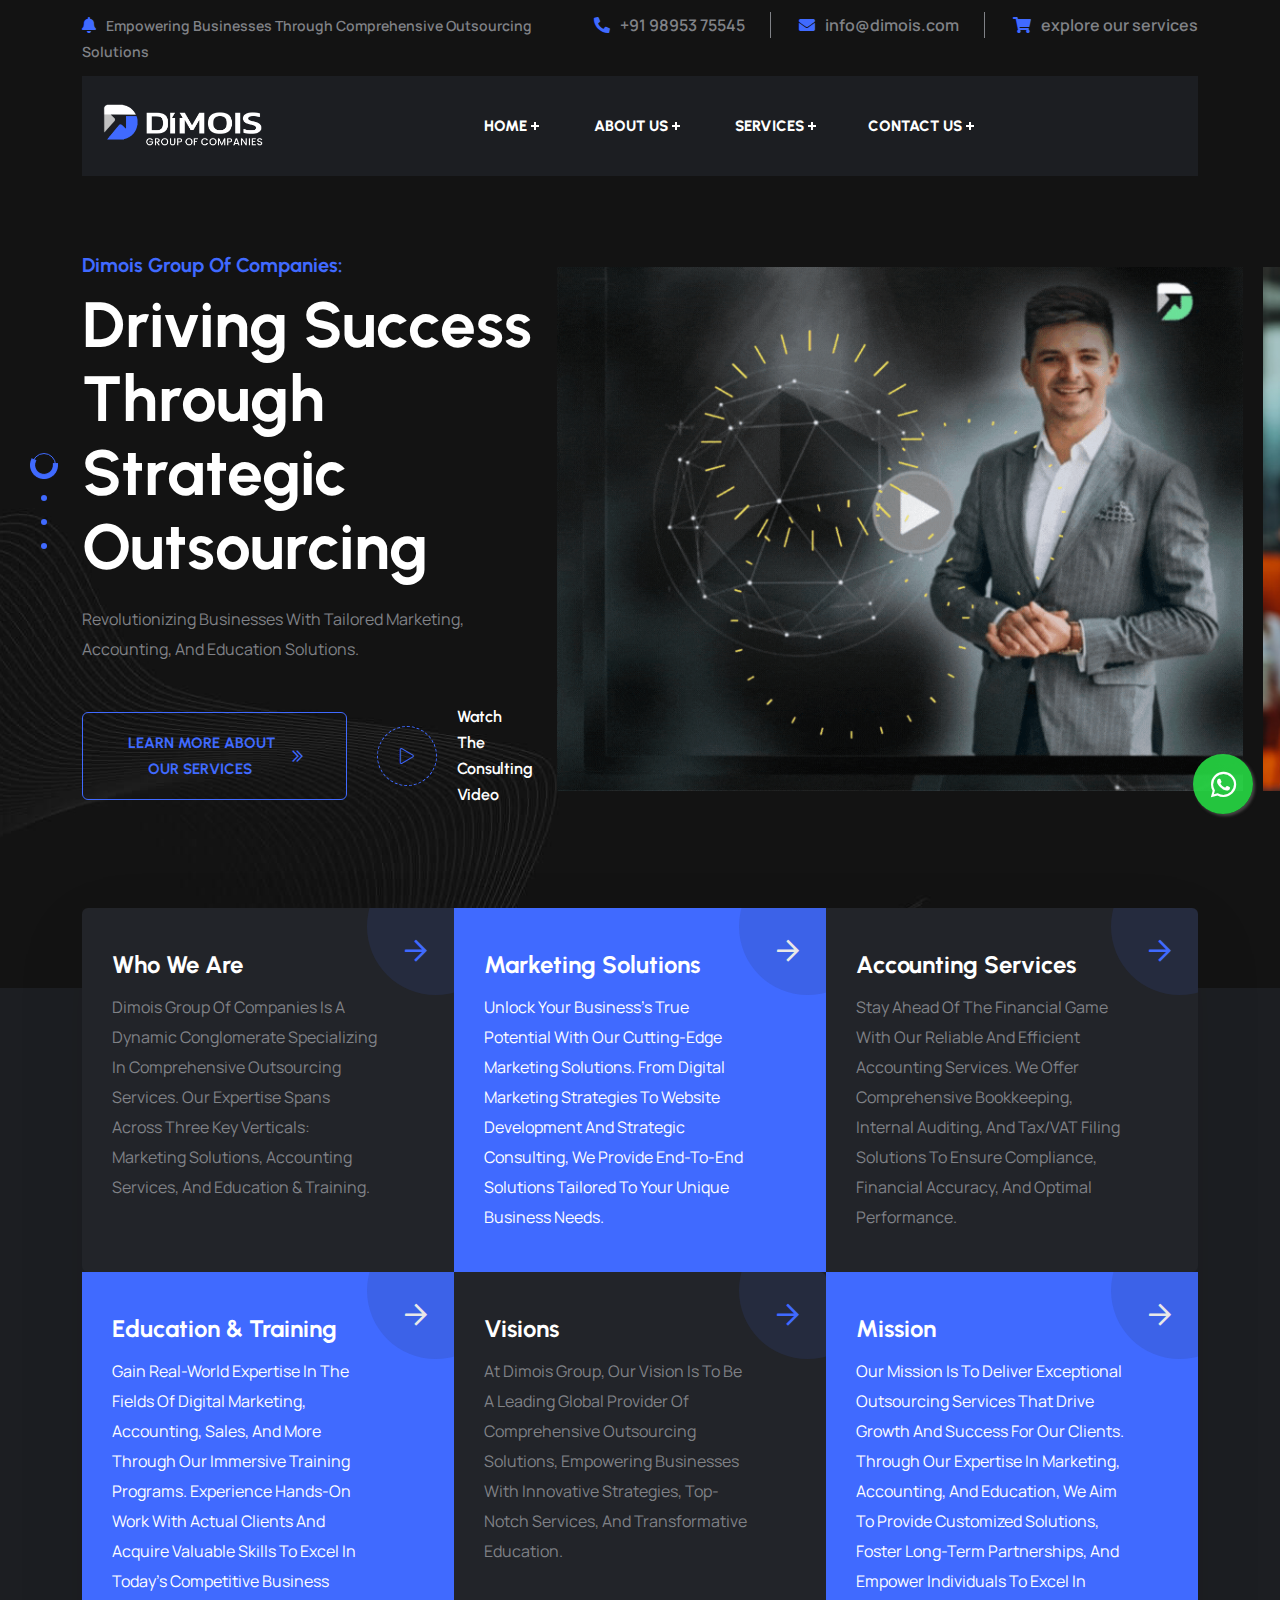
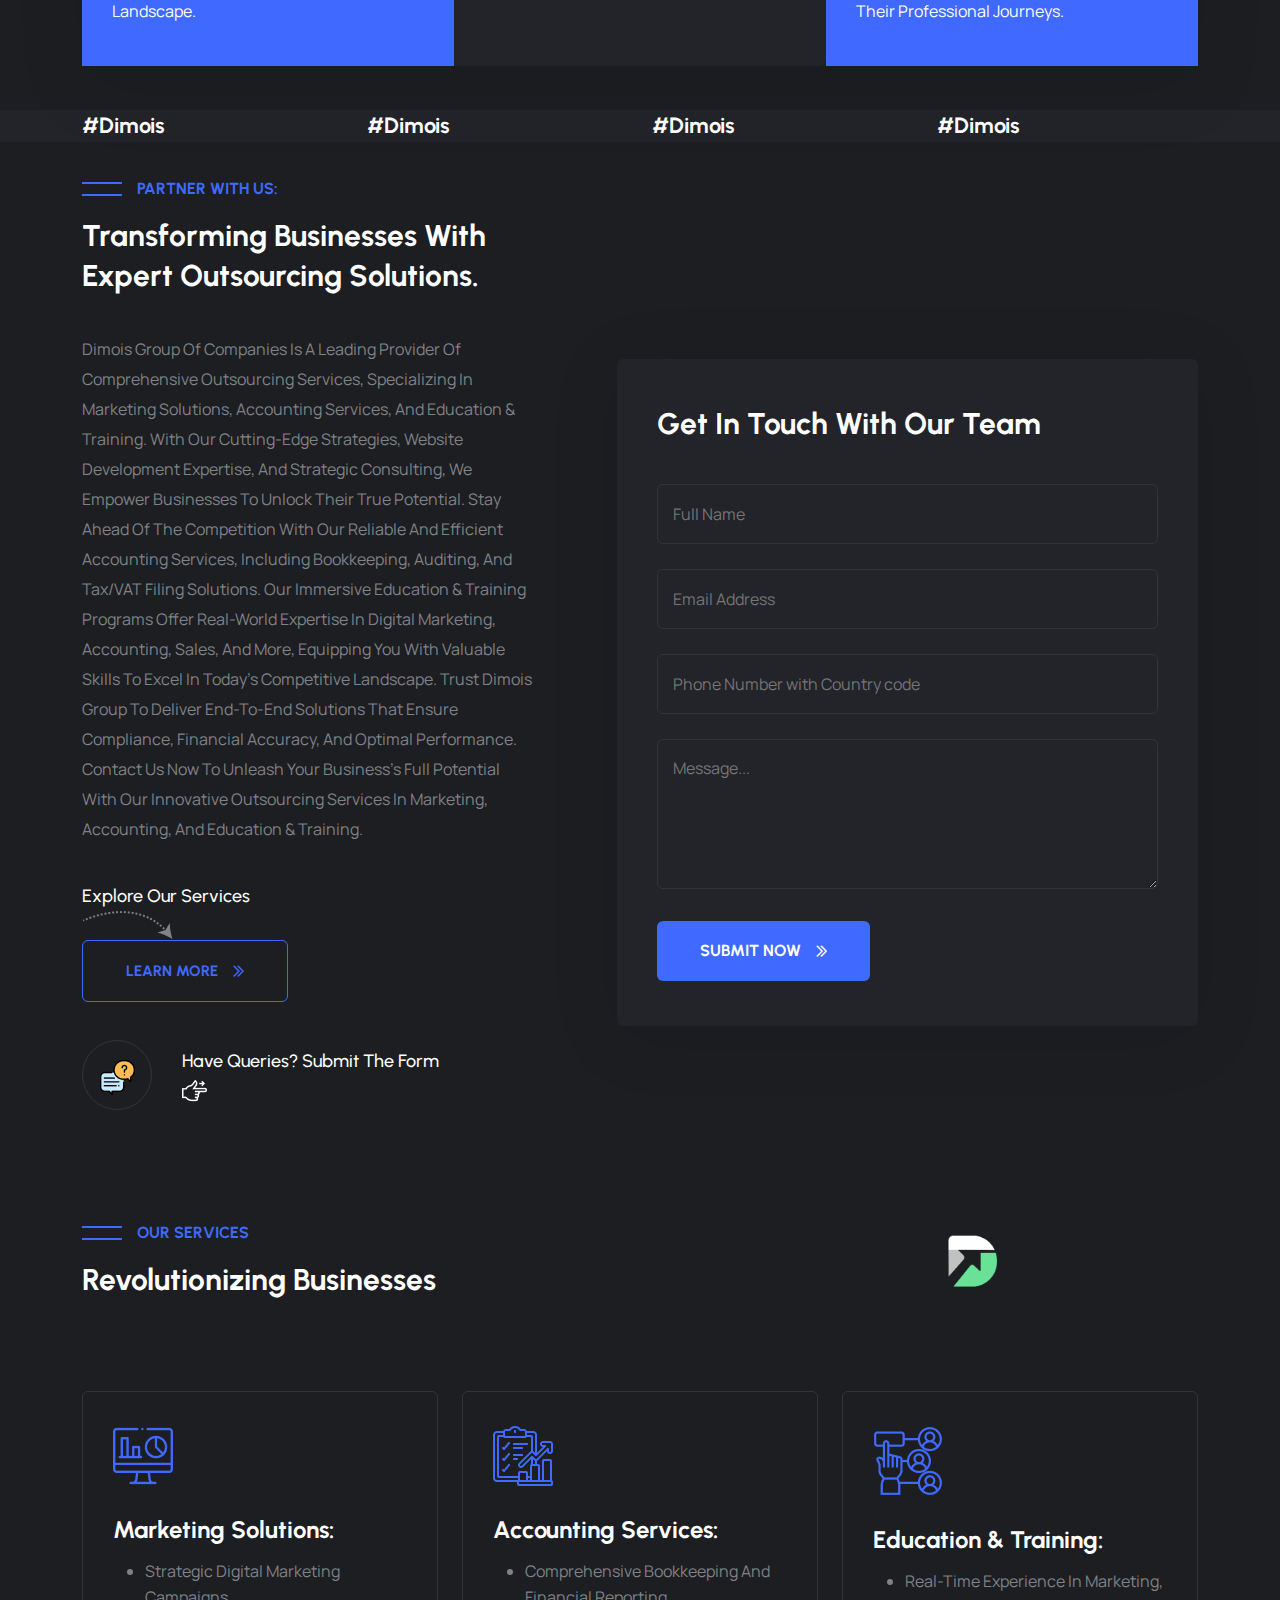
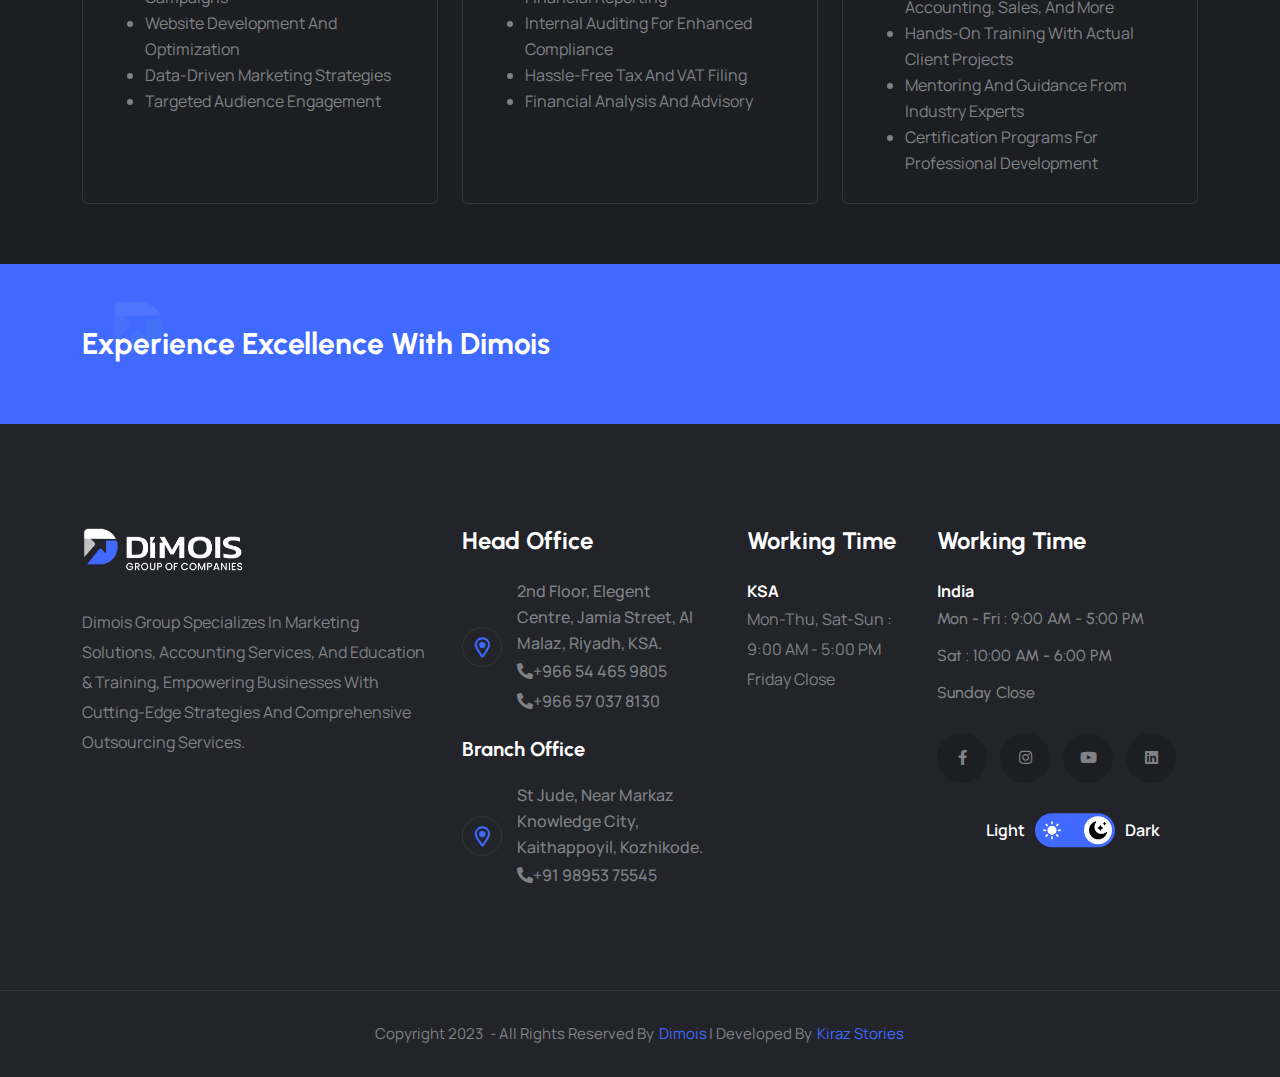
<file: index.html>
<!DOCTYPE html>
<html lang="en">


<!-- Developed by CM.Sadikh -->

<head>
    <!-- Start Meta -->
    <meta charset="UTF-8">
    <meta http-equiv="X-UA-Compatible" content="IE=edge">
    <meta name="description" content="Dimois -  help take your small business the next level">
    <meta name="keywords" content="offer Store Partner opportunities all over GCC">
    <meta name="author" content="CM.sadikh">
    <meta name="viewport" content="width=device-width, initial-scale=1">
    <!-- Title of Site -->
    <title>Dimois</title>
    <!-- Favicons -->
    <!--<link rel="icon" type="image/png" href="assets/img/favicon-3.png">-->
    <link rel="icon" type="image/png" href="assets/img/shape/d2.svg">
    <!-- Bootstrap CSS -->
    <link rel="stylesheet" href="assets/css/bootstrap.min.css">
    <!-- Font Awesome CSS -->
    <link rel="stylesheet" href="assets/css/all.css">
    <!-- Animate CSS -->
    <link rel="stylesheet" href="assets/css/animate.css">
    <!-- Swiper Bundle CSS -->
    <link rel="stylesheet" href="assets/css/swiper-bundle.min.css">
    <!-- Magnific Popup CSS -->
    <link rel="stylesheet" href="assets/css/magnific-popup.css">
    <!-- Mean Menu CSS -->
    <link rel="stylesheet" href="assets/css/meanmenu.min.css">
    <!-- Custom CSS -->
    <link rel="stylesheet" href="assets/sass/style.css">
    <style>
        /* @media (max-width: 1399px); */
        .chooseUs__area-item {
            height: 413px !important;
            padding: 34px 30px !important;
        }

        .section-padding-strength {
            padding: 5px 0px !important;
        }

        .section-padding-about {
            /* padding: 120px 0px!important; */
            padding-top: 120px !important;
            padding-right: 0px !important;
            padding-bottom: 27px !important;
            padding-left: 0px !important;
        }

        .section-margin {
            margin-top: 55px !important;
        }

        .switch__tab {
            position: relative;
            font-weight: 500;
            display: flex;
            align-items: center;
            right: 115px;
            top: 94%;
            transform: translateY(89%) translateX(164px) rotate(0deg);
            z-index: 3;
            cursor: pointer;
        }

        .wa-float {
            position: fixed;
            width: 60px;
            height: 60px;
            bottom: 149px !important;
            right: 27px !important;
            background-color: #25d366;
            color: #FFF;
            border-radius: 50px;
            text-align: center;
            font-size: 30px;
            box-shadow: 2px 2px 3px #494747;
            z-index: 100;
        }

        .my-float {
            margin-top: 16px;
        }

        .float-insta {
            position: fixed;
            width: 60px;
            height: 60px;
            bottom: 86px !important;
            right: 27px !important;
            /*background-color: #26db43cc;*/
            background-color: #26db43e3;
            color: #FFF;
            border-radius: 50px;
            text-align: center;
            font-size: 29px;
            box-shadow: 2px 2px 3px #494747;
            z-index: 100;
        }

        .my-float-insta {
            margin-top: 16px;
        }

        .btn-eight {
            background: transparent;
            color: var(--primary-color-3);
            border: 1px solid var(--primary-color-3);
            padding: 16px 42px;
        }

        .btn-eight {

            display: inline-flex;
            align-items: center;
            font-size: 15px;
            line-height: 26px;
            padding: 17px 43px;
            text-align: center;
            font-weight: 700;
            font-family: var(--heading-font);
            z-index: 3;
            position: relative;
            transition: 0.4s;
            text-transform: uppercase;
            overflow: hidden;
            border-radius: 6px;
        }
    </style>


</head>

<body>
    <!-- Preloader Start -->
    <div class="theme-loader">
        <div class="spinner">
            <div class="double-bounce1"></div>
            <div class="double-bounce2"></div>
        </div>
    </div>
    <a href="https://api.whatsapp.com/send?phone=919895375545&text=Hi Dimois" class="float-insta" target="_blank">
        <i class="fab fa-whatsapp my-float-insta"></i>
    </a>
    <!-- Preloader End -->
    <!-- Dark Light Start -->
    <!-- <div class="switch__tab">
		<span class="switch__tab-btn active light-mode-title">Light</span>
		<span class="mode__switch three" onclick="darkLight()"><span></span></span>
		<span class="switch__tab-btn dark-mode-title">Dark</span>
	</div> -->
    <!-- Dark Light End -->
    <!-- Header Area Start -->
    <div class="header__three">
        <!-- Top Bar Start -->
        <div class="topbar__three">
            <div class="container">
                <div class="row">
                    <div class="col-xl-5 col-lg-6">
                        <div class="topbar__three-left lg-t-center">
                            <a href="#"><i class="fas fa-bell icon-animation"></i>Empowering Businesses through Comprehensive Outsourcing Solutions</a>

                        </div>

                    </div>
                    <div class="col-xl-7 col-lg-6">
                        <div class="topbar__three-right t-right lg-t-center">
                            <ul>
                                <li><a href="tel:+91 98953 75545"><i class="fas fa-phone-alt"></i>+91 98953 75545</a>
                                </li>
                                <li><a href="mailto:Info@dimois.com"><i class="fas fa-envelope"></i>Info@dimois.com</a>
                                </li>
                                <li><a href="#services"><i class="fas fa-shopping-cart"></i>Explore Our Services</a></li>

                            </ul>
                        </div>
                    </div>
                </div>
            </div>
        </div>
        <!-- Top Bar End -->
        <!-- Menu Bar Area Start -->
        <div class="header__area header__sticky">
            <div class="container">
                <div class="header__area-menubar three">
                    <div class="header__area-menubar-left">
                        <div class="header__area-menubar-left-logo">
                            <a href="#"><img class="dark-n" src="assets/img/Dimois_light.svg" alt=""><img
                                    class="light-n" src="assets/img/Dimois_dark.svg" alt=""></a>
                            <!-- <a href="index.html"><img class="dark-n" src="assets/img/logo-6.png" alt=""><img class="light-n" src="assets/img/logo-7.png" alt=""></a> -->
                        </div>
                    </div>
                    <div class="header__area-menubar-center">
                        <div class="header__area-menubar-center-menu three menu-responsive">
                            <ul id="mobilemenu">
                                <li class="menu-item-has-children"><a href="#">Home</a>

                                </li>
                                <li class="menu-item-has-children"><a href="#about_us">About Us</a>
                                </li>
                                <!-- <li class="menu-item-has-children"><a href="#send_mail">Send mail</a>

                                </li> -->

                                <li class="menu-item-has-children"><a href="#services">Services</a>
                                <li class="menu-item-has-children"><a href="#contact">Contact us</a>

                                </li>
                            </ul>
                        </div>
                    </div>
                    <div class="header__area-menubar-right">
                        <div class="header__area-menubar-right-box">
                            <div class="header__area-menubar-right-box-search">
                                <div class="search">
                                    <span class="header__area-menubar-right-box-search-icon open">
                                        <!--<i-->
                                        <!--    class="fal fa-search"></i>-->
                                    </span>
                                </div>
                                <div class="header__area-menubar-right-box-search-box">
                                    <form>
                                        <input type="search" placeholder="Search Here.....">
                                        <button type="submit"><i class="fal fa-search"></i>
                                        </button>
                                    </form> <span class="header__area-menubar-right-box-search-box-icon"><i
                                            class="fal fa-times"></i></span>
                                </div>
                            </div>
                            <!-- <div class="header__area-menubar-right-box-btn">
                                <a class="btn-seven" href="#">Request quote<i
                                        class="far fa-chevron-double-right"></i>
                                    </a>
                            </div> -->
                        </div>
                        <div class="responsive-menu"></div>
                    </div>
                </div>
            </div>
        </div>
        <!-- Menu Bar Area End -->
    </div>
    <!-- Header Area End -->
    <!-- Banner Area Start -->
    <div class="banner__three" data-background="assets/img/shape/banner-bg-3.jpg">
        <div class="container">
            <div class="row align-items-center">
                <div class="col-xl-5 col-lg-6 lg-mb-30">
                    <div class="banner__three-title">
                        <!-- <span>Welcome to Dimois</span> -->
                        <!-- <h1>Dimois Group of Companies</h1> -->
                        <!-- <p>We are helping Make Dreams Possible & offer Store Partner opportunities all over GCC </p> -->
                        <span>Dimois Group of Companies:</span>
                        <h1> Driving Success through Strategic Outsourcing</h1>
                        <p>Revolutionizing Businesses with Tailored Marketing, Accounting, and Education Solutions.</p>
                        <!-- <p>We are experts in Consulting business development, branding, brand management, and more.</p> -->
                        <div class="banner__three-title-bottom">
                            <div class="banner__three-title-bottom-btn">
                                <a class="btn-eight" href="#services">Learn more about Our Services&nbsp;<i
                                        class="far fa-chevron-double-right"></i></a>
                            </div>
                            <div class="banner__three-title-bottom-video">
                                <div class="banner__three-title-bottom-video-icon">
                                    <a class="video-popup" href="#https://www.youtube.com/watch?v=jsk66uFXkFaNlU"><i
                                            class="fal fa-play"></i></a>
                                </div>
                                <h6>Watch the Consulting Video</h6>
                            </div>
                        </div>
                        <div class="swiper-pagination"></div>
                    </div>
                </div>
                <div class="col-xl-7 col-lg-6">
                    <div class="swiper banner__three__slider banner__three-image dark__imagej">
                        <div class="swiper-wrapper">
                            <div class="swiper-slide">
                                <!-- <img src="assets/img/banner/light-bulb.webp" alt=""> -->
                                <!--<img src="assets/img/banner/banner-7.jpg" alt="">-->

                                <!-- <img src="assets/img/banner/1.jpg" alt=""> -->
                                <a class="video-popup" href="#https://www.youtube.com/watch?v=jsk66uFXkFaNlU">
                                    <!-- <img src="assets/img/banner/banner-j06.webp" alt="">  -->
                                    <!-- <img src="assets/img/banner/03.gif" height="600" alt="">  -->
                                    <!-- <img src="https://s9.gifyu.com/images/PLay.gif" height="600" alt="">  -->
                                    <!-- <img src="assets/img/banner/banner-j07.webp" alt=""> -->
                                    <img src="assets/img/banner/jif07.gif" alt="">


                                </a>

                            </div>
                            <div class="swiper-slide">
                                <img src="assets/img/banner/banner-8.jpg" alt="">
                            </div>
                            <div class="swiper-slide">
                                <img src="assets/img/banner/banner-9.jpg" alt="">
                            </div>
                            <div class="swiper-slide">
                                <img src="assets/img/banner/banner-10.jpg" alt="">
                            </div>
                        </div>
                    </div>
                </div>
            </div>
        </div>
    </div>
    <!-- Banner Area End -->
    <!-- Features Area Start -->
    <div class="features">
        <div class="container">
            <div class="row">
                <div class="col-xl-12">
                    <div class="features-area">
                        <div class="features-area-item ltb-radius">
                            <span><i class="far fa-arrow-right"></i></span>
                            <h4>Who we are</h4>
                            <!-- <p>DGC is a global startup that makes it easy for people who want to start small business in the GCC.</p> -->
                            <p>Dimois Group of Companies is a dynamic conglomerate specializing in comprehensive outsourcing services. Our expertise spans across three key verticals: Marketing Solutions, Accounting Services, and Education & Training.
                            </p>
                        </div>
                        <div class="features-area-item features-area-item-hover">
                            <span><i class="far fa-arrow-right"></i></span>
                            <h4>Marketing Solutions</h4>
                            <p>Unlock your business's true potential with our cutting-edge marketing solutions. From digital marketing strategies to website development and strategic consulting, we provide end-to-end solutions tailored to your unique business needs.</p>
                        </div>
                        <div class="features-area-item rtb-radius">
                            <span><i class="far fa-arrow-right"></i></span>
                            <h4>Accounting Services</h4>
                            <p>
                                Stay ahead of the financial game with our reliable and efficient accounting services. We offer comprehensive bookkeeping, internal auditing, and tax/VAT filing solutions to ensure compliance, financial accuracy, and optimal performance.
                            </p>
                        </div>
                        <div class="features-area-item features-area-item-hover">
                            <span><i class="far fa-arrow-right"></i></span>
                            <h4>Education & Training</h4>
                            <p>Gain real-world expertise in the fields of digital marketing, accounting, sales, and more through our immersive training programs. Experience hands-on work with actual clients and acquire valuable skills to excel in today's competitive business landscape.</p>
                        </div>
                        <div class="features-area-item rtb-radius">
                            <span><i class="far fa-arrow-right"></i></span>
                            <h4>Visions</h4>
                            <p>
                                At Dimois Group, our vision is to be a leading global provider of comprehensive outsourcing solutions, empowering businesses with innovative strategies, top-notch services, and transformative education.
                            </p>
                        </div>
                        <div class="features-area-item features-area-item-hover">
                            <span><i class="far fa-arrow-right"></i></span>
                            <h4>Mission</h4>
                            <p>Our mission is to deliver exceptional outsourcing services that drive growth and success for our clients. Through our expertise in marketing, accounting, and education, we aim to provide customized solutions, foster long-term partnerships, and empower individuals to excel in their professional journeys.</p>
                        </div>
                    </div>
                </div>
            </div>
        </div>
    </div>
    <style>
        .section-padding-about {
            padding: 33px 0px !important;

        }

        .ssection-margin-comp {
            height: 72px;

        }

        .subscribe2 {
            margin-top: 44px !important;
            background: #222429;
        }

        @media screen and (min-width:320px) and (max-width:640px) {

            .mob {
                display: none;
            }
        }
    </style>
    <!-- Features Area End -->
    <div id="about_us"> </div>
    <div class="mob subscribe2 section-margin-comp">
        <div class="container">
            <div class="row align-items-center">

                <div class=" col-xl-3 col-lg-3 left-right-animate light-n">
                    <div class="subscribe-title2">
                        <h5> #Dimois </h5>
                    </div>
                </div>
                <div class=" col-xl-3 col-lg-3 left-right-animate light-n">
                    <div class="subscribe-title2">
                        <h5> #Dimois</h5>
                    </div>
                </div>
                <div class=" col-xl-3 col-lg-3 left-right-animate light-n">
                    <div class="subscribe-title2">
                        <h5> #Dimois </h5>
                    </div>
                </div>
                <div class=" col-xl-3 col-lg-3 left-right-animate light-n">
                    <div class="subscribe-title2">
                        <h5> #Dimois </h5>
                    </div>
                </div>



            </div>
        </div>
    </div>

    <!-- About Area Start -->
    <div class="about__three section-padding-about">
        <div class="container">
            <div class="row align-items-center">
                <div class="col-xl-5 col-lg-6 lg-mb-30">
                    <div class="about__three-title" id="about_usj">
                        <span class="subtitle-three"> Partner with Us:</span>
                        <h3>
                            Transforming Businesses with Expert Outsourcing Solutions.</h3>
                            <p>

                            </p>
                        <p>
                            Dimois Group of Companies is a leading provider of comprehensive outsourcing services, specializing in Marketing Solutions, Accounting Services, and Education & Training. With our cutting-edge strategies, website development expertise, and strategic consulting, we empower businesses to unlock their true potential. Stay ahead of the competition with our reliable and efficient Accounting Services, including bookkeeping, auditing, and tax/VAT filing solutions. Our immersive Education & Training programs offer real-world expertise in digital marketing, accounting, sales, and more, equipping you with valuable skills to excel in today's competitive landscape. Trust Dimois Group to deliver end-to-end solutions that ensure compliance, financial accuracy, and optimal performance. Contact us now to unleash your business's full potential with our innovative outsourcing services in Marketing, Accounting, and Education & Training.
 </p>
                        <!-- <p>with DGC as the key stakeholder,not only is it easy to start a small-scal business,
                            but the chances of success are drastically higher.
                        </p>
                        <p>As of now,DGC has launched MMR stores in Saudi Arabia,a Store Partner for grocery
                            stores/supermarkets.
                        </p> -->

                        <div class="about__three-title-faq-text">
                            <span class="text-one">Explore Our Services</span>
                            <h6><img class="dark-n left-right-animate light-n" src="assets/img/icon/arrow-1.png"
                                    alt=""><img class="light-n left-right-animate light-n"
                                    src="assets/img/icon/arrow-1-dark.png" alt=""></h6>
                            <a class="btn-eight" href="#">Learn More<i
                                    class="far fa-chevron-double-right"></i></a>
                        </div>

                        <p></p>
                        <div class="about__three-title-faq">
                            <div class="about__three-title-faq-icon">
                                <img class="icon-animation" src="assets/img/icon/question.png" alt="">
                            </div>

                            <div class="about__three-title-faq-text">
                                <span class="text-one">Have queries? Submit the form</span>
                                <h6><img class="dark-n" src="assets/img/icon/hand.png" alt=""><img class="light-n"
                                        src="assets/img/icon/hand-light.png" alt=""></h6>
                            </div>
                        </div>

                    </div>
                </div>
                <div class="col-xl-7 col-lg-6">

                    <div class="getIn__touch-three-right" id="send_mail">
                        <h3>Get in Touch with Our Team</h3>
                        <div class="getIn__touch-three-right-form">
                            <form method="post" autocomplete="off" name="google-sheet" id="jForm">
                                <div class="mt-25">
                                    <input type="text" name="Name" id="name" placeholder="Full Name"
                                        required="required">
                                </div>
                                <div class="mt-25">
                                    <input type="email" name="Email" id="email" placeholder="Email Address"
                                        required="required">
                                </div>
                                <div class="mt-25">
                                    <input type="number" name="Phone" id="phone" placeholder="Phone Number with Country code"
                                        required="required">
                                </div>
                                <div class="mt-25">
                                    <textarea name="Message" id="Message" placeholder="Message..."></textarea>
                                </div>
                                <div class="mt-25">
                                    <button class="btn-seven" type="submit">Submit Now<i
                                            class="far fa-chevron-double-right"></i></button>
                                </div>
                            </form>
                        </div>
                    </div>

                </div>
            </div>
        </div>
    </div>

    <div class="chooseUs__area section-padding-strength">
        <div class="container">
            <div class="row align-items-center mb-70">
                <div class="col-xl-6 col-lg-7 lg-mb-20">
                    <div class="chooseUs__area-title" id="services">
                        <span class="subtitle-three">Our Services</span>
                       <h3>Revolutionizing Businesses</h3>
                    </div>
                </div>
                <div class="col-xl-6 col-lg-5">
                    <div class="chooseUs__area-right">
                        <div class="chooseUs__area-right-counter">
                            <!-- <h1><span class="counter">180</span>+</h1>
                            <h6>Get International Award our company</h6> -->
                        </div>
                        <div class="chooseUs__area-right-shape">
                            <!-- <img class="left-right-animate dark-n" src="assets/img/shape/choose-us.png" alt="">
                            <img class="left-right-animate light-n" src="assets/img/shape/choose-us-dark.png" alt=""> -->
                            <img class="left-right-animate dark-n" src="assets/img/shape/d2.svg" alt="">
                            <img class="left-right-animate light-n" src="assets/img/shape/d2.svg" alt="">
                        </div>
                    </div>
                </div>
            </div>
            <div class="row">
                <!-- <div class="col-xl-6 xl-mb-30 dark__image"> -->
                <div class="col-xl-12">
                    <div class="row">
                        <div class="col-sm-4 sm-mb-30">
                            <div class="chooseUs__area-item">
                                <div class="chooseUs__area-item-icon">
                                    <img src="assets/img/icon/choose-us-1.png" alt="">
                                </div>
                                <h4>Marketing Solutions:

                                </h4>
                                <ul>
                                    <li>Strategic Digital Marketing Campaigns</li>
                                    <li>Website Development and Optimization</li>
                                    <li>Data-driven Marketing Strategies</li>
                                    <li>Targeted Audience Engagement</li>
                                </ul>
                                <!-- <p>Centralised Online Retail Channel to boost growth.</p> -->
                            </div>
                        </div>
                        <div class="col-sm-4">
                            <div class="chooseUs__area-item">
                                <div class="chooseUs__area-item-icon">
                                    <img src="assets/img/icon/choose-us-2.png" alt="">
                                </div>
                                <h4>Accounting Services:</h4>
                                <ul>
                                    <li>Comprehensive Bookkeeping and Financial Reporting</li>
                                    <li>Internal Auditing for Enhanced Compliance
                                    </li>
                                    <li>Hassle-free Tax and VAT Filing</li>
                                    <li>Financial Analysis and Advisory</li>
                                </ul>
                            </div>
                        </div>
                        <div class="col-sm-4">
                            <div class="chooseUs__area-item">
                                <div class="chooseUs__area-item-icon">
                                    <img src="assets/img/icon/services-j.png" alt="">
                                </div>
                                <h4>Education & Training:
                                </h4>
                                <ul>
                                    <li>Real-time Experience in Marketing, Accounting, Sales, and More</li>
                                    <li>Hands-on Training with Actual Client Projects

                                    </li>
                                    <li>Mentoring and Guidance from Industry Experts
                                    </li>
                                    <li>Certification Programs for Professional Development</li>
                                </ul>
                            </div>
                        </div>
                    </div>
                </div>
            
            </div>
        </div>
    </div>

    <!-- Subscribe Area Start -->
    <div class="subscribe section-margin">
        <div class="container">
            <div class="row align-items-center">
                <div class="col-xl-6 col-lg-6">
                    <div class="subscribe-title">
                        <h3>Experience Excellence with Dimois
                        </h3>
                    </div>
                </div>

            </div>
        </div>
    </div>
    <!-- Subscribe Area End -->
    <!-- Footer One Area Start -->
    <div class="footer__three" id="contact">
        <img class="footer__three-shape" src="assets/img/shape/footer-bg-2.png" alt="">
        <div class="container">
            <div class="row">
                <div class="col-xl-4 col-lg-5 col-md-7 md-mb-30">
                    <div class="footer__three-widget">
                        <div class="footer__three-widget-about">
                            <!-- <a href="index.html"><img class="dark-n" src="assets/img/logo-6.png" alt=""><img class="light-n" src="assets/img/logo-7.png" alt=""></a> -->
                            <a href="#index.html"><img class="dark-n" src="assets/img/Dimois_light.svg" alt=""><img
                                    class="light-n" src="assets/img/Dimois_dark.svg" alt=""></a>
                            <p>
                                Dimois Group specializes in Marketing Solutions, Accounting Services, and Education & Training, empowering businesses with cutting-edge strategies and comprehensive outsourcing services.
                            </p>
                        </div>
                    </div>
                </div>
                <div class="col-xl-3 col-lg-4 col-md-5 col-sm-7 xl-mb-30">
                    <div class="footer__three-widget">
                        <h4>Head Office</h4>
                        <div class="footer__three-widget-location">
                            <div class="footer__three-widget-location-item">
                                <div class="footer__three-widget-location-item-icon">
                                    <i class="far fa-map-marker-alt"></i>
                                </div>
                                <div class="footer__three-widget-location-item-info">
                                    <a href="#">2nd Floor, Elegent Centre, Jamia Street,  
                                        Al Malaz, Riyadh, KSA.</a>

                                        
                                <br>
                                    <p><a href="tel:+966 54 465 9805"><i class="fas fa-phone-alt"></i>+966 54 465 9805</a>
                                    </p>
                                    <p><a href="tel:+966 57 037 8130"><i class="fas fa-phone-alt"></i>+966 57 037 8130</a>
                                    </p>
                                    <!--<li><a href="#"><i class="far fa-chevron-double-right"></i>privacy policy</a></li>-->
                                    <!--<li><a href="#"><i class="far fa-chevron-double-right"></i>Consulting</a></li>-->
                               
                                        
                                </div>

                              

                                
                            </div>
                            <h6>Branch Office</h6>
                            <div class="footer__three-widget-location-item">
                                <div class="footer__three-widget-location-item-icon">
                                    <i class="far fa-map-marker-alt"></i>
                                </div>
                                <div class="footer__three-widget-location-item-info">
                                    <a href="#">St Jude, Near Markaz Knowledge City, Kaithappoyil, Kozhikode.</a>
                                    <br>
                                    <p><a href="tel:+91 98953 75545"><i class="fas fa-phone-alt"></i>+91 98953 75545</a>
                                    </p>
                                </div>
                            </div>
                        </div>
                    </div>
                </div>
                <div class="col-xl-2 col-lg-3 col-md-4 col-sm-5 sm-mb-30">
                    <div class="footer__three-widget">
                        <h4>Working Time </h4>
                        <b><font color="white">KSA</font></b>
                        <div class="footer__three-widget-solution">
                            <!-- +91 98953 75545 -->
                            <p>Mon-Thu, Sat-Sun : 9:00 AM - 5:00 PM</p>
                            <!-- <p>sat : 10:00 AM - 6:00 PM</p> -->
                            <p>Friday Close</p>
                        </div>
                        
                    </div>
                    
                </div>
                <div class="col-xl-3 col-lg-4 col-md-5">
                    <div class="footer__three-widget border-one tow">
                        <h4>Working Time</h4>
                        <b><font color="white">India</font></b>
                        <div class="footer__three-widget-hour">
                            <p>Mon - fri : 9:00 AM - 5:00 PM</p>
                            <p>sat : 10:00 AM - 6:00 PM</p>
                            <p>Sunday Close</p>
                            <div class="footer__three-widget-hour-social">
                                <ul>
                                    <li><a
                                            href="https://www.facebook.com/profile.html?id=100089367236804&mibextid=LQQJ4d"><i
                                                class="fab fa-facebook-f"></i></a></li>
                                    <li><a href="https://instagram.com/dimois_?igshid=MWI4MTIyMDE="><i
                                                class="fab fa-instagram"></i></a></li>
                                    <li><a href="#"><i class="fab fa-youtube"></i></a></li>
                                    <li><a href="#"><i class="fab fa-linkedin"></i></a></li>
                                    <div class="switch__tab">
                                        <span class="switch__tab-btn active light-mode-title">Light</span>
                                        <span class="mode__switch three" onclick="darkLight()"><span></span></span>
                                        <span class="switch__tab-btn dark-mode-title">Dark</span>
                                    </div>
                                </ul>
                            </div>
                        </div>
                    </div>
                </div>
            </div>
            <!-- Dark Light Start -->

            <!-- Dark Light End -->
        </div>
        <div class="copyright__three">
            <div class="container">
                <div class="row">

                    <div class="col-xl-12">
                         <p>Copyright 2023 <a href="#"></a> - All Rights Reserved By <a href="#" style="text-decoration:none">Dimois</a>| Developed By <a href="https://api.whatsapp.com/send?phone=+918714909890&amp;text=Hi Kiraz Stories-Navigated from Dimois website" style="text-decoration:none">Kiraz Stories</a></p>
                    </div>
                </div>
            </div>
        </div>
    </div>
    <!-- Footer One Area End -->
    <!-- Scroll Btn Start -->
    <div class="scroll-up scroll-three">
        <svg class="scroll-circle svg-content" width="100%" height="100%" viewBox="-1 -1 102 102">
            <path d="M50,1 a49,49 0 0,1 0,98 a49,49 0 0,1 0,-98" />
        </svg>
    </div>
    <!-- Scroll Btn End -->
    <!-- Main JS -->
    <script src="assets/js/jquery-3.6.0.min.js"></script>
    <!-- Bootstrap JS -->
    <script src="assets/js/bootstrap.min.js"></script>
    <!-- Counter Up JS -->
    <script src="assets/js/jquery.counterup.min.js"></script>
    <!-- Popper JS -->
    <script src="assets/js/popper.min.js"></script>
    <!-- Progressbar JS -->
    <script src="assets/js/progressbar.min.js"></script>
    <!-- Magnific Popup JS -->
    <script src="assets/js/jquery.magnific-popup.min.js"></script>
    <!-- Swiper Bundle JS -->
    <script src="assets/js/swiper-bundle.min.js"></script>
    <!-- Isotope JS -->
    <script src="assets/js/isotope.pkgd.min.js"></script>
    <!-- Waypoints JS -->
    <script src="assets/js/jquery.waypoints.min.js"></script>
    <!-- Mean Menu JS -->
    <script src="assets/js/jquery.meanmenu.min.js"></script>
    <!-- Custom JS -->
    <script src="assets/js/custom.js"></script>
    <script type="text/javascript">
        const scriptURL = 'https://script.google.com/macros/s/AKfycbwk9A3CYjjhkdMA5ywSXH0VU51KRY2a--d4376lodjJhL7mDSpXBL0UM4ISJSSvrnHsAQ/exec'
        const form = document.forms['google-sheet']

        form.addEventListener('submit', e => {
            e.preventDefault()
            var phone = document.forms["jForm"]["Phone"].value;
var phoneNum = phone.replace(/[^\d]/g, '');
if(phoneNum.length > 6 && phoneNum.length <= 12) {  
           
            fetch(scriptURL, { method: 'POST', body: new FormData(form) })
                .then(response => alert("You have successfully submitted."))
                document.getElementById("jForm").reset()
                .catch(error => console.error('Error!', error.message))
            }else{
                alert('Please enter a valid phone number');
            }

        })
    </script>

</body>


</html>
</file>
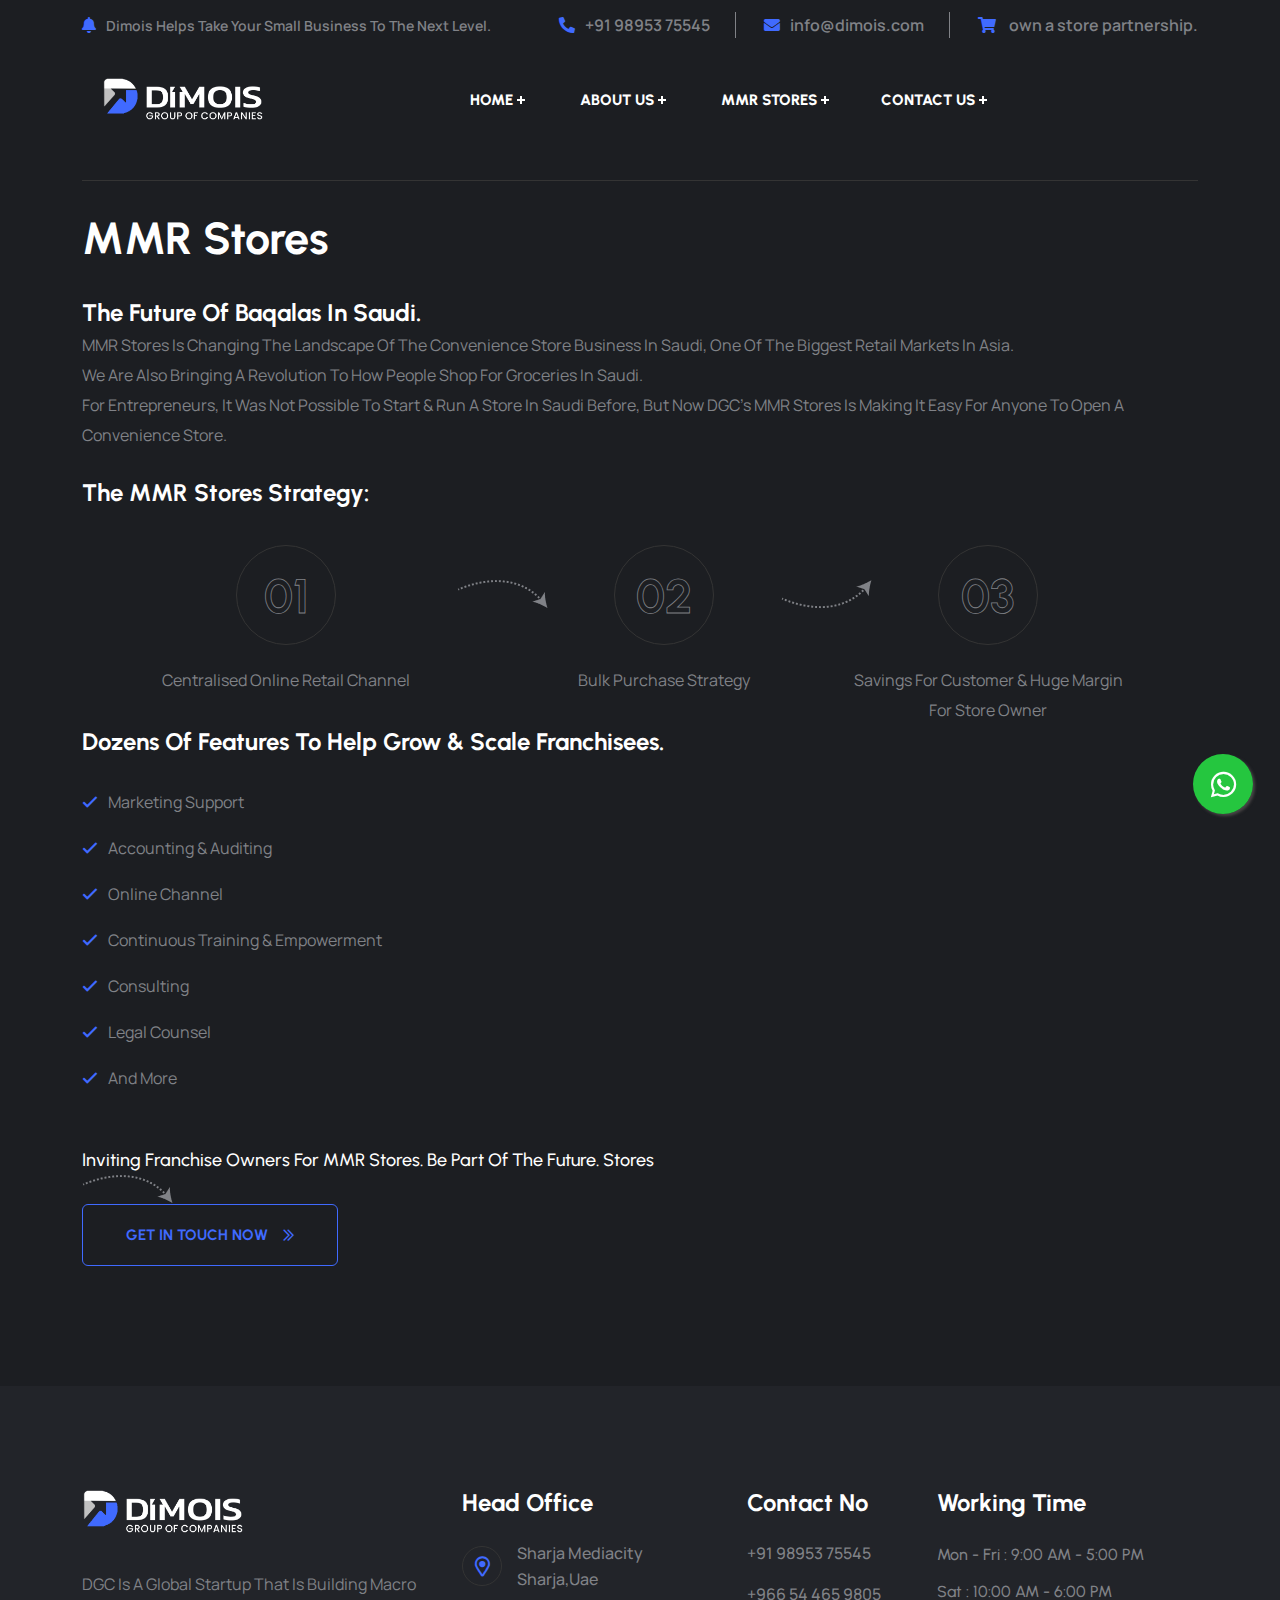
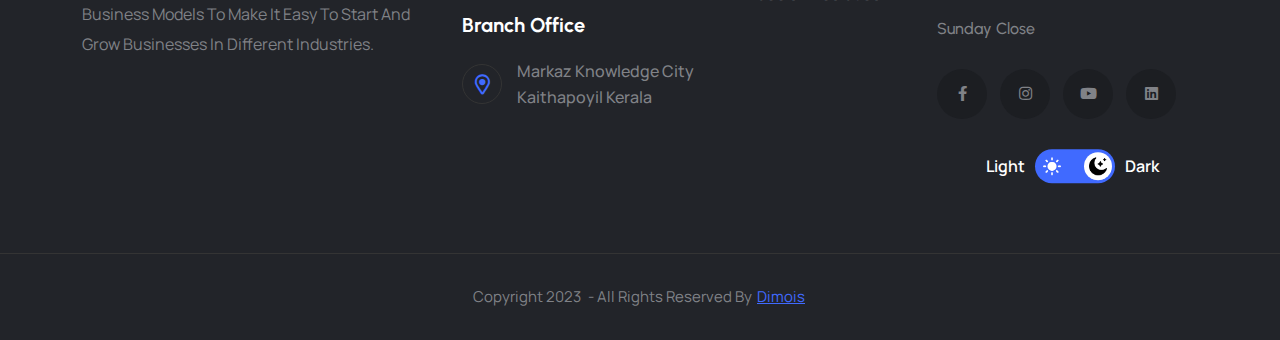
<file: mmr-stores.html>
<!DOCTYPE html>
<html lang="en">


<!-- Developed by CM.js -->

<head>
    <!-- Start Meta -->
    <meta charset="UTF-8">
    <meta http-equiv="X-UA-Compatible" content="IE=edge">
    <meta name="description" content="Dimois -  help take your small business the next level">
    <meta name="keywords" content="offer Store Partnership opportunities all over GCC">
    <meta name="author" content="CM.sadikh">
    <meta name="viewport" content="width=device-width, initial-scale=1">
    <!-- Title of Site -->
    <title>Dimois</title>
    <!-- Favicons -->
    <!--<link rel="icon" type="image/png" href="assets/img/favicon-3.png">-->
    <link rel="icon" type="image/png" href="assets/img/shape/d2.svg">
    <!-- Bootstrap CSS -->
    <link rel="stylesheet" href="assets/css/bootstrap.min.css">
    <!-- Font Awesome CSS -->
    <link rel="stylesheet" href="assets/css/all.css">
    <!-- Animate CSS -->
    <link rel="stylesheet" href="assets/css/animate.css">
    <!-- Swiper Bundle CSS -->
    <link rel="stylesheet" href="assets/css/swiper-bundle.min.css">
    <!-- Magnific Popup CSS -->
    <link rel="stylesheet" href="assets/css/magnific-popup.css">
    <!-- Mean Menu CSS -->
    <link rel="stylesheet" href="assets/css/meanmenu.min.css">
    <!-- Custom CSS -->
    <link rel="stylesheet" href="assets/sass/style.css">
    <style>
        /* @media (max-width: 1399px); */
        .chooseUs__area-item {
            height: 333px !important;
            padding: 34px 30px !important;
        }

        .section-padding-strength {
            padding: 5px 0px !important;
        }

        .section-padding-about {
            /* padding: 120px 0px!important; */
            padding-top: 120px !important;
            padding-right: 0px !important;
            padding-bottom: 27px !important;
            padding-left: 0px !important;
        }

        .section-margin {
            margin-top: 55px !important;
        }

        .switch__tab {
            position: relative;
            font-weight: 500;
            display: flex;
            align-items: center;
            right: 115px;
            top: 94%;
            transform: translateY(89%) translateX(164px) rotate(0deg);
            z-index: 3;
            cursor: pointer;
        }

        .wa-float {
            position: fixed;
            width: 60px;
            height: 60px;
            bottom: 149px !important;
            right: 27px !important;
            background-color: #25d366;
            color: #FFF;
            border-radius: 50px;
            text-align: center;
            font-size: 30px;
            box-shadow: 2px 2px 3px #494747;
            z-index: 100;
        }

        .my-float {
            margin-top: 16px;
        }

        .float-insta {
            position: fixed;
            width: 60px;
            height: 60px;
            bottom: 86px !important;
            right: 27px !important;
            /*background-color: #26db43cc;*/
            background-color: #26db43e3;
            color: #FFF;
            border-radius: 50px;
            text-align: center;
            font-size: 29px;
            box-shadow: 2px 2px 3px #494747;
            z-index: 100;
        }

        .my-float-insta {
            margin-top: 16px;
        }

        .btn-eight {
            background: transparent;
            color: var(--primary-color-3);
            border: 1px solid var(--primary-color-3);
            padding: 16px 42px;
        }

        .btn-eight {

            display: inline-flex;
            align-items: center;
            font-size: 15px;
            line-height: 26px;
            padding: 17px 43px;
            text-align: center;
            font-weight: 700;
            font-family: var(--heading-font);
            z-index: 3;
            position: relative;
            transition: 0.4s;
            text-transform: uppercase;
            overflow: hidden;
            border-radius: 6px;
        }

        .flow-chart {
            --bs-gutter-x: 1.5rem;
            --bs-gutter-y: 0;
            display: flex;
            flex-wrap: wrap;
            /* margin-top: calc(-5 * var(--bs-gutter-y)); */
            margin-right: calc(-7 * var(--bs-gutter-x));
            /* margin-left: calc(-.5 * var(--bs-gutter-x)); */
        }

        @media screen and (min-width:320px) and (max-width:640px) {

            /* for screens that are at least 320 pixels wide but less than or equal to 640 pixels wide */
            .flow-chart {

                margin-right: calc(0 * var(--bs-gutter-x));
            }

            .mmr-title {
                margin-top: 139px;
            }
        }

        @media screen and (min-width:320px) and (max-width:640px) {

            .mmr-title {
                margin-top: 139px;
            }
        }

        .section-paddingjs {
            padding: 5px 0px;
        }
    </style>


</head>

<body>
    <!-- Preloader Start -->
    <div class="theme-loader">
        <div class="spinner">
            <div class="double-bounce1"></div>
            <div class="double-bounce2"></div>
        </div>
    </div>
    <a href="https://api.whatsapp.com/send?phone=919895375545&text=Hi Dimois" class="float-insta" target="_blank">
        <i class="fab fa-whatsapp my-float-insta"></i>
    </a>
    <!-- Preloader End -->
    <!-- Dark Light Start -->

    <!-- Dark Light End -->
    <!-- Top Bar Start -->
    <div class="header__three">
        <!-- Top Bar Start -->
        <div class="topbar__three">
            <div class="container">
                <div class="row">
                    <div class="col-xl-5 col-lg-6">
                        <div class="topbar__three-left lg-t-center">
                            <a href="#"><i class="fas fa-bell icon-animation"></i>Dimois helps take your small business
                                to the next level.</a>

                        </div>

                    </div>
                    <div class="col-xl-7 col-lg-6">
                        <div class="topbar__three-right t-right lg-t-center">
                            <ul>
                                <li><a href="tel:+91 98953 75545"><i class="fas fa-phone-alt"></i>+91 98953 75545</a>
                                </li>
                                <li><a href="mailto:Info@dimois.com"><i class="fas fa-envelope"></i>Info@dimois.com</a>
                                </li>
                                <li><a href="#"><i class="fas fa-shopping-cart"></i> Own a Store Partnership.</a></li>

                            </ul>
                        </div>
                    </div>
                </div>
            </div>
        </div>
        <!-- Top Bar End -->
        <!-- Menu Bar Area Start -->
        <div class="header__area header__sticky">
            <div class="container">
                <div class="header__area-menubar three">
                    <div class="header__area-menubar-left">
                        <div class="header__area-menubar-left-logo">
                            <a href="#"><img class="dark-n" src="assets/img/Dimois_light.svg" alt=""><img
                                    class="light-n" src="assets/img/Dimois_dark.svg" alt=""></a>
                            <!-- <a href="index.html"><img class="dark-n" src="assets/img/logo-6.png" alt=""><img class="light-n" src="assets/img/logo-7.png" alt=""></a> -->
                        </div>
                    </div>
                    <div class="header__area-menubar-center">
                        <div class="header__area-menubar-center-menu three menu-responsive">
                            <ul id="mobilemenu">
                                <li class="menu-item-has-children"><a href="index.html">Home</a>

                                </li>
                                <li class="menu-item-has-children"><a href="index.html#about_us">About Us</a>
                                </li>
                                <!-- <li class="menu-item-has-children"><a href="index.html#send_mail">Send mail</a> -->

                                </li>
                             
                                <li class="menu-item-has-children"><a href="#">MMR Stores</a>
                                <li class="menu-item-has-children"><a href="index.html#contact">Contact us</a>

                                </li>
                            </ul>
                        </div>
                    </div>
                    <div class="header__area-menubar-right">
                        <div class="header__area-menubar-right-box">
                            <div class="header__area-menubar-right-box-search">
                                <div class="search">
                                    <span class="header__area-menubar-right-box-search-icon open">
                                        <!--<i-->
                                        <!--    class="fal fa-search"></i>-->
                                            </span>
                                </div>
                                <div class="header__area-menubar-right-box-search-box">
                                    <form>
                                        <input type="search" placeholder="Search Here.....">
                                        <button type="submit"><i class="fal fa-search"></i>
                                        </button>
                                    </form> <span class="header__area-menubar-right-box-search-box-icon"><i
                                            class="fal fa-times"></i></span>
                                </div>
                            </div>
                            <!-- <div class="header__area-menubar-right-box-btn">
                                <a class="btn-seven" href="#">Request quote<i
                                        class="far fa-chevron-double-right"></i></a>
                            </div> -->
                        </div>
                        <div class="responsive-menu"></div>
                    </div>
                </div>
            </div>
        </div>
        <!-- Menu Bar Area End -->
    </div>
    <!-- Top Bar End -->
    <!-- Header Area Start -->

    <!-- Header Area End -->
    <!-- Page Banner Area Start -->
    <!-- <div class="page__banner" data-background="assets/img/pages/page-banner.jpg">
		<div class="container">
			<div class="row">
				<div class="col-xl-12">
					<div class="page__banner-content">
                        <span>Single</span>
						<ul>
							<li><a href="index.html">Home</a><span>|</span></li>
							<li>Project Single</li>
						</ul>
						<h1>Project Single</h1>
					</div>
				</div>
			</div>
		</div>
	</div>     -->
    <!-- Page Banner Area End -->
    <!-- Project Details Area Start -->
    <div class="project__details section-padding">
        <div class="container">
            <div class="row">
                <div class="col-xl-12">
                    <div class="project__details-area">
                        <!-- <div class="project__details-area-image dark__image">
                            <img src="assets/img/portfolio/project-details.jpg" alt="">
                        </div> -->
                        <div class="project__details-area-meta">
                            <!-- <div class="project__details-area-meta-item">
                                <h6>Date :<span>29 December, 2022</span></h6>
                            </div>
                            <div class="project__details-area-meta-item">
                                <h6>Category :<span>Business Consulting</span></h6>
                            </div>
                            <div class="project__details-area-meta-item">
                                <h6>Customer :<span>ThemeOri</span></h6>
                            </div>
                            <div class="project__details-area-meta-item">
                                <h6>Locations :<span>Preston Rd. Inglewood,</span></h6>
                            </div> -->
                        </div>
                        <h2 class="mmr-title mb-30"></h2>
                        <h2 class="mmr-title mb-30">MMR Stores</h2>
                        <!-- <h2 class="mmr-title">MMR Stores.</h2> -->
                        <h4>The Future of Baqalas in Saudi.</h4>
                        <p>MMR Stores is changing the landscape of the convenience store business in Saudi, one of the biggest retail markets in Asia.
                        </p>
                        <p>We are also bringing a revolution to how people shop for groceries in Saudi.
                        </p>
                        <p>For entrepreneurs, it was not possible to start & run a store in Saudi before, but now DGC’s MMR Stores is making it easy for anyone to open a convenience store. 

                        </p>
                        <!-- <div class="row mt-35 mb-40 dark__image">
                            <div class="col-sm-4 sm-mb-30">
                                <img class="img__full" src="assets/img/portfolio/project-details-1.jpg" alt="">
                            </div>
                            <div class="col-sm-4 sm-mb-30">
                                <img class="img__full" src="assets/img/portfolio/project-details-2.jpg" alt="">
                            </div>
                            <div class="col-sm-4">
                                <img class="img__full" src="assets/img/portfolio/project-details-3.jpg" alt="">
                            </div>
                        </div> -->
                        <br>

                        <h4 class="mb-30">The MMR Stores Strategy:
                        </h4>
                        <!-- <p class="mb-35">Pellentesque eget dui tellus. Donec semper tincidunt egestas. Vivamus lectus ipsum, tempor quis mattis in, ornare ut tortor. Praesent condimentum eu turpis ut hendrerit. Sed sed nunc ullamcorper, hendrerit nunc a, vestibulum urna. Fusce vel blandit erat. Nulla vestibulum faucibus neque eget ornare. Nam lobortis tincidunt semper</p> -->
                        <!--j <div class="project__details-area-list">
                            <span><i class="far fa-check"></i>Centralised online retail channel</span>
                            <span><i class="far fa-check"></i>Bulk purchase strategy</span>
                            <span><i class="far fa-check"></i>Savings for customer & huge margin for Store Owner</span>
                        </div> -->
                        <div class="work__area section-paddingjs pb-0">
                            <!-- <div class="container"> -->

                            <!-- <div class="row mb-70">
                                    <div class="col-xl-12">
                                        <div class="work__area-title t-center">
                                      
                                            <h4>The MMR Stores Strategy:</h4>
                                        </div>
                                    </div>
                                </div> -->
                            <div class="row t-center flow-chart">
                                <div class="col-xl-4 col-sm-6 xl-mb-30">
                                    <div class="work__area-item">
                                        <span>01</span>
                                        <!-- <h6>Centralised online retail channel</h6> -->
                                        <p>Centralised online retail channel</p>
                                        <img class="work__area-item-arrow sm-display-n dark-n"
                                            src="assets/img/icon/arrow-1.png" alt="">
                                        <img class="work__area-item-arrow sm-display-n light-n"
                                            src="assets/img/icon/arrow-1-dark.png" alt="">
                                    </div>
                                </div>
                                <div class="col-xl-3 col-sm-6 sm-mb-30">
                                    <div class="work__area-item">
                                        <span>02</span>
                                        <!-- <h6>Bulk purchase strategy</h6> -->
                                        <p>Bulk purchase strategy</p>
                                        <img class="work__area-item-arrow xl-display-n dark-n"
                                            src="assets/img/icon/arrow-2.png" alt="">
                                        <img class="work__area-item-arrow xl-display-n light-n"
                                            src="assets/img/icon/arrow-2-dark.png" alt="">
                                    </div>
                                </div>
                                <div class="col-xl-3 col-sm-6 sm-mb-30">
                                    <div class="work__area-item">
                                        <span>03</span>
                                        <!-- <h6>Savings for customer & huge margin for Store Owner</h6> -->
                                        <p>Savings for customer & huge margin for Store Owner</p>
                                        <img class="work__area-item-arrow xl-display-n dark-n"
                                            src="assets/img/icon/arrow-1.png" alt="">
                                        <!-- <img class="work__area-item-arrow xl-display-n light-n" src="assets/img/icon/arrow-1-dark.png" alt=""> -->
                                        <img class="work__area-item-arrow display-n xl-display-b sm-display-n dark-n"
                                            src="assets/img/icon/arrow-2.png" alt="">
                                        <img class="work__area-item-arrow display-n xl-display-b sm-display-n light-n"
                                            src="assets/img/icon/arrow-2-dark.png" alt="">
                                    </div>
                                </div>
                                <!-- <div class="col-xl-3 col-sm-6">
                                        <div class="work__area-item">
                                            <span>04</span>
                                            <h6>Consultation with experts</h6>
                                            <p>Aenean pretium condimentum ornare. Curabitur</p>
                                        </div>
                                    </div> -->
                            </div>
                            <!-- </div> -->
                        </div>
                        <h4 class="mb-30">Dozens of features to help Grow & Scale Franchisees.
                        </h4>
                        <div class="project__details-area-list">
                            <span><i class="far fa-check"></i>Marketing support</span>
                            <span><i class="far fa-check"></i>Accounting & Auditing</span>
                            <span><i class="far fa-check"></i>Online channel</span>
                            <span><i class="far fa-check"></i>Continuous training & empowerment</span>
                            <span><i class="far fa-check"></i>Consulting</span>
                            <span><i class="far fa-check"></i>Legal counsel</span>
                            <span><i class="far fa-check"></i>And more</span>
                        </div>
                        <div class="about__three-title-faq-text">
                            <span class="text-one left-right-animate light-n">Inviting franchise owners for MMR Stores. Be part of the future.
                                Stores</span>
                            <h6><img class="dark-n left-right-animate light-n" src="assets/img/icon/arrow-1.png"
                                    alt=""><img class="light-n left-right-animate light-n"
                                    src="assets/img/icon/arrow-1-dark.png" alt=""></h6>

                        </div>
                        <a class="btn-eight" href="index.html#send_mail">Get in Touch Now
                            <i class="far fa-chevron-double-right"></i></a>
                        <!-- <div class="project__details-pagination">
                            <div class="project__details-pagination-item">
                                <a href="#">
                                    <div class="project__details-pagination-item-left dark__image">
                                        <img src="assets/img/portfolio/prev.jpg" alt="">
                                        <div class="project__details-pagination-item-content">
                                            <h6>strategy research</h6>
                                            <span>Case Study</span>
                                        </div>
                                    </div>
                                    <div class="project__details-pagination-item-right">
                                        <i class="far fa-arrow-right"></i>
                                    </div>
                                </a>
                            </div>
                            <div class="project__details-pagination-item center">
                                <div class="project__details-pagination-item-icon">
                                    <img src="assets/img/icon/menu.png" alt="">
                                </div>
                            </div>
                            <div class="project__details-pagination-item">
                                <a href="#">
                                    <div class="project__details-pagination-item-right">
                                        <i class="far fa-arrow-left"></i>
                                    </div>
                                    <div class="project__details-pagination-item-left dark__image">
										<div class="project__details-pagination-item-content t-right">
											<h6>Human Research</h6>
                                            <span>Case Study</span>
                                        </div>
										<img src="assets/img/portfolio/next.jpg" alt="">
                                    </div>
                                </a>
                            </div>
                        </div>   -->
                    </div>
                </div>
            </div>
        </div>
    </div>
    <!-- Project Details Area End -->
    <!-- Footer Area Start -->
    <div class="footer__three" id="contact">
        <img class="footer__three-shape" src="assets/img/shape/footer-bg-2.png" alt="">
        <div class="container">
            <div class="row">
                <div class="col-xl-4 col-lg-5 col-md-7 md-mb-30">
                    <div class="footer__three-widget">
                        <div class="footer__three-widget-about">
                            <!-- <a href="index.html"><img class="dark-n" src="assets/img/logo-6.png" alt=""><img class="light-n" src="assets/img/logo-7.png" alt=""></a> -->
                            <a href="#index.html"><img class="dark-n" src="assets/img/Dimois_light.svg" alt=""><img
                                    class="light-n" src="assets/img/Dimois_dark.svg" alt=""></a>
                            <p>DGC Is A Global Startup That Is Building Macro Business Models To Make It Easy To Start And Grow Businesses In Different Industries.
                            </p>
                        </div>
                    </div>
                </div>
                <div class="col-xl-3 col-lg-4 col-md-5 col-sm-7 xl-mb-30">
                    <div class="footer__three-widget">
                        <h4>Head Office</h4>
                        <div class="footer__three-widget-location">
                            <div class="footer__three-widget-location-item">
                                <div class="footer__three-widget-location-item-icon">
                                    <i class="far fa-map-marker-alt"></i>
                                </div>
                                <div class="footer__three-widget-location-item-info">
                                    <a href="#">Sharja mediacity
                                        Sharja,uae</a>
                                </div>
                            </div>
                            <h6>Branch Office</h6>
                            <div class="footer__three-widget-location-item">
                                <div class="footer__three-widget-location-item-icon">
                                    <i class="far fa-map-marker-alt"></i>
                                </div>
                                <div class="footer__three-widget-location-item-info">
                                    <a href="#">Markaz knowledge city 
                                        Kaithapoyil
                                        Kerala</a>
                                </div>
                            </div>
                        </div>
                    </div>
                </div>
                <div class="col-xl-2 col-lg-3 col-md-4 col-sm-5 sm-mb-30">
                    <div class="footer__three-widget">
                        <h4>Contact No</h4>
                        <div class="footer__three-widget-solution">
                            <ul>
                                <li><a href="tel:+91 98953 75545"><i class="fas fa-phone-alt"></i>+91 98953 75545</a>
                                </li>
                                <li><a href="tel:+91 98953 75545"><i class="fas fa-phone-alt"></i>+966 54 465 9805</a>
                                </li>
                                <!--<li><a href="#"><i class="far fa-chevron-double-right"></i>privacy policy</a></li>-->
                                <!--<li><a href="#"><i class="far fa-chevron-double-right"></i>Consulting</a></li>-->
                            </ul>
                        </div>
                    </div>
                </div>
                <div class="col-xl-3 col-lg-4 col-md-5">
                    <div class="footer__three-widget border-one tow">
                        <h4>Working Time</h4>
                        <div class="footer__three-widget-hour">
                            <p>Mon - fri : 9:00 AM - 5:00 PM</p>
                            <p>sat : 10:00 AM - 6:00 PM</p>
                            <p>Sunday Close</p>
                            <div class="footer__three-widget-hour-social">
                                <ul>
                                    <li><a
                                            href="https://www.facebook.com/profile.html?id=100089367236804&mibextid=LQQJ4d"><i
                                                class="fab fa-facebook-f"></i></a></li>
                                    <li><a href="https://instagram.com/dimois_?igshid=MWI4MTIyMDE="><i
                                                class="fab fa-instagram"></i></a></li>
                                    <li><a href="#"><i class="fab fa-youtube"></i></a></li>
                                    <li><a href="#"><i class="fab fa-linkedin"></i></a></li>
                                    <div class="switch__tab">
                                        <span class="switch__tab-btn active light-mode-title">Light</span>
                                        <span class="mode__switch three" onclick="darkLight()"><span></span></span>
                                        <span class="switch__tab-btn dark-mode-title">Dark</span>
                                    </div>
                                </ul>
                            </div>
                        </div>
                    </div>
                </div>
            </div>
            <!-- Dark Light Start -->

            <!-- Dark Light End -->
        </div>
        <div class="copyright__three">
            <div class="container">
                <div class="row">

                    <div class="col-xl-12">
                        <p>Copyright 2023 <a href="#"></a> - All Rights Reserved By <a href="#">Dimois</a></p>
                    </div>
                </div>
            </div>
        </div>
    </div>
    <!-- Footer Area End -->
    <!-- Scroll Btn Start -->
    <div class="scroll-up">
        <svg class="scroll-circle svg-content" width="100%" height="100%" viewBox="-1 -1 102 102">
            <path d="M50,1 a49,49 0 0,1 0,98 a49,49 0 0,1 0,-98" />
        </svg>
    </div>
    <!-- Scroll Btn End -->
    <!-- Main JS -->
    <script src="assets/js/jquery-3.6.0.min.js"></script>
    <!-- Bootstrap JS -->
    <script src="assets/js/bootstrap.min.js"></script>
    <!-- Counter Up JS -->
    <script src="assets/js/jquery.counterup.min.js"></script>
    <!-- Popper JS -->
    <script src="assets/js/popper.min.js"></script>
    <!-- Progressbar JS -->
    <script src="assets/js/progressbar.min.js"></script>
    <!-- Magnific Popup JS -->
    <script src="assets/js/jquery.magnific-popup.min.js"></script>
    <!-- Swiper Bundle JS -->
    <script src="assets/js/swiper-bundle.min.js"></script>
    <!-- Isotope JS -->
    <script src="assets/js/isotope.pkgd.min.js"></script>
    <!-- Waypoints JS -->
    <script src="assets/js/jquery.waypoints.min.js"></script>
    <!-- Mean Menu JS -->
    <script src="assets/js/jquery.meanmenu.min.js"></script>
    <!-- Custom JS -->
    <script src="assets/js/custom.js"></script>
</body>


<!-- Mirrored from html.themeori.com/conbix/project-single.html by HTTrack Website Copier/3.x [XR&CO'2014], Fri, 27 Jan 2023 08:51:59 GMT -->

</html>
</file>
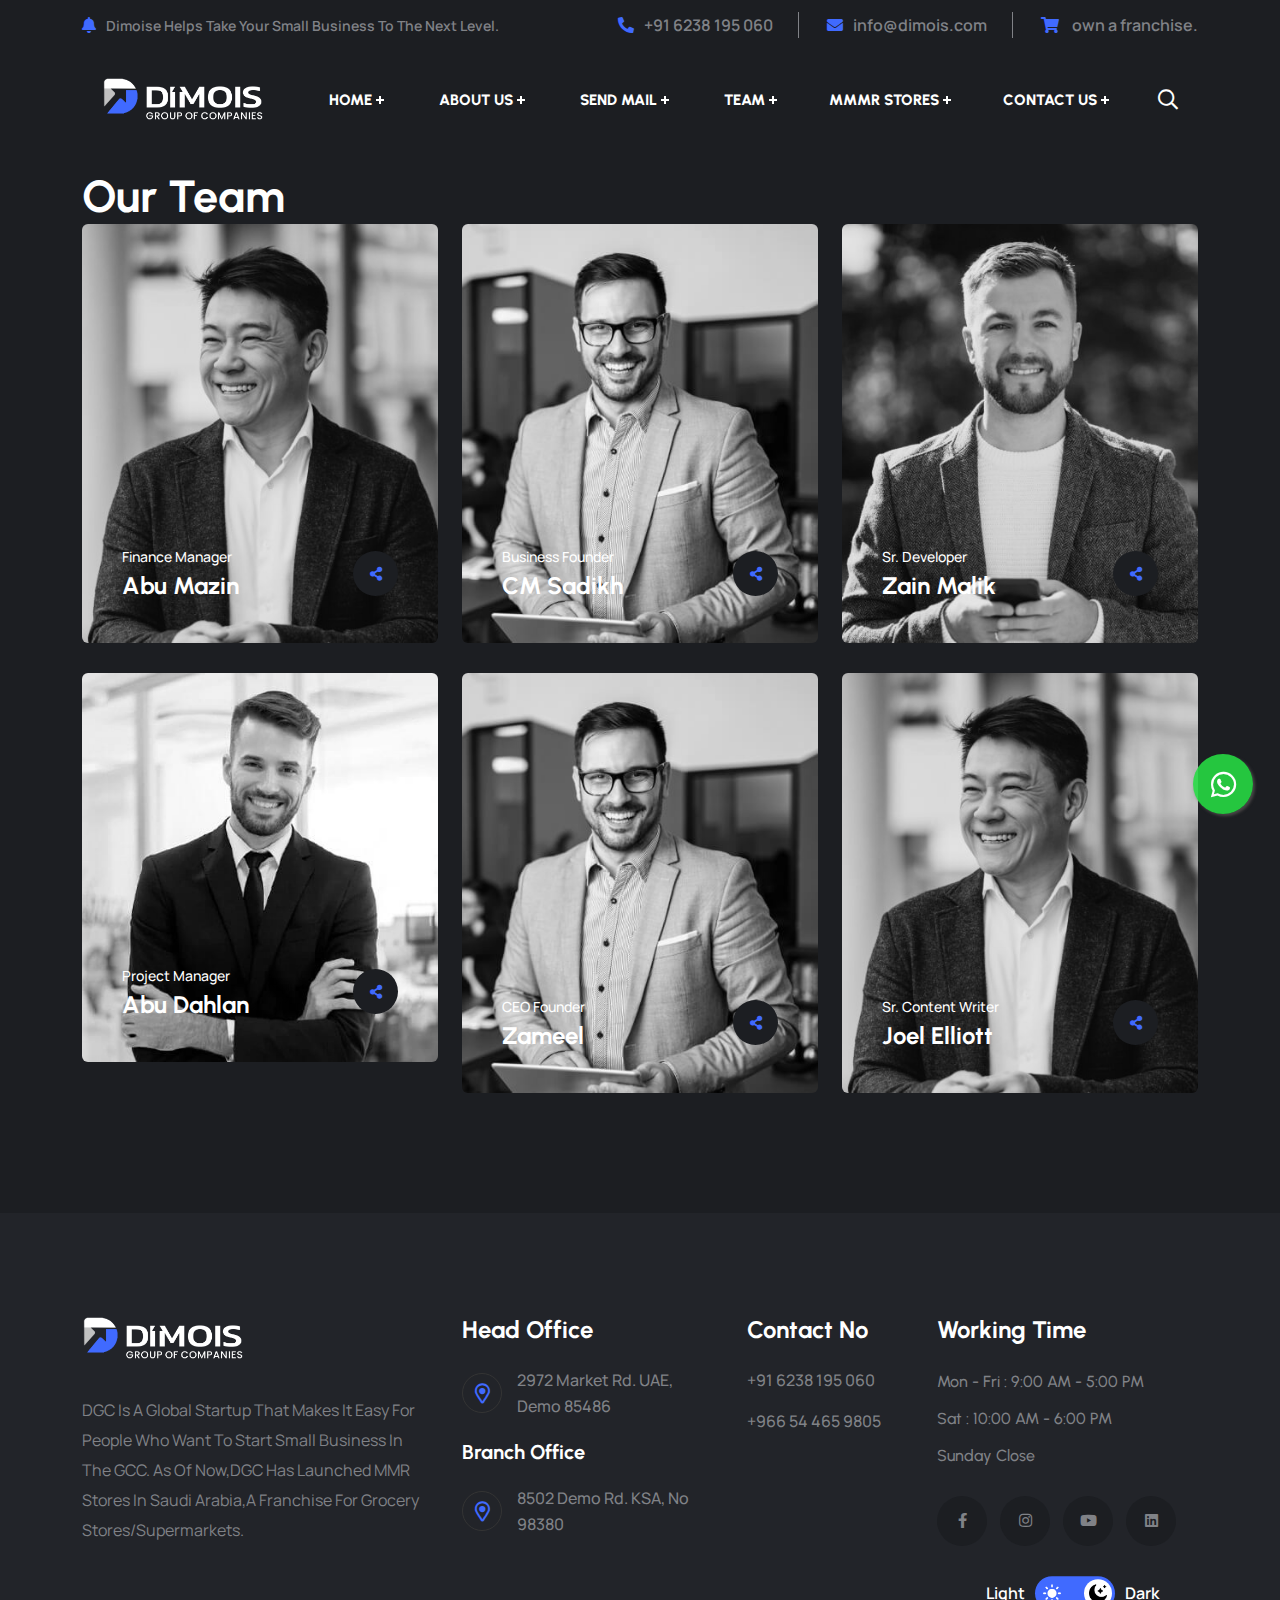
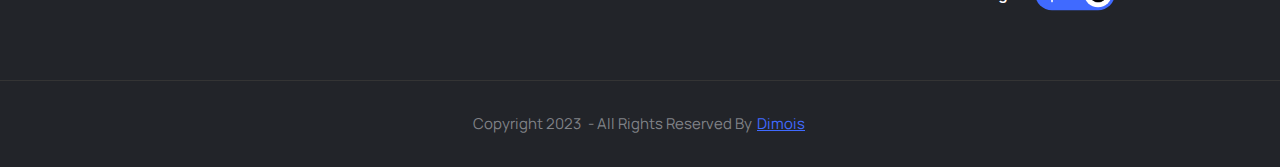
<file: team.html>
<!DOCTYPE html>
<html lang="en">


<!-- Mirrored from html.themeori.com/conbix/team-three.html by HTTrack Website Copier/3.x [XR&CO'2014], Fri, 27 Jan 2023 08:51:52 GMT -->
<head>
	<!-- Start Meta -->
	<meta charset="UTF-8">
	<meta http-equiv="X-UA-Compatible" content="IE=edge">
	<meta name="description" content="Dimois -  help take your small business the next level">
	<meta name="keywords" content="offer franchise opportunities all over GCC">
	<meta name="author" content="CM.sadikh">
	<meta name="viewport" content="width=device-width, initial-scale=1">
	<!-- Title of Site -->
	<title>Dimois</title>
	<!-- Favicons -->
	<!--<link rel="icon" type="image/png" href="assets/img/favicon-3.png">-->
	<link rel="icon" type="image/png" href="assets/img/shape/d2.svg">
	<!-- Bootstrap CSS -->
	<link rel="stylesheet" href="assets/css/bootstrap.min.css">
	<!-- Font Awesome CSS -->
	<link rel="stylesheet" href="assets/css/all.css">
	<!-- Animate CSS -->
	<link rel="stylesheet" href="assets/css/animate.css">
	<!-- Swiper Bundle CSS -->
	<link rel="stylesheet" href="assets/css/swiper-bundle.min.css">
	<!-- Magnific Popup CSS -->
	<link rel="stylesheet" href="assets/css/magnific-popup.css">
	<!-- Mean Menu CSS -->
	<link rel="stylesheet" href="assets/css/meanmenu.min.css">
	<!-- Custom CSS -->
	<link rel="stylesheet" href="assets/sass/style.css"> 
    <style>
        /* @media (max-width: 1399px); */
.chooseUs__area-item {
    height: 333px!important;
    padding: 34px 30px!important;
}
.section-padding-strength {
    padding: 5px 0px !important;
}
.section-padding-about {
        /* padding: 120px 0px!important; */
        padding-top: 120px!important;
        padding-right: 0px!important;
        padding-bottom: 27px!important;
        padding-left: 0px!important;
    }
    .section-margin{
        margin-top: 55px!important;
    }
    .switch__tab {
    position: relative;
    font-weight: 500;
    display: flex;
    align-items: center;
    right: 115px;
    top: 94%;
    transform: translateY(89%) translateX(164px) rotate(0deg);
    z-index: 3;
    cursor: pointer;
}
      
.wa-float {
    position: fixed;
    width: 60px;
    height: 60px;
    bottom: 149px!important;
    right: 27px!important;
    background-color: #25d366;
    color: #FFF;
    border-radius: 50px;
    text-align: center;
    font-size: 30px;
    box-shadow: 2px 2px 3px #494747;
    z-index: 100;
}

.my-float{
   margin-top:16px;
}

.float-insta {
    position: fixed;
    width: 60px;
    height: 60px;
    bottom: 86px!important;
    right: 27px!important;
    /*background-color: #26db43cc;*/
    background-color:#26db43e3;
    color: #FFF;
    border-radius: 50px;
    text-align: center;
    font-size: 29px;
    box-shadow: 2px 2px 3px #494747;
    z-index: 100;
}

.my-float-insta{
   margin-top:16px;
}
.btn-eight {
    background: transparent;
    color: var(--primary-color-3);
    border: 1px solid var(--primary-color-3);
    padding: 16px 42px;
}
.btn-eight{

    display: inline-flex;
    align-items: center;
    font-size: 15px;
    line-height: 26px;
    padding: 17px 43px;
    text-align: center;
    font-weight: 700;
    font-family: var(--heading-font);
    z-index: 3;
    position: relative;
    transition: 0.4s;
    text-transform: uppercase;
    overflow: hidden;
    border-radius: 6px;
}
.flow-chart{
    --bs-gutter-x: 1.5rem;
    --bs-gutter-y: 0;
    display: flex;
    flex-wrap: wrap;
    /* margin-top: calc(-5 * var(--bs-gutter-y)); */
    margin-right: calc(-7 * var(--bs-gutter-x));
    /* margin-left: calc(-.5 * var(--bs-gutter-x)); */
}
.section-marginjs {
    /* padding: 26px 0px; */
    margin-top: 49px;
}

            </style>
    
    
</head>

<body>
	<!-- Preloader Start -->
	<div class="theme-loader">
		<div class="spinner">
			<div class="double-bounce1"></div>
			<div class="double-bounce2"></div>
		</div>
	</div>
        <a href="https://api.whatsapp.com/send?phone=916238195060&text=Hi Dimois" class="float-insta" target="_blank">
        <i class="fab fa-whatsapp my-float-insta"></i>
        </a>
	<!-- Preloader End -->
	<!-- Dark Light Start -->
	
	<!-- Dark Light End -->
	<!-- Top Bar Start -->
	<div class="header__three">
        <!-- Top Bar Start -->
        <div class="topbar__three">
            <div class="container">
                <div class="row">
                    <div class="col-xl-5 col-lg-6">
                        <div class="topbar__three-left lg-t-center">
                            <a href="#"><i class="fas fa-bell icon-animation"></i>Dimoise helps take your small business to the next level.</a>
                                                                                   
                        </div>
                       
                    </div>
                    <div class="col-xl-7 col-lg-6">
                        <div class="topbar__three-right t-right lg-t-center">
                            <ul>
                                <li><a href="tel:+91 6238 195 060"><i class="fas fa-phone-alt"></i>+91 6238 195 060</a></li>
                                <li><a href="mailto:Info@dimois.com"><i class="fas fa-envelope"></i>Info@dimois.com</a></li>
                                <li><a href="#"><i class="fas fa-shopping-cart"></i> Own a franchise.</a></li>
                                
                            </ul>
                        </div>
                    </div>
                </div>
            </div>
        </div>
        <!-- Top Bar End -->
        <!-- Menu Bar Area Start -->
        <div class="header__area header__sticky">
            <div class="container">
                <div class="header__area-menubar three">
                    <div class="header__area-menubar-left">
                        <div class="header__area-menubar-left-logo">
                            <a href="#"><img class="dark-n" src="assets/img/Dimois_light.svg" alt=""><img class="light-n" src="assets/img/Dimois_dark.svg" alt=""></a>
							<!-- <a href="index.html"><img class="dark-n" src="assets/img/logo-6.png" alt=""><img class="light-n" src="assets/img/logo-7.png" alt=""></a> -->
                        </div>
                    </div>
                    <div class="header__area-menubar-center">
                        <div class="header__area-menubar-center-menu three menu-responsive">						
                            <ul id="mobilemenu">
                                <li class="menu-item-has-children"><a href="index.html">Home</a>
                                  
                                </li>
                                <li class="menu-item-has-children"><a href="index.html#about_us">About Us</a>
                        </li>
                                <li class="menu-item-has-children"><a href="index.html#send_mail">Send mail</a>
                                 
                                </li>
                                <!-- <li class="menu-item-has-children"><a href="#">Blog</a>
                                    <ul class="sub-menu">
                                        <li class="menu-item-has-children"><a href="#">Blog Grid</a>
                                            <ul class="sub-menu">
                                                <li><a href="blog-grid-two.html">2 Columns</a></li>
                                                <li><a href="blog-grid-three.html">3 Columns</a></li>
                                            </ul>
                                        </li>
                                        <li class="menu-item-has-children"><a href="#">Blog Standard</a>
                                            <ul class="sub-menu">
                                                <li><a href="standard-left-sidebar.html">Left SideBar</a></li>
                                                <li><a href="standard-full-width.html">Full Width</a></li>
                                                <li><a href="standard-right-sidebar.html">Right SideBar</a></li>
                                            </ul>
                                        </li>
                                        <li class="menu-item-has-children"><a href="#">Blog Single</a>
                                            <ul class="sub-menu">
                                                <li><a href="single-left-sidebar.html">Left SideBar</a></li>
                                                <li><a href="single-full-width.html">Full Width</a></li>
                                                <li><a href="single-right-sidebar.html">Right SideBar</a></li>
                                            </ul>
                                        </li>
                                    </ul>
                                </li> -->
								<li class="menu-item-has-children"><a href="team.html">Team</a>
                                <li class="menu-item-has-children"><a href="#">MMMR Stores</a>
                                <li class="menu-item-has-children"><a href="index.html#contact">Contact us</a>
                                 
                                </li>
                            </ul>
                        </div>
                    </div>
                    <div class="header__area-menubar-right">
                        <div class="header__area-menubar-right-box">
                            <div class="header__area-menubar-right-box-search">
                                <div class="search">	
                                    <span class="header__area-menubar-right-box-search-icon open"><i class="fal fa-search"></i></span>
                                </div>
                                <div class="header__area-menubar-right-box-search-box">
                                    <form>
                                        <input type="search" placeholder="Search Here.....">
                                        <button type="submit"><i class="fal fa-search"></i>
                                        </button>
                                    </form> <span class="header__area-menubar-right-box-search-box-icon"><i class="fal fa-times"></i></span>
                                </div>
                            </div>
                            <div class="header__area-menubar-right-box-btn">
                                <a class="btn-seven" href="#">Request quote<i class="far fa-chevron-double-right"></i></a>
                            </div>
                        </div>
                        <div class="responsive-menu"></div>
                    </div>
                </div>
            </div>
        </div>    
        <!-- Menu Bar Area End -->
    </div>
	<!-- Top Bar End -->
	<!-- Header Area Start -->
	   
	<!-- Header Area End -->	
	<!-- Page Banner Area Start -->
     
	<!-- Page Banner Area End -->
	<!-- Team Page Area Start -->
	
	
    <div class="team__three section-padding">
        <div class="container">
			
            <div class="row">
				<br>
				<br>
				<h2 class="section-marginjs">Our Team</h2>
				
                <div class="col-xl-4 col-lg-4 col-md-6 mb-30">
					<div class="team__three-item">
						<div class="team__three-item-image">
							<img src="assets/img/team/team-15.jpg" alt="">                           
                            <div class="team__three-item-image-info">
                                <div class="team__three-item-image-info-name">
                                    <span class="text-eight">Finance Manager</span>
                                    <h4><a href="#">Abu Mazin</a></h4>
                                </div>
                                <div class="team__three-item-image-info-icon">
                                    <div class="team__three-item-image-info-social">
                                        <ul>
                                            <li><a href="#"><i class="fab fa-facebook-f"></i></a></li>
                                            <li><a href="#"><i class="fab fa-twitter"></i></a></li>
                                            <li><a href="#"><i class="fab fa-behance"></i></a></li>
                                            <li><a href="#"><i class="fab fa-linkedin-in"></i></a></li>
                                        </ul>
                                    </div>
                                    <span><i class="fas fa-share-alt"></i></span>
                                </div> 
                            </div>
						</div>
					</div>
				</div>
                <div class="col-xl-4 col-lg-4 col-md-6 md-mb-30">
					<div class="team__three-item">
						<div class="team__three-item-image">
							<img src="assets/img/team/team-19.jpg" alt="">                           
                            <div class="team__three-item-image-info">
                                <div class="team__three-item-image-info-name">
                                    <span class="text-eight">Business Founder</span>
                                    <h4><a href="#">CM Sadikh</a></h4>
                                </div>
                                <div class="team__three-item-image-info-icon">
                                    <div class="team__three-item-image-info-social">
                                        <ul>
                                            <li><a href="#"><i class="fab fa-facebook-f"></i></a></li>
                                            <li><a href="#"><i class="fab fa-twitter"></i></a></li>
                                            <li><a href="#"><i class="fab fa-behance"></i></a></li>
                                            <li><a href="#"><i class="fab fa-linkedin-in"></i></a></li>
                                        </ul>
                                    </div>
                                    <span><i class="fas fa-share-alt"></i></span>
                                </div> 
                            </div>
						</div>
					</div>
				</div>
                <div class="col-xl-4 col-lg-4 col-md-6 lg-mb-30">
					<div class="team__three-item">
						<div class="team__three-item-image">
							<img src="assets/img/team/team-17.jpg" alt="">                           
                            <div class="team__three-item-image-info">
                                <div class="team__three-item-image-info-name">
                                    <span class="text-eight">Sr. developer</span>
                                    <h4><a href="#">Zain Malik</a></h4>
                                </div>
                                <div class="team__three-item-image-info-icon">
                                    <div class="team__three-item-image-info-social">
                                        <ul>
                                            <li><a href="#"><i class="fab fa-facebook-f"></i></a></li>
                                            <li><a href="#"><i class="fab fa-twitter"></i></a></li>
                                            <li><a href="#"><i class="fab fa-behance"></i></a></li>
                                            <li><a href="#"><i class="fab fa-linkedin-in"></i></a></li>
                                        </ul>
                                    </div>
                                    <span><i class="fas fa-share-alt"></i></span>
                                </div> 
                            </div>
						</div>
					</div>
				</div>
                <div class="col-xl-4 col-lg-4 col-md-6 md-mb-30">
					<div class="team__three-item">
						<div class="team__three-item-image">
							<img src="assets/img/team/team-11.jpg" alt="">                           
                            <div class="team__three-item-image-info">
                                <div class="team__three-item-image-info-name">
                                    <span class="text-eight">Project Manager</span>
                                    <h4><a href="#">Abu Dahlan</a></h4>
                                </div>
                                <div class="team__three-item-image-info-icon">
                                    <div class="team__three-item-image-info-social">
                                        <ul>
                                            <li><a href="#"><i class="fab fa-facebook-f"></i></a></li>
                                            <li><a href="#"><i class="fab fa-twitter"></i></a></li>
                                            <li><a href="#"><i class="fab fa-behance"></i></a></li>
                                            <li><a href="#"><i class="fab fa-linkedin-in"></i></a></li>
                                        </ul>
                                    </div>
                                    <span><i class="fas fa-share-alt"></i></span>
                                </div> 
                            </div>
						</div>
					</div>
				</div>
                <div class="col-xl-4 col-lg-4 col-md-6 md-mb-30">
					<div class="team__three-item">
						<div class="team__three-item-image">
							<img src="assets/img/team/team-19.jpg" alt="">                           
                            <div class="team__three-item-image-info">
                                <div class="team__three-item-image-info-name">
                                    <span class="text-eight">CEO Founder</span>
                                    <h4><a href="#">Zameel</a></h4>
                                </div>
                                <div class="team__three-item-image-info-icon">
                                    <div class="team__three-item-image-info-social">
                                        <ul>
                                            <li><a href="#"><i class="fab fa-facebook-f"></i></a></li>
                                            <li><a href="#"><i class="fab fa-twitter"></i></a></li>
                                            <li><a href="#"><i class="fab fa-behance"></i></a></li>
                                            <li><a href="#"><i class="fab fa-linkedin-in"></i></a></li>
                                        </ul>
                                    </div>
                                    <span><i class="fas fa-share-alt"></i></span>
                                </div> 
                            </div>
						</div>
					</div>
				</div>
                <div class="col-xl-4 col-lg-4 col-md-6">
					<div class="team__three-item">
						<div class="team__three-item-image">
							<img src="assets/img/team/team-15.jpg" alt="">                           
                            <div class="team__three-item-image-info">
                                <div class="team__three-item-image-info-name">
                                    <span class="text-eight">Sr. Content Writer</span>
                                    <h4><a href="#">Joel Elliott</a></h4>
                                </div>
                                <div class="team__three-item-image-info-icon">
                                    <div class="team__three-item-image-info-social">
                                        <ul>
                                            <li><a href="#"><i class="fab fa-facebook-f"></i></a></li>
                                            <li><a href="#"><i class="fab fa-twitter"></i></a></li>
                                            <li><a href="#"><i class="fab fa-behance"></i></a></li>
                                            <li><a href="#"><i class="fab fa-linkedin-in"></i></a></li>
                                        </ul>
                                    </div>
                                    <span><i class="fas fa-share-alt"></i></span>
                                </div> 
                            </div>
						</div>
					</div>
				</div>
            </div>
        </div>
    </div>
	<!-- Team Page Area End -->
	<!-- Faq Area Start -->
    <!-- <div class="faq__two section-padding pt-0">
        <div class="container">
            <div class="row align-items-center">
                <div class="col-xxl-7 col-lg-6 lg-mb-30">
                    <div class="faq__two-left">
                        <div class="faq__two-left-image">
                            <img src="assets/img/pages/faq-1.jpg" alt="">
                            <img class="faq__two-left-image-one" src="assets/img/pages/faq-2.jpg" alt="">
                            <div class="faq__two-left-image-question left-right-animate">
                                <img src="assets/img/icon/questions.png" alt="">
                                <h6>Have any questions?</h6>
                            </div>
                        </div>
                    </div>
                </div>
                <div class="col-xxl-5 col-lg-6">
                    <div class="faq__two-right">
                        <div class="faq__two-right-title">
                            <span class="subtitle-one">Faq Questions</span>
                            <h2>Have any questions And answers</h2>
                        </div>
                        <div class="faq__collapse mt-35">
                            <div class="faq__collapse-item">
                                <div class="faq__collapse-item-card">
                                    <div class="faq__collapse-item-card-header">
                                        <h6><span class="far fa-question-circle"></span>How do you prioritize your work?</h6>
                                        <i class="far fa-plus"></i>
                                    </div>
                                    <div class="faq__collapse-item-card-header-content display-none">
                                        <p>Pellentesque eget dui tellus. Donec semper tincidunt egestas. Vivamus lectus ipsum, tempor quis mattis in, ornare ut tortor.</p>
                                    </div>
                                </div>
                            </div>
                            <div class="faq__collapse-item">
                                <div class="faq__collapse-item-card">
                                    <div class="faq__collapse-item-card-header">
                                        <h6><span class="far fa-question-circle"></span>Open a Business Bank Account?</h6>
                                        <i class="far fa-minus"></i>
                                    </div>
                                    <div class="faq__collapse-item-card-header-content active">
                                        <p>Pellentesque eget dui tellus. Donec semper tincidunt egestas. Vivamus lectus ipsum, tempor quis mattis in, ornare ut tortor.</p>
                                    </div>
                                </div>
                            </div>
                            <div class="faq__collapse-item">
                                <div class="faq__collapse-item-card">
                                    <div class="faq__collapse-item-card-header">
                                        <h6><span class="far fa-question-circle"></span>What is required of a consultant?</h6>
                                        <i class="far fa-plus"></i>
                                    </div>
                                    <div class="faq__collapse-item-card-header-content display-none">
                                        <p>Pellentesque eget dui tellus. Donec semper tincidunt egestas. Vivamus lectus ipsum, tempor quis mattis in, ornare ut tortor.</p>
                                    </div>
                                </div>
                            </div>
                            <div class="faq__collapse-item">
                                <div class="faq__collapse-item-card">
                                    <div class="faq__collapse-item-card-header">
                                        <h6><span class="far fa-question-circle"></span>How do consultants solve problems?</h6>
                                        <i class="far fa-plus"></i>
                                    </div>
                                    <div class="faq__collapse-item-card-header-content display-none">
                                        <p>Pellentesque eget dui tellus. Donec semper tincidunt egestas. Vivamus lectus ipsum, tempor quis mattis in, ornare ut tortor.</p>
                                    </div>
                                </div>
                            </div>
                        </div>                                                    
                    </div>
                </div>
            </div>
        </div>        
    </div> -->
	<!-- Faq Area End -->
	<!-- Footer Area Start -->
	<div class="footer__three" id="contact">
		<img class="footer__three-shape" src="assets/img/shape/footer-bg-2.png" alt="">
		<div class="container">
			<div class="row">
				<div class="col-xl-4 col-lg-5 col-md-7 md-mb-30">
					<div class="footer__three-widget">
						<div class="footer__three-widget-about">
							<!-- <a href="index.html"><img class="dark-n" src="assets/img/logo-6.png" alt=""><img class="light-n" src="assets/img/logo-7.png" alt=""></a> -->
                            <a href="#index.html"><img class="dark-n" src="assets/img/Dimois_light.svg" alt=""><img class="light-n" src="assets/img/Dimois_dark.svg" alt=""></a>
                            <p>DGC is a global startup that makes it easy for people who want to start small business in the GCC.
                                As Of Now,DGC Has Launched MMR Stores In Saudi Arabia,A Franchise For Grocery Stores/Supermarkets.    
                            </p>							
						</div>
					</div>
				</div>
				<div class="col-xl-3 col-lg-4 col-md-5 col-sm-7 xl-mb-30">
					<div class="footer__three-widget">
						<h4>Head Office</h4>
						<div class="footer__three-widget-location">
							<div class="footer__three-widget-location-item">
								<div class="footer__three-widget-location-item-icon">
									<i class="far fa-map-marker-alt"></i>
								</div>
								<div class="footer__three-widget-location-item-info">
									<a href="#">2972 Market Rd. UAE, demo 85486</a>
								</div>
							</div>
							<h6>Branch Office</h6>
							<div class="footer__three-widget-location-item">
								<div class="footer__three-widget-location-item-icon">
									<i class="far fa-map-marker-alt"></i>
								</div>
								<div class="footer__three-widget-location-item-info">
									<a href="#">8502 demo Rd. KSA, no 98380</a>
								</div>
							</div>
						</div>
					</div>
				</div>
				<div class="col-xl-2 col-lg-3 col-md-4 col-sm-5 sm-mb-30">
					<div class="footer__three-widget">
						<h4>Contact No</h4>
						<div class="footer__three-widget-solution">
							<ul>
								 <li><a href="tel:+91 6238 195 060"><i class="fas fa-phone-alt"></i>+91 6238 195 060</a></li>
								 <li><a href="tel:+91 6238 195 060"><i class="fas fa-phone-alt"></i>+966 54 465 9805</a></li>
								<!--<li><a href="#"><i class="far fa-chevron-double-right"></i>privacy policy</a></li>-->
								<!--<li><a href="#"><i class="far fa-chevron-double-right"></i>Consulting</a></li>-->
							</ul>
						</div>
					</div>
				</div>
				<div class="col-xl-3 col-lg-4 col-md-5">
					<div class="footer__three-widget border-one tow">
						<h4>Working Time</h4>
						<div class="footer__three-widget-hour">
                            <p>Mon - fri : 9:00 AM - 5:00 PM</p>
                            <p>sat : 10:00 AM - 6:00 PM</p>
                            <p>Sunday Close</p>
                            <div class="footer__three-widget-hour-social">
								<ul>
									<li><a href="https://www.facebook.com/profile.php?id=100089367236804&mibextid=LQQJ4d"><i class="fab fa-facebook-f"></i></a></li>
									<li><a href="https://instagram.com/dimois_?igshid=MWI4MTIyMDE="><i class="fab fa-instagram"></i></a></li>
									 <li><a href="#"><i class="fab fa-youtube"></i></a></li>
									<li><a href="#"><i class="fab fa-linkedin"></i></a></li> 
                                    <div class="switch__tab">
                                        <span class="switch__tab-btn active light-mode-title">Light</span>
                                        <span class="mode__switch three" onclick="darkLight()"><span></span></span>
                                        <span class="switch__tab-btn dark-mode-title">Dark</span>
                                    </div>
								</ul>
							</div>
						</div>
					</div>
				</div>
			</div>
                 	<!-- Dark Light Start -->
	
	<!-- Dark Light End -->
		</div>
		<div class="copyright__three">
			<div class="container">
				<div class="row">
    
					<div class="col-xl-12">
						<p>Copyright 2023  <a href="#"></a> - All Rights Reserved By <a href="#">Dimois</a></p>
					</div>
				</div>
			</div>
		</div>
	</div>

	<!-- Footer Area End -->
	<!-- Scroll Btn Start -->
	<div class="scroll-up">
		<svg class="scroll-circle svg-content" width="100%" height="100%" viewBox="-1 -1 102 102"><path d="M50,1 a49,49 0 0,1 0,98 a49,49 0 0,1 0,-98" /> </svg>
	</div>
	<!-- Scroll Btn End -->
	<!-- Main JS -->
	<script src="assets/js/jquery-3.6.0.min.js"></script>
	<!-- Bootstrap JS -->
	<script src="assets/js/bootstrap.min.js"></script>
	<!-- Counter Up JS -->
	<script src="assets/js/jquery.counterup.min.js"></script>
	<!-- Popper JS -->
	<script src="assets/js/popper.min.js"></script>
	<!-- Progressbar JS -->
	<script src="assets/js/progressbar.min.js"></script>
	<!-- Magnific Popup JS -->
	<script src="assets/js/jquery.magnific-popup.min.js"></script>
	<!-- Swiper Bundle JS -->
	<script src="assets/js/swiper-bundle.min.js"></script>
    <!-- Isotope JS -->
	<script src="assets/js/isotope.pkgd.min.js"></script>
	<!-- Waypoints JS -->
	<script src="assets/js/jquery.waypoints.min.js"></script>
	<!-- Mean Menu JS -->
	<script src="assets/js/jquery.meanmenu.min.js"></script>
	<!-- Custom JS -->
	<script src="assets/js/custom.js"></script>
</body>


<!-- Mirrored from html.themeori.com/conbix/team-three.html by HTTrack Website Copier/3.x [XR&CO'2014], Fri, 27 Jan 2023 08:51:52 GMT -->
</html>
</file>
<file: assets/sass/style.css>
/*------------------------------------------------------------------------

Template Name:  Conbix - Business Consulting HTML5 Template
Author:  ThemeOri
Author URI: http://themeori.com
Version: 1.0.0
Description: This Template is created for web template

--------------------------------------------------------------------------
TABLE OF CONTENTS
--------------------------------------------------------------------------

* Google Fonts
* Common CSS
* Form CSS
* Hedging  CSS
* Conbix Button And Title Styles CSS
* Conbix Text Style CSS
* Scroll Top CSS
* Preloader CSS
* Animation CSS
* Conbix Color CSS
* Dark CSS
* Dark Light Switch CSS
* Space And Container CSS
* Top Bar CSS
* Top Bar Three CSS
* Menu Bar Sticky CSS
* Menu Bar CSS
* Menu Sidebar CSS
* Header Two CSS
* Header Three CSS
* Menu Responsive CSS
* Banner One CSS
* Banner Two CSS
* Banner Three CSS
* About One CSS
* About Two CSS
* About Three CSS
* About Company CSS
* Company Two CSS
* About Solution CSS
* Company History CSS
* Features CSS
* Consulting CSS
* Work CSS
* Services CSS
* Services Two CSS
* Services Three CSS
* Services Page CSS
* Services Details CSS
* Cta CSS
* Cta Two CSS
* Get In Touch CSS
* Get In Touch Three CSS
* Help CSS
* Pricing CSS
* Pricing Two CSS
* Team CSS
* Team Two CSS
* Team Three CSS
* Team Details CSS
* Testimonial CSS
* Testimonial Two CSS
* Choose Us CSS
* FAQ CSS
* FAQ Two CSS
* Project CSS
* Portfolio One CSS
* Portfolio Two CSS
* Portfolio Three CSS
* Conbix Filter CSS
* Project Filter CSS
* Project Details CSS
* Solution CSS
* Solution Two CSS
* Experience CSS
* Subscribe One CSS
* Subscribe Two CSS
* Blog One CSS
* Blog Two CSS
* Blog Three CSS
* News Details CSS
* News Standard CSS
* Conbix Contact CSS
* Contact Page CSS
* Contact Two CSS
* Contact Three CSS
* Contact Four CSS
* Request Quote CSS
* Footer Top CSS
* Footer One CSS
* Footer Two CSS
* Footer Three CSS
* All Footer CSS
* Copyright One CSS
* Copyright Two CSS
* Copyright Three CSS
* All Side Bar CSS
* Post CSS
* Theme Pagination CSS
* Page Banner CSS
* Error CSS
* Contact CSS

/*==========================================================================
Google Fonts
==========================================================================*/
@import url("https://fonts.googleapis.com/css2?family=Urbanist:wght@400;500;600;700;800&amp;display=swap");
@import url("https://fonts.googleapis.com/css2?family=Manrope:wght@400;500;600&amp;display=swap");
/*==========================================================================
Common CSS
==========================================================================*/
body {
  font-family: var(--body-font);
  color: var(--body-color);
  font-size: 16px;
  line-height: 26px;
  font-weight: 400;
  text-transform: capitalize;
}

img {
  max-width: 100%;
  height: auto;
  transition: 0.4s;
}

a {
  outline: none;
  color: inherit;
  text-decoration: none;
}

a,
button,
i {
  text-decoration: none;
  color: inherit;
}

a:focus,
a:hover {
  text-decoration: none;
  color: inherit;
}

.section-padding {
  padding: 120px 0px;
}

@media (max-width: 575px) {
  .section-padding {
    padding: 85px 0px;
  }
}
.display-none {
  display: none;
}

.display-block {
  display: block;
}

.filter img {
  filter: grayscale(100%);
}

.img__full {
  width: 100%;
}

/*==========================================================================
Form CSS
==========================================================================*/
button,
input[type=button],
input[type=reset],
input[type=submit] {
  border: 1px solid var(--border-color-2);
  border-color: transparent;
  border-radius: 6px;
  background: var(--primary-color-1);
  color: var(--text-white);
  padding: 17px 40px;
}

button:hover,
input[type=button]:hover,
input[type=reset]:hover,
input[type=submit]:hover {
  border-color: transparent;
}

button:active,
button:focus,
input[type=button]:active,
input[type=button]:focus,
input[type=reset]:active,
input[type=reset]:focus,
input[type=submit]:active,
input[type=submit]:focus {
  border-color: transparent;
}

input[type=text],
input[type=email],
input[type=url],
input[type=password],
input[type=search],
input[type=number],
input[type=tel],
input[type=range],
input[type=date],
input[type=month],
input[type=week],
input[type=time],
input[type=datetime],
input[type=datetime-local],
input[type=color],
textarea {
  color: var(--body-color);
  border-radius: 6px;
  width: 100%;
  height: 60px;
  border: 1px solid var(--border-color-2);
  padding: 0 15px;
  background: var(--bg-white);
}

input[type=text]:focus,
input[type=email]:focus,
input[type=url]:focus,
input[type=password]:focus,
input[type=search]:focus,
input[type=number]:focus,
input[type=tel]:focus,
input[type=range]:focus,
input[type=date]:focus,
input[type=month]:focus,
input[type=week]:focus,
input[type=time]:focus,
input[type=datetime]:focus,
input[type=datetime-local]:focus,
input[type=color]:focus,
textarea:focus {
  color: var(--text-heading-color);
  outline: none;
  box-shadow: none;
  border-color: var(--primary-color-1);
}

select {
  border: 1px solid var(--border-color-2);
}

textarea {
  width: 100%;
  height: 150px;
  padding-top: 15px;
}

button,
button:hover,
button:focus {
  box-shadow: none;
  border: none;
  outline: none;
}

/*==========================================================================
Hedging CSS
==========================================================================*/
h1 {
  font-size: 70px;
  line-height: 80px;
  padding: 0;
  margin: 0;
  color: var(--text-heading-color);
  font-family: var(--heading-font);
  font-weight: 700;
}

h2 {
  font-size: 48px;
  line-height: 60px;
  padding: 0;
  margin: 0;
  color: var(--text-heading-color);
  font-family: var(--heading-font);
  font-weight: 700;
}

h3 {
  font-size: 30px;
  line-height: 40px;
  padding: 0;
  margin: 0;
  color: var(--text-heading-color);
  font-family: var(--heading-font);
  font-weight: 700;
}

h4 {
  font-size: 24px;
  line-height: 34px;
  padding: 0;
  margin: 0;
  color: var(--text-heading-color);
  font-family: var(--heading-font);
  font-weight: 700;
}

h5 {
  font-size: 22px;
  line-height: 32px;
  padding: 0;
  margin: 0;
  color: var(--text-heading-color);
  font-family: var(--heading-font);
  font-weight: 700;
}

h6 {
  font-size: 20px;
  line-height: 30px;
  padding: 0;
  margin: 0;
  color: var(--text-heading-color);
  font-family: var(--heading-font);
  font-weight: 700;
}

p {
  font-size: 16px;
  line-height: 30px;
  padding: 0;
  margin: 0;
}

.t-left {
  text-align: left;
}

.t-center {
  text-align: center;
}

.t-right {
  text-align: right;
}

@media (max-width: 1399px) {
  h2 {
    font-size: 45px;
    line-height: 55px;
  }
}
@media (max-width: 767px) {
  h2 {
    font-size: 38px;
    line-height: 50px;
  }
}
@media (max-width: 420px) {
  h2 {
    font-size: 31px;
    line-height: 41px;
  }
  h3 {
    font-size: 28px;
    line-height: 38px;
  }
}
@media (max-width: 359px) {
  h2 {
    font-size: 27px;
    line-height: 37px;
  }
  h3 {
    font-size: 24px;
    line-height: 34px;
  }
  h4 {
    font-size: 21px;
    line-height: 31px;
  }
  h5 {
    font-size: 20px;
    line-height: 30px;
  }
  h6 {
    font-size: 18px;
    line-height: 28px;
  }
}
/*==========================================================================
Conbix Button And Title Styles CSS
==========================================================================*/
.subtitle-one,
.subtitle-two,
.subtitle-three {
  position: relative;
  text-transform: uppercase;
  font-family: var(--heading-font);
  color: var(--primary-color-1);
  font-weight: 700;
  font-size: 16px;
  line-height: 26px;
  padding-left: 55px;
  display: inline-block;
  margin-bottom: 14px;
}
.subtitle-one::before,
.subtitle-two::before,
.subtitle-three::before {
  position: absolute;
  content: "";
  top: 6px;
  left: 0;
  width: 40px;
  height: 2px;
  background: var(--primary-color-1);
}
.subtitle-one::after,
.subtitle-two::after,
.subtitle-three::after {
  position: absolute;
  content: "";
  bottom: 6px;
  left: 0;
  width: 40px;
  height: 2px;
  background: var(--primary-color-1);
}

.subtitle-two {
  color: var(--primary-color-2);
}
.subtitle-two::before {
  background: var(--primary-color-2);
}
.subtitle-two::after {
  background: var(--primary-color-2);
}

.subtitle-three {
  color: var(--primary-color-3);
}
.subtitle-three::before {
  background: var(--primary-color-3);
}
.subtitle-three::after {
  background: var(--primary-color-3);
}

.btn-one,
.btn-two,
.btn-three,
.btn-four,
.btn-five,
.btn-six,
.btn-seven,
.btn-eight,
.btn-nine {
  background: var(--primary-color-1);
  color: var(--text-white);
  display: inline-flex;
  align-items: center;
  font-size: 16px;
  line-height: 26px;
  padding: 17px 43px;
  text-align: center;
  font-weight: 700;
  font-family: var(--heading-font);
  z-index: 3;
  position: relative;
  transition: 0.4s;
  text-transform: uppercase;
  overflow: hidden;
  border-radius: 6px;
}
.btn-one i,
.btn-two i,
.btn-three i,
.btn-four i,
.btn-five i,
.btn-six i,
.btn-seven i,
.btn-eight i,
.btn-nine i {
  position: relative;
  top: 0px;
  margin-left: 15px;
  font-size: 13px;
}
.btn-one::before,
.btn-two::before,
.btn-three::before,
.btn-four::before,
.btn-five::before,
.btn-six::before,
.btn-seven::before,
.btn-eight::before,
.btn-nine::before {
  content: "";
  position: absolute;
  height: 400px;
  width: 430px;
  top: 50%;
  left: 50%;
  background: var(--btn-heading-color);
  border-radius: 50%;
  transform: translateY(-50%) translateX(-50%) scale(0);
  transition: all 0.5s ease-out 0s;
  z-index: -1;
}
.btn-one:hover,
.btn-two:hover,
.btn-three:hover,
.btn-four:hover,
.btn-five:hover,
.btn-six:hover,
.btn-seven:hover,
.btn-eight:hover,
.btn-nine:hover {
  color: var(--text-white);
}
.btn-one:hover::before,
.btn-two:hover::before,
.btn-three:hover::before,
.btn-four:hover::before,
.btn-five:hover::before,
.btn-six:hover::before,
.btn-seven:hover::before,
.btn-eight:hover::before,
.btn-nine:hover::before {
  transform: translateY(-50%) translateX(-50%) scale(1);
}
.btn-one:focus,
.btn-two:focus,
.btn-three:focus,
.btn-four:focus,
.btn-five:focus,
.btn-six:focus,
.btn-seven:focus,
.btn-eight:focus,
.btn-nine:focus {
  color: var(--text-white);
}

.btn-two {
  background: var(--btn-white);
  color: var(--btn-heading-color);
  border: 1px solid var(--color-4);
  padding: 16px 42px;
}
.btn-two::before {
  background: var(--primary-color-1);
}
.btn-two:focus {
  color: var(--primary-color-1);
}
.btn-two:hover {
  border-color: var(--primary-color-1);
}
.btn-three {
  background: transparent;
  color: var(--text-white);
  border: 1px solid var(--border-white);
  padding: 16px 42px;
}
.btn-three:hover {
  color: var(--text-white);
  border-color: var(--primary-color-1);
}
.btn-three::before {
  background: var(--primary-color-1);
}
.btn-three:focus {
  color: var(--text-white);
}
.btn-four {
  background: var(--btn-heading-color);
}
.btn-four::before {
  background: var(--btn-white);
}
.btn-four:hover {
  color: var(--btn-heading-color);
}
.btn-five {
  background: var(--primary-color-2);
  color: var(--text-white);
  border-radius: 30px;
}
.btn-five::before {
  background: var(--btn-white);
}
.btn-five:hover {
  color: var(--btn-heading-color);
}
.btn-five:focus {
  color: var(--btn-heading-color);
}
.btn-six {
  background: transparent;
  border: 1px solid var(--primary-color-2);
  color: var(--primary-color-2);
  border-radius: 30px;
}
.btn-six:hover {
  border-color: var(--text-white);
}
.btn-six::before {
  background: var(--btn-white);
}
.btn-six:focus {
  color: var(--primary-color-2);
}
.btn-seven {
  background: var(--primary-color-3);
}
.btn-seven::before {
  background: var(--btn-heading-color);
}
.btn-eight {
  background: transparent;
  color: var(--primary-color-3);
  border: 1px solid var(--primary-color-3);
  padding: 16px 42px;
}
.btn-eight:hover {
  border-color: var(--btn-heading-color);
}
.btn-eight::before {
  background: var(--btn-heading-color);
}
.btn-eight:focus {
  color: var(--primary-color-3);
}
.btn-nine {
  background: var(--btn-white);
  color: var(--text-white);
}
.btn-nine:hover {
  color: var(--text-white);
}
.btn-nine::before {
  background: var(--btn-heading-color);
}
.btn-nine:focus {
  color: var(--primary-color-3);
}

.simple-btn-1,
.simple-btn-2,
.simple-btn-3 {
  color: var(--primary-color-1);
  display: inline-block;
  font-size: 16px;
  line-height: 26px;
  font-weight: 700;
  font-family: var(--heading-font);
  transition: 0.4s;
  text-transform: uppercase;
}
.simple-btn-1 i,
.simple-btn-2 i,
.simple-btn-3 i {
  position: relative;
  top: 0;
  margin-left: 15px;
  font-size: 13px;
}
.simple-btn-1:hover,
.simple-btn-2:hover,
.simple-btn-3:hover {
  color: var(--btn-heading-color);
}
.simple-btn-1:focus,
.simple-btn-2:focus,
.simple-btn-3:focus {
  color: var(--btn-heading-color);
}

.simple-btn-2 {
  color: var(--text-heading-color);
}
.simple-btn-2:hover {
  color: var(--primary-color-1);
}
.simple-btn-3 {
  color: var(--text-white);
}
.simple-btn-3:hover {
  color: var(--primary-color-1);
}

/*==========================================================================
Conbix Text Style CSS
==========================================================================*/
.text-one {
  font-family: var(--heading-font);
  font-weight: 700;
  font-size: 18px;
  line-height: 28px;
  text-transform: capitalize;
  color: var(--text-heading-color);
}
.text-two {
  font-family: var(--heading-font);
  font-weight: 600;
  font-size: 16px;
  line-height: 26px;
  text-transform: capitalize;
  color: var(--text-heading-color);
}
.text-three {
  font-family: var(--heading-font);
  font-weight: 600;
  font-size: 14px;
  line-height: 24px;
  text-transform: capitalize;
  color: var(--text-heading-color);
}
.text-four {
  font-family: var(--heading-font);
  font-weight: 500;
  font-size: 16px;
  line-height: 26px;
  text-transform: capitalize;
  color: var(--text-heading-color);
}
.text-five {
  font-family: var(--heading-font);
  font-weight: 500;
  font-size: 14px;
  line-height: 24px;
  text-transform: capitalize;
  color: var(--text-heading-color);
}
.text-six {
  font-size: 17px;
  line-height: 30px;
  text-transform: capitalize;
  color: var(--text-heading-color);
}
.text-seven {
  font-size: 15px;
  line-height: 26px;
  text-transform: capitalize;
  color: var(--text-heading-color);
}
.text-eight {
  font-size: 14px;
  line-height: 24px;
  text-transform: capitalize;
  color: var(--text-heading-color);
}
.text-nine {
  font-size: 12px;
  line-height: 22px;
  text-transform: capitalize;
  color: var(--text-heading-color);
}

@-webkit-keyframes rotate {
  100% {
    transform: rotate(90deg);
  }
}

@keyframes rotate {
  100% {
    transform: rotate(90deg);
  }
}
/*==========================================================================
Scroll Top CSS
==========================================================================*/
.scroll-up {
  cursor: pointer;
  display: block;
  border-radius: 50px;
  box-shadow: inset 0 0 0 2px var(--color-8);
  z-index: 10000;
  opacity: 0;
  visibility: hidden;
  transform: translateY(15px);
  position: fixed;
  right: 20px;
  bottom: 20px;
  height: 50px;
  width: 50px;
  transition: all 200ms linear;
}
.scroll-up::after {
  position: absolute;
  font-family: "Font Awesome 5 Pro";
  content: "\f176";
  text-align: center;
  line-height: 50px;
  font-size: 24px;
  color: var(--primary-color-1);
  left: 0;
  top: 0;
  font-size: 20px;
  height: 50px;
  width: 50px;
  cursor: pointer;
  display: block;
  z-index: 1;
  transition: all 200ms linear;
}
.scroll-up.active-scroll {
  opacity: 1;
  visibility: visible;
  transform: translateY(0);
}
.scroll-up svg path {
  fill: none;
}
.scroll-up svg.scroll-circle path {
  stroke: var(--primary-color-1);
  stroke-width: 4;
  box-sizing: border-box;
  transition: all 200ms linear;
}

.scroll-two::after {
  color: var(--primary-color-2);
}
.scroll-two svg.scroll-circle path {
  stroke: var(--primary-color-2);
}

.scroll-three::after {
  color: var(--primary-color-3);
}
.scroll-three svg.scroll-circle path {
  stroke: var(--primary-color-3);
}

/*==========================================================================
Preloader CSS
==========================================================================*/
.spinner {
  width: 80px;
  height: 80px;
  position: relative;
  margin: 100px auto;
}

.double-bounce1,
.double-bounce2 {
  width: 100%;
  height: 100%;
  border-radius: 50%;
  background-color: var(--text-white);
  opacity: 0.6;
  position: absolute;
  top: 0;
  left: 0;
  -webkit-animation: sk-bounce 2s infinite ease-in-out;
          animation: sk-bounce 2s infinite ease-in-out;
}

.double-bounce2 {
  -webkit-animation-delay: -1s;
          animation-delay: -1s;
}

@-webkit-keyframes sk-bounce {
  0%, 100% {
    transform: scale(0);
    -webkit-transform: scale(0);
  }
  50% {
    transform: scale(1);
    -webkit-transform: scale(1);
  }
}

@keyframes sk-bounce {
  0%, 100% {
    transform: scale(0);
    -webkit-transform: scale(0);
  }
  50% {
    transform: scale(1);
    -webkit-transform: scale(1);
  }
}
.theme-loader {
  position: fixed;
  width: 100%;
  height: 100%;
  background: var(--bg-heading-color);
  z-index: 9999999999;
}

.theme-loader .spinner {
  left: 50%;
  top: 50%;
  margin-left: -40px;
  margin-top: -40px;
}

/*==========================================================================
Animation CSS
==========================================================================*/
.video {
  position: relative;
  text-align: center;
  display: inline-block;
  z-index: 4;
}
.video a {
  position: relative;
  color: var(--primary-color-2);
  font-size: 20px;
  z-index: 1;
  background: var(--bg-white);
  width: 90px;
  height: 90px;
  line-height: 90px;
  border-radius: 50%;
  display: block;
}

.video-pulse::after, .video-pulse::before {
  position: absolute;
  content: "";
  width: 100%;
  height: 100%;
  border: 1px solid var(--border-white);
  opacity: 0.3;
  left: 0;
  top: 0;
  border-radius: 50%;
  -webkit-animation-duration: 2.5s;
          animation-duration: 2.5s;
  -webkit-animation-timing-function: linear;
          animation-timing-function: linear;
  -webkit-animation-name: video-animation;
          animation-name: video-animation;
  -webkit-animation-iteration-count: infinite;
          animation-iteration-count: infinite;
}

.video-pulse::before {
  -webkit-animation-delay: 1s;
          animation-delay: 1s;
}

@-webkit-keyframes video-animation {
  0% {
    transform: scale(1);
  }
  50% {
    transform: scale(1.5);
  }
  100% {
    opacity: 0;
    transform: scale(2);
  }
}

@keyframes video-animation {
  0% {
    transform: scale(1);
  }
  50% {
    transform: scale(1.5);
  }
  100% {
    opacity: 0;
    transform: scale(2);
  }
}
.content__roll {
  -webkit-animation: roll 10s infinite linear;
          animation: roll 10s infinite linear;
}

@-webkit-keyframes roll {
  from {
    transform: rotate(0deg);
  }
  to {
    transform: rotate(-359deg);
  }
}

@keyframes roll {
  from {
    transform: rotate(0deg);
  }
  to {
    transform: rotate(-359deg);
  }
}
.roll {
  -webkit-animation: rotation 2s infinite linear;
          animation: rotation 2s infinite linear;
}

@-webkit-keyframes rotation {
  from {
    transform: rotate(0deg);
  }
  to {
    transform: rotate(359deg);
  }
}

@keyframes rotation {
  from {
    transform: rotate(0deg);
  }
  to {
    transform: rotate(359deg);
  }
}
.left-right-animate {
  -webkit-animation-name: left-right;
          animation-name: left-right;
  -webkit-animation-duration: 3s;
          animation-duration: 3s;
  -webkit-animation-iteration-count: infinite;
          animation-iteration-count: infinite;
  -webkit-animation-timing-function: linear;
          animation-timing-function: linear;
}

@-webkit-keyframes left-right {
  0% {
    transform: translateX(20px);
  }
  50% {
    transform: translateX(5px);
  }
  100% {
    transform: translateX(20px);
  }
}

@keyframes left-right {
  0% {
    transform: translateX(20px);
  }
  50% {
    transform: translateX(5px);
  }
  100% {
    transform: translateX(20px);
  }
}
.left-right-animate2 {
  -webkit-animation-name: left-right2;
          animation-name: left-right2;
  -webkit-animation-duration: 4s;
          animation-duration: 4s;
  -webkit-animation-iteration-count: infinite;
          animation-iteration-count: infinite;
  -webkit-animation-timing-function: linear;
          animation-timing-function: linear;
}

@-webkit-keyframes left-right2 {
  0% {
    transform: translateX(10px);
  }
  50% {
    transform: translateX(110px);
  }
  100% {
    transform: translateX(10px);
  }
}

@keyframes left-right2 {
  0% {
    transform: translateX(10px);
  }
  50% {
    transform: translateX(110px);
  }
  100% {
    transform: translateX(10px);
  }
}
.icon-animation {
  -webkit-animation: icon-animation 1.5s ease-in-out infinite;
          animation: icon-animation 1.5s ease-in-out infinite;
}

@-webkit-keyframes icon-animation {
  from {
    transform: rotate3d(0, 0, 1, 0deg);
  }
  20%, 32%, 44%, 56%, 68% {
    transform: rotate3d(0, 0, 1, 0deg);
  }
  23%, 35%, 47%, 59%, 71% {
    transform: rotate3d(0, 0, 1, 15deg);
  }
  26%, 38%, 50%, 62%, 74% {
    transform: rotate3d(0, 0, 1, 0deg);
  }
  29%, 41%, 53%, 65%, 77% {
    transform: rotate3d(0, 0, 1, -15deg);
  }
  80% {
    transform: rotate3d(0, 0, 1, 0deg);
  }
}

@keyframes icon-animation {
  from {
    transform: rotate3d(0, 0, 1, 0deg);
  }
  20%, 32%, 44%, 56%, 68% {
    transform: rotate3d(0, 0, 1, 0deg);
  }
  23%, 35%, 47%, 59%, 71% {
    transform: rotate3d(0, 0, 1, 15deg);
  }
  26%, 38%, 50%, 62%, 74% {
    transform: rotate3d(0, 0, 1, 0deg);
  }
  29%, 41%, 53%, 65%, 77% {
    transform: rotate3d(0, 0, 1, -15deg);
  }
  80% {
    transform: rotate3d(0, 0, 1, 0deg);
  }
}
@-webkit-keyframes animation {
  100% {
    left: 125%;
  }
}
@keyframes animation {
  100% {
    left: 125%;
  }
}
@-webkit-keyframes rotateY {
  100% {
    transform: rotateY(360deg);
  }
}
@keyframes rotateY {
  100% {
    transform: rotateY(360deg);
  }
}
.swiper-button-prev::after {
  display: none;
}

.swiper-button-next::after {
  display: none;
}

/*==========================================================================
Conbix Color CSS
==========================================================================*/
:root {
  --body-font: "Manrope", sans-serif;
  --heading-font: "Urbanist", sans-serif;
  --text-white: #FFFFFF;
  --bg-white: #FFFFFF;
  --btn-white: #FFFFFF;
  --border-white: #FFFFFF;
  --black: #000000;
  --primary-color-1: #406AFF;
  --primary-color-2: #406AFF;
  --primary-color-3: #406AFF;
  --bg-heading-color: #131313;
  --text-heading-color: #131313;
  --btn-heading-color: #131313;
  --body-color: #343434;
  --dark-one: #1C1E22;
  --dark-two: #222429;
  --color-1: #1D2122;
  --color-2: #676767;
  --color-3: #999999;
  --color-4: #CCCCCC;
  --color-5: #F1F8FB;
  --color-6: #F4F4F4;
  --color-7: #FEDBD6;
  --color-8: #E8E8E8;
  --color-9: #F2F6F9;
  --color-10: #ECECEC;
  --color-11: #2B2B2B;
  --color-12: #FEE3BF;
  --color-13: #CFCFCF;
  --color-14: #FDC67E;
  --color-15: #ACBDF8;
  --color-16: #E1E1E1;
  --color-17: #feedea;
  --color-18: #151718;
  --color-19: #3B3838;
  --color-20: #808287;
  --color-21: rgba(34, 36, 41, 0.5);
  --border-color-1: #E7E7E7;
  --border-color-2: #E9E9E8;
  --border-color-3: rgba(19, 19, 19, 0.1);
  --border-color-4: rgba(19, 19, 19, 0.06);
  --box-shadow-1: 0px 25px 70px rgba(0, 0, 0, 0.08);
  --box-shadow-2: 0px 10px 70px rgba(0, 0, 0, 0.1);
}

/*==========================================================================
Dark CSS
==========================================================================*/
.light-n {
  display: none;
}

.light {
  display: none;
}

.dark-mode {
  color: var(--color-20);
  background: var(--dark-one);
  --text-heading-color: #FFFFFF;
  --color-2: #808287;
  --color-6: #222429;
  --color-7: #343434;
  --color-10: #343434;
  --color-12: #343434;
  --color-13: #808287;
  --color-15: #343434;
  --color-16: #343434;
  --border-color-1: #343434;
  --border-color-2: #343434;
  --border-color-3: #343434;
  --border-color-4: #343434;
  --bg-white: #1C1E22;
}
.dark-mode .dark__image img {
  filter: grayscale(100%);
}
.dark-mode .light-n {
  display: inline-block;
}
.dark-mode .dark-n {
  display: none;
}
.dark-mode .banner__three {
  background-image: url("../img/shape/dark-bg.jpg") !important;
}
.dark-mode .header__two::before {
  background: url("../img/shape/before-dark.png");
  background-position: center;
  background-repeat: no-repeat;
}
.dark-mode .header__two::after {
  background: url("../img/shape/after-dark.png");
  background-position: center;
  background-repeat: no-repeat;
}
.dark-mode .header__area-menubar-right-sidebar-popup-icon::before {
  opacity: 0.2;
}
.dark-mode .header__area-menubar-center-menu ul li.menu-item-has-children > a::before {
  background: var(--text-white);
}
.dark-mode .header__area-menubar-center-menu ul li.menu-item-has-children > a::after {
  background: var(--text-white);
}
.dark-mode .header__area-menubar-center-menu ul li.menu-item-has-children:hover > a::after {
  background: var(--primary-color-1);
}
.dark-mode .header__area-menubar-center-menu.two ul li.menu-item-has-children:hover > a::after {
  background: var(--primary-color-2);
}
.dark-mode .header__area-menubar-center-menu.three ul li.menu-item-has-children:hover > a::after {
  background: var(--primary-color-3);
}
.dark-mode .header__sticky-sticky-menu {
  box-shadow: 0 0 50px var(--color-12);
}
.dark-mode .header__area-menubar.two .header__area-menubar-left-logo .two {
  display: none;
}
.dark-mode .contact__four-info {
  background: var(--dark-two);
}
.dark-mode .contact__four-info::after {
  opacity: 0;
}
.dark-mode .contact__four-info:hover {
  background: var(--bg-heading-color);
}
.dark-mode .contact__four-info:hover::after {
  opacity: 0.6;
}
.dark-mode .contact__four-form,
.dark-mode .contact__page-form {
  background: var(--dark-two);
}
.dark-mode .contact__four-form input,
.dark-mode .contact__four-form textarea,
.dark-mode .contact__page-form input,
.dark-mode .contact__page-form textarea {
  background: var(--dark-two);
}
.dark-mode .contact__two-box {
  box-shadow: 0 0 80px var(--color-18);
}
.dark-mode .features-area-item.features-area-item-hover {
  background: var(--primary-color-3);
}
.dark-mode .banner__one-image::before,
.dark-mode .portfolio__three::before,
.dark-mode .page__banner::before,
.dark-mode .services__two-item::after {
  content: "";
  position: absolute;
  top: 0;
  left: 0;
  width: 100%;
  height: 100%;
  z-index: -1;
  background: var(--text-white);
  mix-blend-mode: color;
}
.dark-mode .services__three-item-content::after {
  background: var(--dark-two);
}
.dark-mode .pricing__area-item {
  box-shadow: none;
  background: var(--dark-two);
}
.dark-mode .pricing__area-item::after {
  content: none;
}
.dark-mode .pricing__area-item-title .text-two {
  color: var(--color-20);
}
.dark-mode .copyright__three p,
.dark-mode .experience__area-right-skill-item-count.text-two {
  color: var(--color-20);
}
.dark-mode .getIn__touch-three-right {
  background: var(--dark-two);
}
.dark-mode .getIn__touch-three-right input,
.dark-mode .getIn__touch-three-right textarea {
  border-color: var(--body-color);
}
.dark-mode .getIn__touch-three-right input:focus,
.dark-mode .getIn__touch-three-right textarea:focus {
  border-color: var(--primary-color-3);
}
.dark-mode .getIn__touch-left {
  box-shadow: 0 0 60px var(--color-11);
}
.dark-mode .team__three-item-image-info-icon::after {
  background-image: url("../img/icon/union-dark.png");
}
.dark-mode .testimonial__area-item-client-image img,
.dark-mode .news__standard-left-item-image img,
.dark-mode .testimonial__two-item-bottom > img,
.dark-mode .all__sidebar-help-image > img,
.dark-mode .team__three-item-image > img,
.dark-mode .team__two-item-image > img,
.dark-mode .faq__two-left-image > img,
.dark-mode .blog__two-item-image img,
.dark-mode .project__area-item > img,
.dark-mode .project__one-item > img,
.dark-mode .post__item-image img {
  filter: grayscale(100%);
}
.dark-mode .header__area-menubar-center-menu ul li .sub-menu,
.dark-mode .testimonial__two-item-bottom::before,
.dark-mode .news__standard-left-item-content,
.dark-mode .solutions__two-item-icon,
.dark-mode .blog__three-item-content,
.dark-mode .team__area-item-content,
.dark-mode .blog__two-item-content,
.dark-mode .features-area-item,
.dark-mode .testimonial__two-item {
  background: var(--dark-two);
}
.dark-mode input[type=text], .dark-mode input[type=email], .dark-mode input[type=url], .dark-mode input[type=password], .dark-mode input[type=search], .dark-mode input[type=number], .dark-mode input[type=tel], .dark-mode input[type=range], .dark-mode input[type=date], .dark-mode input[type=month], .dark-mode input[type=week], .dark-mode input[type=time], .dark-mode input[type=datetime], .dark-mode input[type=datetime-local], .dark-mode input[type=color], .dark-mode textarea {
  color: var(--text-white);
}
.dark-mode .mode__switch::before {
  left: calc(100% - 31px);
}
.dark-mode .mode__switch span::before {
  background-image: url("../img/icon/sun-white.png");
}
.dark-mode .mode__switch span::after {
  background-image: url("../img/icon/moon-dark.png");
}

/*==========================================================================
Dark Light Switch CSS
==========================================================================*/
.switch__tab {
  position: fixed;
  font-weight: 500;
  display: flex;
  align-items: center;
  right: 0;
  top: 52%;
  transform: translateY(-50%) translateX(50px) rotate(90deg);
  z-index: 3;
  cursor: pointer;
}

.light-mode-title,
.dark-mode-title {
  font-size: 16px;
  font-weight: 600;
  color: var(--text-heading-color);
  display: flex;
  align-items: center;
}

.mode__switch {
  height: 34px;
  width: 80px;
  display: inline-block;
  position: relative;
  margin: 0 10px;
  background: var(--primary-color-1);
  transform: translateY(0px);
  border-radius: 35px;
  cursor: pointer;
  transition: all 0.3s ease-out 0s;
}
.mode__switch::before {
  content: "";
  position: absolute;
  left: 3px;
  top: 3px;
  background: var(--text-white);
  width: 28px;
  height: 28px;
  z-index: -1;
  border-radius: 50%;
  transition: all 0.3s ease-out 0s;
}
.mode__switch.two {
  background: var(--primary-color-2);
}
.mode__switch.three {
  background: var(--primary-color-3);
}

.mode__switch span {
  position: relative;
  z-index: 1;
  width: 80px;
  height: 34px;
  display: block;
}
.mode__switch span::before {
  content: "";
  position: absolute;
  top: 8px;
  right: 54px;
  background-image: url("../img/icon/sun.png");
  background-repeat: no-repeat;
  width: 18px;
  height: 18px;
  background-size: cover;
}
.mode__switch span::after {
  content: "";
  position: absolute;
  top: 8px;
  left: 54px;
  background-image: url("../img/icon/moon.png");
  background-repeat: no-repeat;
  width: 18px;
  height: 18px;
  background-size: cover;
}

/*==========================================================================
Space And Container CSS
==========================================================================*/
.custom__container {
  max-width: 1520px;
  margin: 0 auto;
  padding: 0 12px;
}

.auto__container {
  max-width: 1720px;
  margin: 0 auto;
  padding: 0 12px;
}

.mt-0 {
  margin-top: 0px;
}

.mb-0 {
  margin-bottom: 0px;
}

.ml-0 {
  margin-left: 0px;
}

.mr-0 {
  margin-right: 0px;
}

.pt-0 {
  padding-top: 0px;
}

.pb-0 {
  padding-bottom: 0px;
}

.pl-0 {
  padding-left: 0px;
}

.pr-0 {
  padding-right: 0px;
}

.mt-5 {
  margin-top: 5px;
}

.mb-5 {
  margin-bottom: 5px;
}

.ml-5 {
  margin-left: 5px;
}

.mr-5 {
  margin-right: 5px;
}

.pt-5 {
  padding-top: 5px;
}

.pb-5 {
  padding-bottom: 5px;
}

.pl-5 {
  padding-left: 5px;
}

.pr-5 {
  padding-right: 5px;
}

.mt-10 {
  margin-top: 10px;
}

.mb-10 {
  margin-bottom: 10px;
}

.ml-10 {
  margin-left: 10px;
}

.mr-10 {
  margin-right: 10px;
}

.pt-10 {
  padding-top: 10px;
}

.pb-10 {
  padding-bottom: 10px;
}

.pl-10 {
  padding-left: 10px;
}

.pr-10 {
  padding-right: 10px;
}

.mt-15 {
  margin-top: 15px;
}

.mb-15 {
  margin-bottom: 15px;
}

.ml-15 {
  margin-left: 15px;
}

.mr-15 {
  margin-right: 15px;
}

.pt-15 {
  padding-top: 15px;
}

.pb-15 {
  padding-bottom: 15px;
}

.pl-15 {
  padding-left: 15px;
}

.pr-15 {
  padding-right: 15px;
}

.mt-20 {
  margin-top: 20px;
}

.mb-20 {
  margin-bottom: 20px;
}

.ml-20 {
  margin-left: 20px;
}

.mr-20 {
  margin-right: 20px;
}

.pt-20 {
  padding-top: 20px;
}

.pb-20 {
  padding-bottom: 20px;
}

.pl-20 {
  padding-left: 20px;
}

.pr-20 {
  padding-right: 20px;
}

.mt-25 {
  margin-top: 25px;
}

.mb-25 {
  margin-bottom: 25px;
}

.ml-25 {
  margin-left: 25px;
}

.mr-25 {
  margin-right: 25px;
}

.pt-25 {
  padding-top: 25px;
}

.pb-25 {
  padding-bottom: 25px;
}

.pl-25 {
  padding-left: 25px;
}

.pr-25 {
  padding-right: 25px;
}

.mt-30 {
  margin-top: 30px;
}

.mb-30 {
  margin-bottom: 30px;
}

.ml-30 {
  margin-left: 30px;
}

.mr-30 {
  margin-right: 30px;
}

.pt-30 {
  padding-top: 30px;
}

.pb-30 {
  padding-bottom: 30px;
}

.pl-30 {
  padding-left: 30px;
}

.pr-30 {
  padding-right: 30px;
}

.mt-35 {
  margin-top: 35px;
}

.mb-35 {
  margin-bottom: 35px;
}

.ml-35 {
  margin-left: 35px;
}

.mr-35 {
  margin-right: 35px;
}

.pt-35 {
  padding-top: 35px;
}

.pb-35 {
  padding-bottom: 35px;
}

.pl-35 {
  padding-left: 35px;
}

.pr-35 {
  padding-right: 35px;
}

.mt-40 {
  margin-top: 40px;
}

.mb-40 {
  margin-bottom: 40px;
}

.ml-40 {
  margin-left: 40px;
}

.mr-40 {
  margin-right: 40px;
}

.pt-40 {
  padding-top: 40px;
}

.pb-40 {
  padding-bottom: 40px;
}

.pl-40 {
  padding-left: 40px;
}

.pr-40 {
  padding-right: 40px;
}

.mt-45 {
  margin-top: 45px;
}

.mb-45 {
  margin-bottom: 45px;
}

.ml-45 {
  margin-left: 45px;
}

.mr-45 {
  margin-right: 45px;
}

.pt-45 {
  padding-top: 45px;
}

.pb-45 {
  padding-bottom: 45px;
}

.pl-45 {
  padding-left: 45px;
}

.pr-45 {
  padding-right: 45px;
}

.mt-50 {
  margin-top: 50px;
}

.mb-50 {
  margin-bottom: 50px;
}

.ml-50 {
  margin-left: 50px;
}

.mr-50 {
  margin-right: 50px;
}

.pt-50 {
  padding-top: 50px;
}

.pb-50 {
  padding-bottom: 50px;
}

.pl-50 {
  padding-left: 50px;
}

.pr-50 {
  padding-right: 50px;
}

.mt-55 {
  margin-top: 55px;
}

.mb-55 {
  margin-bottom: 55px;
}

.ml-55 {
  margin-left: 55px;
}

.mr-55 {
  margin-right: 55px;
}

.pt-55 {
  padding-top: 55px;
}

.pb-55 {
  padding-bottom: 55px;
}

.pl-55 {
  padding-left: 55px;
}

.pr-55 {
  padding-right: 55px;
}

.mt-60 {
  margin-top: 60px;
}

.mb-60 {
  margin-bottom: 60px;
}

.ml-60 {
  margin-left: 60px;
}

.mr-60 {
  margin-right: 60px;
}

.pt-60 {
  padding-top: 60px;
}

.pb-60 {
  padding-bottom: 60px;
}

.pl-60 {
  padding-left: 60px;
}

.pr-60 {
  padding-right: 60px;
}

.mt-65 {
  margin-top: 65px;
}

.mb-65 {
  margin-bottom: 65px;
}

.ml-65 {
  margin-left: 65px;
}

.mr-65 {
  margin-right: 65px;
}

.pt-65 {
  padding-top: 65px;
}

.pb-65 {
  padding-bottom: 65px;
}

.pl-65 {
  padding-left: 65px;
}

.pr-65 {
  padding-right: 65px;
}

.mt-70 {
  margin-top: 70px;
}

.mb-70 {
  margin-bottom: 70px;
}

.ml-70 {
  margin-left: 70px;
}

.mr-70 {
  margin-right: 70px;
}

.pt-70 {
  padding-top: 70px;
}

.pb-70 {
  padding-bottom: 70px;
}

.pl-70 {
  padding-left: 70px;
}

.pr-70 {
  padding-right: 70px;
}

.mt-75 {
  margin-top: 75px;
}

.mb-75 {
  margin-bottom: 75px;
}

.ml-75 {
  margin-left: 75px;
}

.mr-75 {
  margin-right: 75px;
}

.pt-75 {
  padding-top: 75px;
}

.pb-75 {
  padding-bottom: 75px;
}

.pl-75 {
  padding-left: 75px;
}

.pr-75 {
  padding-right: 75px;
}

.mt-80 {
  margin-top: 80px;
}

.mb-80 {
  margin-bottom: 80px;
}

.ml-80 {
  margin-left: 80px;
}

.mr-80 {
  margin-right: 80px;
}

.pt-80 {
  padding-top: 80px;
}

.pb-80 {
  padding-bottom: 80px;
}

.pl-80 {
  padding-left: 80px;
}

.pr-80 {
  padding-right: 80px;
}

.mt-85 {
  margin-top: 85px;
}

.mb-85 {
  margin-bottom: 85px;
}

.ml-85 {
  margin-left: 85px;
}

.mr-85 {
  margin-right: 85px;
}

.pt-85 {
  padding-top: 85px;
}

.pb-85 {
  padding-bottom: 85px;
}

.pl-85 {
  padding-left: 85px;
}

.pr-85 {
  padding-right: 85px;
}

.mt-90 {
  margin-top: 90px;
}

.mb-90 {
  margin-bottom: 90px;
}

.ml-90 {
  margin-left: 90px;
}

.mr-90 {
  margin-right: 90px;
}

.pt-90 {
  padding-top: 90px;
}

.pb-90 {
  padding-bottom: 90px;
}

.pl-90 {
  padding-left: 90px;
}

.pr-90 {
  padding-right: 90px;
}

.mt-95 {
  margin-top: 95px;
}

.mb-95 {
  margin-bottom: 95px;
}

.ml-95 {
  margin-left: 95px;
}

.mr-95 {
  margin-right: 95px;
}

.pt-95 {
  padding-top: 95px;
}

.pb-95 {
  padding-bottom: 95px;
}

.pl-95 {
  padding-left: 95px;
}

.pr-95 {
  padding-right: 95px;
}

.mt-100 {
  margin-top: 100px;
}

.mb-100 {
  margin-bottom: 100px;
}

.ml-100 {
  margin-left: 100px;
}

.mr-100 {
  margin-right: 100px;
}

.pt-100 {
  padding-top: 100px;
}

.pb-100 {
  padding-bottom: 100px;
}

.pl-100 {
  padding-left: 100px;
}

.pr-100 {
  padding-right: 100px;
}

.mt-105 {
  margin-top: 105px;
}

.mb-105 {
  margin-bottom: 105px;
}

.ml-105 {
  margin-left: 105px;
}

.mr-105 {
  margin-right: 105px;
}

.pt-105 {
  padding-top: 105px;
}

.pb-105 {
  padding-bottom: 105px;
}

.pl-105 {
  padding-left: 105px;
}

.pr-105 {
  padding-right: 105px;
}

.mt-110 {
  margin-top: 110px;
}

.mb-110 {
  margin-bottom: 110px;
}

.ml-110 {
  margin-left: 110px;
}

.mr-110 {
  margin-right: 110px;
}

.pt-110 {
  padding-top: 110px;
}

.pb-110 {
  padding-bottom: 110px;
}

.pl-110 {
  padding-left: 110px;
}

.pr-110 {
  padding-right: 110px;
}

.mt-115 {
  margin-top: 115px;
}

.mb-115 {
  margin-bottom: 115px;
}

.ml-115 {
  margin-left: 115px;
}

.mr-115 {
  margin-right: 115px;
}

.pt-115 {
  padding-top: 115px;
}

.pb-115 {
  padding-bottom: 115px;
}

.pl-115 {
  padding-left: 115px;
}

.pr-115 {
  padding-right: 115px;
}

.mt-120 {
  margin-top: 120px;
}

.mb-120 {
  margin-bottom: 120px;
}

.ml-120 {
  margin-left: 120px;
}

.mr-120 {
  margin-right: 120px;
}

.pt-120 {
  padding-top: 120px;
}

.pb-120 {
  padding-bottom: 120px;
}

.pl-120 {
  padding-left: 120px;
}

.pr-120 {
  padding-right: 120px;
}

.display-n {
  display: none !important;
}

@media (max-width: 1199px) {
  .xl-pb-0 {
    padding-bottom: 0px;
  }
  .xl-pl-0 {
    padding-left: 0px;
  }
  .xl-pr-0 {
    padding-right: 0px;
  }
  .xl-mb-0 {
    margin-bottom: 0px;
  }
  .xl-ml-0 {
    margin-left: 0px;
  }
  .xl-mr-0 {
    margin-right: 0px;
  }
  .xl-pb-5 {
    padding-bottom: 5px;
  }
  .xl-pl-5 {
    padding-left: 5px;
  }
  .xl-pr-5 {
    padding-right: 5px;
  }
  .xl-mb-5 {
    margin-bottom: 5px;
  }
  .xl-ml-5 {
    margin-left: 5px;
  }
  .xl-mr-5 {
    margin-right: 5px;
  }
  .xl-pb-10 {
    padding-bottom: 10px;
  }
  .xl-pl-10 {
    padding-left: 10px;
  }
  .xl-pr-10 {
    padding-right: 10px;
  }
  .xl-mb-10 {
    margin-bottom: 10px;
  }
  .xl-ml-10 {
    margin-left: 10px;
  }
  .xl-mr-10 {
    margin-right: 10px;
  }
  .xl-pb-15 {
    padding-bottom: 15px;
  }
  .xl-pl-15 {
    padding-left: 15px;
  }
  .xl-pr-15 {
    padding-right: 15px;
  }
  .xl-mb-15 {
    margin-bottom: 15px;
  }
  .xl-ml-15 {
    margin-left: 15px;
  }
  .xl-mr-15 {
    margin-right: 15px;
  }
  .xl-pb-20 {
    padding-bottom: 20px;
  }
  .xl-pl-20 {
    padding-left: 20px;
  }
  .xl-pr-20 {
    padding-right: 20px;
  }
  .xl-mb-20 {
    margin-bottom: 20px;
  }
  .xl-ml-20 {
    margin-left: 20px;
  }
  .xl-mr-20 {
    margin-right: 20px;
  }
  .xl-pb-25 {
    padding-bottom: 25px;
  }
  .xl-pl-25 {
    padding-left: 25px;
  }
  .xl-pr-25 {
    padding-right: 25px;
  }
  .xl-mb-25 {
    margin-bottom: 25px;
  }
  .xl-ml-25 {
    margin-left: 25px;
  }
  .xl-mr-25 {
    margin-right: 25px;
  }
  .xl-pb-30 {
    padding-bottom: 30px;
  }
  .xl-pl-30 {
    padding-left: 30px;
  }
  .xl-pr-30 {
    padding-right: 30px;
  }
  .xl-mb-30 {
    margin-bottom: 30px;
  }
  .xl-ml-30 {
    margin-left: 30px;
  }
  .xl-mr-30 {
    margin-right: 30px;
  }
  .xl-pb-35 {
    padding-bottom: 35px;
  }
  .xl-pl-35 {
    padding-left: 35px;
  }
  .xl-pr-35 {
    padding-right: 35px;
  }
  .xl-mb-35 {
    margin-bottom: 35px;
  }
  .xl-ml-35 {
    margin-left: 35px;
  }
  .xl-mr-35 {
    margin-right: 35px;
  }
  .xl-pb-40 {
    padding-bottom: 40px;
  }
  .xl-pl-40 {
    padding-left: 40px;
  }
  .xl-pr-40 {
    padding-right: 40px;
  }
  .xl-mb-40 {
    margin-bottom: 40px;
  }
  .xl-ml-40 {
    margin-left: 40px;
  }
  .xl-mr-40 {
    margin-right: 40px;
  }
  .xl-pb-45 {
    padding-bottom: 45px;
  }
  .xl-pl-45 {
    padding-left: 45px;
  }
  .xl-pr-45 {
    padding-right: 45px;
  }
  .xl-mb-45 {
    margin-bottom: 45px;
  }
  .xl-ml-45 {
    margin-left: 45px;
  }
  .xl-mr-45 {
    margin-right: 45px;
  }
  .xl-pb-50 {
    padding-bottom: 50px;
  }
  .xl-pl-50 {
    padding-left: 50px;
  }
  .xl-pr-50 {
    padding-right: 50px;
  }
  .xl-mb-50 {
    margin-bottom: 50px;
  }
  .xl-ml-50 {
    margin-left: 50px;
  }
  .xl-mr-50 {
    margin-right: 50px;
  }
  .xl-pb-55 {
    padding-bottom: 55px;
  }
  .xl-pl-55 {
    padding-left: 55px;
  }
  .xl-pr-55 {
    padding-right: 55px;
  }
  .xl-mb-55 {
    margin-bottom: 55px;
  }
  .xl-ml-55 {
    margin-left: 55px;
  }
  .xl-mr-55 {
    margin-right: 55px;
  }
  .xl-pb-60 {
    padding-bottom: 60px;
  }
  .xl-pl-60 {
    padding-left: 60px;
  }
  .xl-pr-60 {
    padding-right: 60px;
  }
  .xl-mb-60 {
    margin-bottom: 60px;
  }
  .xl-ml-60 {
    margin-left: 60px;
  }
  .xl-mr-60 {
    margin-right: 60px;
  }
  .xl-pb-65 {
    padding-bottom: 65px;
  }
  .xl-pl-65 {
    padding-left: 65px;
  }
  .xl-pr-65 {
    padding-right: 65px;
  }
  .xl-mb-65 {
    margin-bottom: 65px;
  }
  .xl-ml-65 {
    margin-left: 65px;
  }
  .xl-mr-65 {
    margin-right: 65px;
  }
  .xl-pb-70 {
    padding-bottom: 70px;
  }
  .xl-pl-70 {
    padding-left: 70px;
  }
  .xl-pr-70 {
    padding-right: 70px;
  }
  .xl-mb-70 {
    margin-bottom: 70px;
  }
  .xl-ml-70 {
    margin-left: 70px;
  }
  .xl-mr-70 {
    margin-right: 70px;
  }
  .xl-pb-75 {
    padding-bottom: 75px;
  }
  .xl-pl-75 {
    padding-left: 75px;
  }
  .xl-pr-75 {
    padding-right: 75px;
  }
  .xl-mb-75 {
    margin-bottom: 75px;
  }
  .xl-ml-75 {
    margin-left: 75px;
  }
  .xl-mr-75 {
    margin-right: 75px;
  }
  .xl-pb-80 {
    padding-bottom: 80px;
  }
  .xl-pl-80 {
    padding-left: 80px;
  }
  .xl-pr-80 {
    padding-right: 80px;
  }
  .xl-mb-80 {
    margin-bottom: 80px;
  }
  .xl-ml-80 {
    margin-left: 80px;
  }
  .xl-mr-80 {
    margin-right: 80px;
  }
  .xl-pb-85 {
    padding-bottom: 85px;
  }
  .xl-pl-85 {
    padding-left: 85px;
  }
  .xl-pr-85 {
    padding-right: 85px;
  }
  .xl-mb-85 {
    margin-bottom: 85px;
  }
  .xl-ml-85 {
    margin-left: 85px;
  }
  .xl-mr-85 {
    margin-right: 85px;
  }
  .xl-pb-90 {
    padding-bottom: 90px;
  }
  .xl-pl-90 {
    padding-left: 90px;
  }
  .xl-pr-90 {
    padding-right: 90px;
  }
  .xl-mb-90 {
    margin-bottom: 90px;
  }
  .xl-ml-90 {
    margin-left: 90px;
  }
  .xl-mr-90 {
    margin-right: 90px;
  }
  .xl-pb-95 {
    padding-bottom: 95px;
  }
  .xl-pl-95 {
    padding-left: 95px;
  }
  .xl-pr-95 {
    padding-right: 95px;
  }
  .xl-mb-95 {
    margin-bottom: 95px;
  }
  .xl-ml-95 {
    margin-left: 95px;
  }
  .xl-mr-95 {
    margin-right: 95px;
  }
  .xl-t-left {
    text-align: left;
  }
  .xl-t-center {
    text-align: center;
  }
  .xl-t-right {
    text-align: right;
  }
  .xl-display-n {
    display: none !important;
  }
  .xl-display-b {
    display: block !important;
  }
}
@media (max-width: 991px) {
  .lg-mb-0 {
    margin-bottom: 0px;
  }
  .lg-mt-0 {
    margin-top: 0px;
  }
  .lg-ml-0 {
    margin-left: 0px;
  }
  .lg-pt-0 {
    padding-top: 0px;
  }
  .lg-pb-0 {
    padding-bottom: 0px;
  }
  .lg-pl-0 {
    padding-left: 0px;
  }
  .lg-pr-0 {
    padding-right: 0px;
  }
  .lg-mb-5 {
    margin-bottom: 5px;
  }
  .lg-mt-5 {
    margin-top: 5px;
  }
  .lg-ml-5 {
    margin-left: 5px;
  }
  .lg-pt-5 {
    padding-top: 5px;
  }
  .lg-pb-5 {
    padding-bottom: 5px;
  }
  .lg-pl-5 {
    padding-left: 5px;
  }
  .lg-pr-5 {
    padding-right: 5px;
  }
  .lg-mb-10 {
    margin-bottom: 10px;
  }
  .lg-mt-10 {
    margin-top: 10px;
  }
  .lg-ml-10 {
    margin-left: 10px;
  }
  .lg-pt-10 {
    padding-top: 10px;
  }
  .lg-pb-10 {
    padding-bottom: 10px;
  }
  .lg-pl-10 {
    padding-left: 10px;
  }
  .lg-pr-10 {
    padding-right: 10px;
  }
  .lg-mb-15 {
    margin-bottom: 15px;
  }
  .lg-mt-15 {
    margin-top: 15px;
  }
  .lg-ml-15 {
    margin-left: 15px;
  }
  .lg-pt-15 {
    padding-top: 15px;
  }
  .lg-pb-15 {
    padding-bottom: 15px;
  }
  .lg-pl-15 {
    padding-left: 15px;
  }
  .lg-pr-15 {
    padding-right: 15px;
  }
  .lg-mb-20 {
    margin-bottom: 20px;
  }
  .lg-mt-20 {
    margin-top: 20px;
  }
  .lg-ml-20 {
    margin-left: 20px;
  }
  .lg-pt-20 {
    padding-top: 20px;
  }
  .lg-pb-20 {
    padding-bottom: 20px;
  }
  .lg-pl-20 {
    padding-left: 20px;
  }
  .lg-pr-20 {
    padding-right: 20px;
  }
  .lg-mb-25 {
    margin-bottom: 25px;
  }
  .lg-mt-25 {
    margin-top: 25px;
  }
  .lg-ml-25 {
    margin-left: 25px;
  }
  .lg-pt-25 {
    padding-top: 25px;
  }
  .lg-pb-25 {
    padding-bottom: 25px;
  }
  .lg-pl-25 {
    padding-left: 25px;
  }
  .lg-pr-25 {
    padding-right: 25px;
  }
  .lg-mb-30 {
    margin-bottom: 30px;
  }
  .lg-mt-30 {
    margin-top: 30px;
  }
  .lg-ml-30 {
    margin-left: 30px;
  }
  .lg-pt-30 {
    padding-top: 30px;
  }
  .lg-pb-30 {
    padding-bottom: 30px;
  }
  .lg-pl-30 {
    padding-left: 30px;
  }
  .lg-pr-30 {
    padding-right: 30px;
  }
  .lg-mb-35 {
    margin-bottom: 35px;
  }
  .lg-mt-35 {
    margin-top: 35px;
  }
  .lg-ml-35 {
    margin-left: 35px;
  }
  .lg-pt-35 {
    padding-top: 35px;
  }
  .lg-pb-35 {
    padding-bottom: 35px;
  }
  .lg-pl-35 {
    padding-left: 35px;
  }
  .lg-pr-35 {
    padding-right: 35px;
  }
  .lg-mb-40 {
    margin-bottom: 40px;
  }
  .lg-mt-40 {
    margin-top: 40px;
  }
  .lg-ml-40 {
    margin-left: 40px;
  }
  .lg-pt-40 {
    padding-top: 40px;
  }
  .lg-pb-40 {
    padding-bottom: 40px;
  }
  .lg-pl-40 {
    padding-left: 40px;
  }
  .lg-pr-40 {
    padding-right: 40px;
  }
  .lg-mb-45 {
    margin-bottom: 45px;
  }
  .lg-mt-45 {
    margin-top: 45px;
  }
  .lg-ml-45 {
    margin-left: 45px;
  }
  .lg-pt-45 {
    padding-top: 45px;
  }
  .lg-pb-45 {
    padding-bottom: 45px;
  }
  .lg-pl-45 {
    padding-left: 45px;
  }
  .lg-pr-45 {
    padding-right: 45px;
  }
  .lg-mb-50 {
    margin-bottom: 50px;
  }
  .lg-mt-50 {
    margin-top: 50px;
  }
  .lg-ml-50 {
    margin-left: 50px;
  }
  .lg-pt-50 {
    padding-top: 50px;
  }
  .lg-pb-50 {
    padding-bottom: 50px;
  }
  .lg-pl-50 {
    padding-left: 50px;
  }
  .lg-pr-50 {
    padding-right: 50px;
  }
  .lg-mb-55 {
    margin-bottom: 55px;
  }
  .lg-mt-55 {
    margin-top: 55px;
  }
  .lg-ml-55 {
    margin-left: 55px;
  }
  .lg-pt-55 {
    padding-top: 55px;
  }
  .lg-pb-55 {
    padding-bottom: 55px;
  }
  .lg-pl-55 {
    padding-left: 55px;
  }
  .lg-pr-55 {
    padding-right: 55px;
  }
  .lg-mb-60 {
    margin-bottom: 60px;
  }
  .lg-mt-60 {
    margin-top: 60px;
  }
  .lg-ml-60 {
    margin-left: 60px;
  }
  .lg-pt-60 {
    padding-top: 60px;
  }
  .lg-pb-60 {
    padding-bottom: 60px;
  }
  .lg-pl-60 {
    padding-left: 60px;
  }
  .lg-pr-60 {
    padding-right: 60px;
  }
  .lg-mb-65 {
    margin-bottom: 65px;
  }
  .lg-mt-65 {
    margin-top: 65px;
  }
  .lg-ml-65 {
    margin-left: 65px;
  }
  .lg-pt-65 {
    padding-top: 65px;
  }
  .lg-pb-65 {
    padding-bottom: 65px;
  }
  .lg-pl-65 {
    padding-left: 65px;
  }
  .lg-pr-65 {
    padding-right: 65px;
  }
  .lg-mb-70 {
    margin-bottom: 70px;
  }
  .lg-mt-70 {
    margin-top: 70px;
  }
  .lg-ml-70 {
    margin-left: 70px;
  }
  .lg-pt-70 {
    padding-top: 70px;
  }
  .lg-pb-70 {
    padding-bottom: 70px;
  }
  .lg-pl-70 {
    padding-left: 70px;
  }
  .lg-pr-70 {
    padding-right: 70px;
  }
  .lg-t-left {
    text-align: left;
  }
  .lg-t-center {
    text-align: center;
  }
  .lg-t-right {
    text-align: right;
  }
  .lg-display-n {
    display: none !important;
  }
  .lg-display-b {
    display: block !important;
  }
}
@media (max-width: 767px) {
  .md-mb-0 {
    margin-bottom: 0px;
  }
  .md-mt-0 {
    margin-top: 0px;
  }
  .md-pt-0 {
    padding-top: 0px;
  }
  .md-pb-0 {
    padding-bottom: 0px;
  }
  .md-pl-0 {
    padding-left: 0px;
  }
  .md-pr-0 {
    padding-right: 0px;
  }
  .md-mb-5 {
    margin-bottom: 5px;
  }
  .md-mt-5 {
    margin-top: 5px;
  }
  .md-pt-5 {
    padding-top: 5px;
  }
  .md-pb-5 {
    padding-bottom: 5px;
  }
  .md-pl-5 {
    padding-left: 5px;
  }
  .md-pr-5 {
    padding-right: 5px;
  }
  .md-mb-10 {
    margin-bottom: 10px;
  }
  .md-mt-10 {
    margin-top: 10px;
  }
  .md-pt-10 {
    padding-top: 10px;
  }
  .md-pb-10 {
    padding-bottom: 10px;
  }
  .md-pl-10 {
    padding-left: 10px;
  }
  .md-pr-10 {
    padding-right: 10px;
  }
  .md-mb-15 {
    margin-bottom: 15px;
  }
  .md-mt-15 {
    margin-top: 15px;
  }
  .md-pt-15 {
    padding-top: 15px;
  }
  .md-pb-15 {
    padding-bottom: 15px;
  }
  .md-pl-15 {
    padding-left: 15px;
  }
  .md-pr-15 {
    padding-right: 15px;
  }
  .md-mb-20 {
    margin-bottom: 20px;
  }
  .md-mt-20 {
    margin-top: 20px;
  }
  .md-pt-20 {
    padding-top: 20px;
  }
  .md-pb-20 {
    padding-bottom: 20px;
  }
  .md-pl-20 {
    padding-left: 20px;
  }
  .md-pr-20 {
    padding-right: 20px;
  }
  .md-mb-25 {
    margin-bottom: 25px;
  }
  .md-mt-25 {
    margin-top: 25px;
  }
  .md-pt-25 {
    padding-top: 25px;
  }
  .md-pb-25 {
    padding-bottom: 25px;
  }
  .md-pl-25 {
    padding-left: 25px;
  }
  .md-pr-25 {
    padding-right: 25px;
  }
  .md-mb-30 {
    margin-bottom: 30px;
  }
  .md-mt-30 {
    margin-top: 30px;
  }
  .md-pt-30 {
    padding-top: 30px;
  }
  .md-pb-30 {
    padding-bottom: 30px;
  }
  .md-pl-30 {
    padding-left: 30px;
  }
  .md-pr-30 {
    padding-right: 30px;
  }
  .md-mb-35 {
    margin-bottom: 35px;
  }
  .md-mt-35 {
    margin-top: 35px;
  }
  .md-pt-35 {
    padding-top: 35px;
  }
  .md-pb-35 {
    padding-bottom: 35px;
  }
  .md-pl-35 {
    padding-left: 35px;
  }
  .md-pr-35 {
    padding-right: 35px;
  }
  .md-mb-40 {
    margin-bottom: 40px;
  }
  .md-mt-40 {
    margin-top: 40px;
  }
  .md-pt-40 {
    padding-top: 40px;
  }
  .md-pb-40 {
    padding-bottom: 40px;
  }
  .md-pl-40 {
    padding-left: 40px;
  }
  .md-pr-40 {
    padding-right: 40px;
  }
  .md-mb-45 {
    margin-bottom: 45px;
  }
  .md-mt-45 {
    margin-top: 45px;
  }
  .md-pt-45 {
    padding-top: 45px;
  }
  .md-pb-45 {
    padding-bottom: 45px;
  }
  .md-pl-45 {
    padding-left: 45px;
  }
  .md-pr-45 {
    padding-right: 45px;
  }
  .md-t-left {
    text-align: left;
  }
  .md-t-center {
    text-align: center;
  }
  .md-t-right {
    text-align: right;
  }
  .md-display-n {
    display: none !important;
  }
  .md-display-b {
    display: block !important;
  }
}
@media (max-width: 575px) {
  .sm-mb-0 {
    margin-bottom: 0px;
  }
  .sm-mt-0 {
    margin-top: 0px;
  }
  .sm-ml-0 {
    margin-left: 0px;
  }
  .sm-pt-0 {
    padding-top: 0px;
  }
  .sm-pb-0 {
    padding-bottom: 0px;
  }
  .sm-pl-0 {
    padding-left: 0px;
  }
  .sm-pr-0 {
    padding-right: 0px;
  }
  .sm-mb-5 {
    margin-bottom: 5px;
  }
  .sm-mt-5 {
    margin-top: 5px;
  }
  .sm-ml-5 {
    margin-left: 5px;
  }
  .sm-pt-5 {
    padding-top: 5px;
  }
  .sm-pb-5 {
    padding-bottom: 5px;
  }
  .sm-pl-5 {
    padding-left: 5px;
  }
  .sm-pr-5 {
    padding-right: 5px;
  }
  .sm-mb-10 {
    margin-bottom: 10px;
  }
  .sm-mt-10 {
    margin-top: 10px;
  }
  .sm-ml-10 {
    margin-left: 10px;
  }
  .sm-pt-10 {
    padding-top: 10px;
  }
  .sm-pb-10 {
    padding-bottom: 10px;
  }
  .sm-pl-10 {
    padding-left: 10px;
  }
  .sm-pr-10 {
    padding-right: 10px;
  }
  .sm-mb-15 {
    margin-bottom: 15px;
  }
  .sm-mt-15 {
    margin-top: 15px;
  }
  .sm-ml-15 {
    margin-left: 15px;
  }
  .sm-pt-15 {
    padding-top: 15px;
  }
  .sm-pb-15 {
    padding-bottom: 15px;
  }
  .sm-pl-15 {
    padding-left: 15px;
  }
  .sm-pr-15 {
    padding-right: 15px;
  }
  .sm-mb-20 {
    margin-bottom: 20px;
  }
  .sm-mt-20 {
    margin-top: 20px;
  }
  .sm-ml-20 {
    margin-left: 20px;
  }
  .sm-pt-20 {
    padding-top: 20px;
  }
  .sm-pb-20 {
    padding-bottom: 20px;
  }
  .sm-pl-20 {
    padding-left: 20px;
  }
  .sm-pr-20 {
    padding-right: 20px;
  }
  .sm-mb-25 {
    margin-bottom: 25px;
  }
  .sm-mt-25 {
    margin-top: 25px;
  }
  .sm-ml-25 {
    margin-left: 25px;
  }
  .sm-pt-25 {
    padding-top: 25px;
  }
  .sm-pb-25 {
    padding-bottom: 25px;
  }
  .sm-pl-25 {
    padding-left: 25px;
  }
  .sm-pr-25 {
    padding-right: 25px;
  }
  .sm-mb-30 {
    margin-bottom: 30px;
  }
  .sm-mt-30 {
    margin-top: 30px;
  }
  .sm-ml-30 {
    margin-left: 30px;
  }
  .sm-pt-30 {
    padding-top: 30px;
  }
  .sm-pb-30 {
    padding-bottom: 30px;
  }
  .sm-pl-30 {
    padding-left: 30px;
  }
  .sm-pr-30 {
    padding-right: 30px;
  }
  .sm-mb-35 {
    margin-bottom: 35px;
  }
  .sm-mt-35 {
    margin-top: 35px;
  }
  .sm-ml-35 {
    margin-left: 35px;
  }
  .sm-pt-35 {
    padding-top: 35px;
  }
  .sm-pb-35 {
    padding-bottom: 35px;
  }
  .sm-pl-35 {
    padding-left: 35px;
  }
  .sm-pr-35 {
    padding-right: 35px;
  }
  .sm-mb-40 {
    margin-bottom: 40px;
  }
  .sm-mt-40 {
    margin-top: 40px;
  }
  .sm-ml-40 {
    margin-left: 40px;
  }
  .sm-pt-40 {
    padding-top: 40px;
  }
  .sm-pb-40 {
    padding-bottom: 40px;
  }
  .sm-pl-40 {
    padding-left: 40px;
  }
  .sm-pr-40 {
    padding-right: 40px;
  }
  .sm-mb-45 {
    margin-bottom: 45px;
  }
  .sm-mt-45 {
    margin-top: 45px;
  }
  .sm-ml-45 {
    margin-left: 45px;
  }
  .sm-pt-45 {
    padding-top: 45px;
  }
  .sm-pb-45 {
    padding-bottom: 45px;
  }
  .sm-pl-45 {
    padding-left: 45px;
  }
  .sm-pr-45 {
    padding-right: 45px;
  }
  .sm-mb-50 {
    margin-bottom: 50px;
  }
  .sm-mt-50 {
    margin-top: 50px;
  }
  .sm-ml-50 {
    margin-left: 50px;
  }
  .sm-pt-50 {
    padding-top: 50px;
  }
  .sm-pb-50 {
    padding-bottom: 50px;
  }
  .sm-pl-50 {
    padding-left: 50px;
  }
  .sm-pr-50 {
    padding-right: 50px;
  }
  .sm-mb-55 {
    margin-bottom: 55px;
  }
  .sm-mt-55 {
    margin-top: 55px;
  }
  .sm-ml-55 {
    margin-left: 55px;
  }
  .sm-pt-55 {
    padding-top: 55px;
  }
  .sm-pb-55 {
    padding-bottom: 55px;
  }
  .sm-pl-55 {
    padding-left: 55px;
  }
  .sm-pr-55 {
    padding-right: 55px;
  }
  .sm-t-left {
    text-align: left;
  }
  .sm-t-center {
    text-align: center;
  }
  .sm-t-right {
    text-align: right;
  }
  .sm-display-n {
    display: none !important;
  }
  .sm-display-b {
    display: block !important;
  }
}
/*==========================================================================
Top Bar CSS
==========================================================================*/
.top__bar {
  background: var(--bg-heading-color);
  padding: 7px 30px;
  position: relative;
  z-index: 1;
  overflow: hidden;
}
.top__bar::before {
  content: "";
  position: absolute;
  background: var(--primary-color-1);
  top: 0;
  left: 0;
  bottom: 0;
  width: 30%;
  -webkit-clip-path: polygon(0 0, 100% 0%, 97% 100%, 0 100%);
          clip-path: polygon(0 0, 100% 0%, 97% 100%, 0 100%);
  z-index: -1;
}
.top__bar::after {
  content: "";
  position: absolute;
  background: var(--text-white);
  top: -5px;
  left: 30%;
  bottom: -4px;
  width: 3px;
  z-index: -1;
  transform: rotate(23deg);
}
.top__bar-left a {
  color: var(--text-white);
  font-weight: 600;
}
.top__bar-left a i {
  margin-right: 10px;
}
.top__bar-right {
  display: flex;
  align-items: center;
  justify-content: end;
}
.top__bar-right > a {
  color: var(--text-white);
  font-weight: 600;
  transition: 0.4s;
  text-transform: lowercase;
}
.top__bar-right > a:hover {
  color: var(--primary-color-1);
}
.top__bar-right > a i {
  color: var(--primary-color-1);
  margin-right: 10px;
}
.top__bar-right-social {
  border-left: 1px solid var(--color-2);
  padding-left: 30px;
  margin-left: 30px;
}
.top__bar-right-social ul {
  padding: 0;
  margin: 0;
}
.top__bar-right-social ul li {
  list-style: none;
  display: inline-block;
  margin-right: 15px;
}
.top__bar-right-social ul li:last-child {
  margin: 0;
}
.top__bar-right-social ul li a i {
  color: var(--text-white);
  transition: 0.4s;
}
.top__bar-right-social ul li a i:hover {
  color: var(--primary-color-1);
}

/*==========================================================================
Top Bar Three CSS
==========================================================================*/
.topbar__three {
  padding: 12px 0;
}
.topbar__three-left a {
  font-weight: 600;
  font-size: 14px;
  transition: 0.4s;
  line-height: 24px;
}
.topbar__three-left a:hover {
  color: var(--primary-color-3);
}
.topbar__three-left a i {
  margin-right: 10px;
  color: var(--primary-color-3);
  font-size: 16px;
  line-height: 26px;
}
.topbar__three-right ul {
  padding: 0;
  margin: 0;
}
.topbar__three-right ul li {
  list-style: none;
  display: inline-block;
  margin-right: 25px;
  padding-right: 25px;
  border-right: 1px solid var(--color-13);
}
.topbar__three-right ul li:last-child {
  margin: 0;
  padding: 0;
  border: 0;
}
.topbar__three-right ul li a {
  font-weight: 600;
  font-size: 16px;
  line-height: 26px;
  transition: 0.4s;
  text-transform: lowercase;
}
.topbar__three-right ul li a:hover {
  color: var(--primary-color-3);
}
.topbar__three-right ul li a i {
  color: var(--primary-color-3);
  margin-right: 10px;
}

@media (max-width: 1600px) {
  .top__bar::after {
    transform: rotate(20deg);
  }
}
@media (max-width: 1480px) {
  .top__bar::before {
    width: 33%;
  }
  .top__bar::after {
    transform: rotate(20deg);
    left: 33%;
  }
}
@media (max-width: 1320px) {
  .top__bar::before {
    width: 36%;
  }
  .top__bar::after {
    left: 36%;
  }
}
@media (max-width: 1190px) {
  .top__bar::before {
    width: 40%;
  }
  .top__bar::after {
    left: 40%;
    transform: rotate(18deg);
  }
}
@media (max-width: 991px) {
  .top__bar {
    padding: 7px 13px;
  }
  .top__bar::before {
    display: none;
  }
  .top__bar::after {
    display: none;
  }
  .top__bar-left a {
    transition: 0.4s;
  }
  .top__bar-left a i {
    color: var(--primary-color-1);
  }
  .top__bar-left a:hover {
    color: var(--primary-color-1);
  }
}
@media (max-width: 767px) {
  .top__bar-left {
    text-align: center;
    margin-bottom: 5px;
  }
  .top__bar-right {
    justify-content: center;
  }
  .top__bar-right-social {
    padding-left: 11px;
    margin-left: 12px;
  }
}
@media (max-width: 575px) {
  .top__bar {
    padding: 5px 0;
  }
  .topbar__three-right ul li {
    margin-right: 0;
    padding-right: 5px;
    border: 0;
  }
}
@media (max-width: 359px) {
  .top__bar-left {
    text-align: center;
    margin-bottom: 5px;
  }
  .top__bar-right {
    justify-content: center;
  }
  .top__bar-right-social {
    border: 0;
    padding-left: 5px;
    margin-left: 5px;
  }
}
/*==========================================================================
Menu Bar Sticky CSS
==========================================================================*/
.header__sticky-sticky-menu {
  position: fixed;
  left: 0;
  top: 0;
  right: 0;
  z-index: 999;
  width: 100%;
  box-shadow: var(--box-shadow-1);
  -webkit-animation: header_sticky 1.1s;
          animation: header_sticky 1.1s;
  background: var(--bg-white);
  display: block;
}
@-webkit-keyframes header_sticky {
  0% {
    top: -250px;
  }
  100% {
    top: 0;
  }
}
@keyframes header_sticky {
  0% {
    top: -250px;
  }
  100% {
    top: 0;
  }
}

.header__sticky.header__sticky-sticky-menu .header__area {
  background: var(--bg-heading-color);
}

/*==========================================================================
Menu Bar CSS
==========================================================================*/
.header__area {
  padding: 0 30px;
}
.header__area-menubar {
  display: flex;
  justify-content: space-between;
  align-items: center;
}
.header__area-menubar-left-logo a {
  display: inline-block;
}
.header__area-menubar-left-logo a img {
  max-width: 165px;
  position: relative;
  z-index: 9999;
}
.header__area-menubar-center.two {
  margin-left: 40px;
}
.header__area-menubar-center-menu ul {
  padding: 0;
  margin: 0;
}
.header__area-menubar-center-menu ul li {
  display: inline-block;
  position: relative;
  list-style: none;
}
.header__area-menubar-center-menu ul li:hover > a {
  color: var(--primary-color-1);
}
.header__area-menubar-center-menu ul li:hover > .sub-menu {
  transform: scale(1, 1);
  opacity: 1;
  visibility: visible;
}
.header__area-menubar-center-menu ul li .sub-menu {
  position: absolute;
  background: var(--bg-white);
  min-width: 240px;
  transition: all 0.3s ease-out 0s;
  top: 100%;
  opacity: 0;
  box-shadow: var(--box-shadow-1);
  visibility: hidden;
  z-index: 99;
  text-align: left;
  transform: scale(1, 0);
  transform-origin: 0 0;
}
.header__area-menubar-center-menu ul li .sub-menu li {
  display: block;
  margin: 0;
  border-bottom: 1px solid var(--border-color-2);
  position: relative;
}
.header__area-menubar-center-menu ul li .sub-menu li::after {
  position: absolute;
  content: "";
  background: var(--primary-color-1);
  width: 2px;
  transition: all 0.5s ease-out 0s;
  height: 0;
  left: 0;
  top: 50%;
  transform: translateY(-50%);
}
.header__area-menubar-center-menu ul li .sub-menu li a {
  color: var(--text-heading-color);
  padding: 12px 20px;
  transition: all 0.4s ease-out 0s;
  font-size: 16px;
  text-transform: capitalize;
  font-weight: 600;
}
.header__area-menubar-center-menu ul li .sub-menu li .sub-menu {
  left: 100%;
  top: -2px;
}
.header__area-menubar-center-menu ul li .sub-menu li:hover > a {
  color: var(--primary-color-1);
  padding-left: 25px;
}
.header__area-menubar-center-menu ul li .sub-menu li:hover::after {
  height: 100%;
}
.header__area-menubar-center-menu ul li .sub-menu li:last-child {
  border: none;
}
.header__area-menubar-center-menu ul li .sub-menu .menu-item-has-children a::before {
  right: 28px;
  background: var(--bg-heading-color);
}
.header__area-menubar-center-menu ul li .sub-menu .menu-item-has-children a::after {
  right: 25px;
  background: var(--bg-heading-color);
}
.header__area-menubar-center-menu ul li ul .sub-menu li .sub-menu {
  color: var(--text-heading-color);
  cursor: pointer;
}
.header__area-menubar-center-menu ul li a {
  color: var(--text-heading-color);
  display: block;
  font-weight: 800;
  font-size: 15px;
  line-height: 24px;
  transition: all 0.4s ease-out 0s;
  text-transform: uppercase;
  padding: 43px 32px;
  font-family: var(--heading-font);
}
.header__area-menubar-center-menu ul li.menu-item-has-children > a {
  position: relative;
}
.header__area-menubar-center-menu ul li.menu-item-has-children > a::before {
  content: "";
  position: absolute;
  top: 50%;
  transform: translateY(-50%);
  right: 23px;
  width: 2px;
  height: 8px;
  background: var(--bg-heading-color);
  transition: all 0.3s ease;
}
.header__area-menubar-center-menu ul li.menu-item-has-children > a::after {
  content: "";
  position: absolute;
  top: 50%;
  transform: translateY(-50%);
  right: 20px;
  width: 8px;
  height: 2px;
  background: var(--bg-heading-color);
}
.header__area-menubar-center-menu ul li.menu-item-has-children:hover > a::before {
  transform: translateY(-50%) rotate(90deg);
  opacity: 0;
}
.header__area-menubar-center-menu ul li.menu-item-has-children:hover > a::after {
  background: var(--primary-color-1);
}
.header__area-menubar-center-menu.two ul li .sub-menu li::after {
  background: var(--primary-color-2);
}
.header__area-menubar-center-menu.two ul li .sub-menu li:hover > a {
  color: var(--primary-color-2);
}
.header__area-menubar-center-menu.two ul li:hover > a {
  color: var(--primary-color-2);
}
.header__area-menubar-center-menu.two ul li a {
  padding: 31px 32px;
}
.header__area-menubar-center-menu.two ul li.menu-item-has-children:hover > a::after {
  background: var(--primary-color-2);
}
.header__area-menubar-center-menu.three ul li .sub-menu li::after {
  background: var(--primary-color-3);
}
.header__area-menubar-center-menu.three ul li .sub-menu li:hover > a {
  color: var(--primary-color-3);
}
.header__area-menubar-center-menu.three ul li:hover > a {
  color: var(--primary-color-3);
}
.header__area-menubar-center-menu.three ul li a {
  padding: 38px 32px;
}
.header__area-menubar-center-menu.three ul li.menu-item-has-children:hover > a::after {
  background: var(--primary-color-3);
}
.header__area-menubar-right {
  display: flex;
  align-items: center;
  justify-content: space-between;
}
.header__area-menubar-right-box {
  display: flex;
  align-items: center;
}
.header__area-menubar-right-box-search-icon i {
  cursor: pointer;
  position: relative;
  z-index: 9;
  display: block;
  color: var(--text-heading-color);
  font-size: 20px;
  font-weight: 400;
}
.header__area-menubar-right-box-search-icon.two i {
  color: var(--text-white);
}
.header__area-menubar-right-box-search-box {
  position: fixed;
  bottom: 0;
  width: 100%;
  left: 0;
  right: 0;
  height: 0;
  background: var(--bg-heading-color);
  z-index: 9999;
  transition: all 0.5s ease-out;
  overflow: hidden;
}
.header__area-menubar-right-box-search-box form {
  position: absolute;
  top: 50%;
  left: 50%;
  transform: translate(-50%, -50%) scale(0);
  width: 55%;
  transition: all 0.5s ease-out;
}
.header__area-menubar-right-box-search-box input {
  background: var(--bg-white);
  color: var(--text-heading-color);
  border: 0;
}
.header__area-menubar-right-box-search-box button {
  position: absolute;
  right: 0;
  top: 0;
  background-color: transparent;
  font-size: 22px;
  color: var(--primary-color-1);
  padding: 0;
  width: 60px;
  height: 60px;
  line-height: 60px;
  text-align: center;
}
.header__area-menubar-right-box-search-box.active {
  height: 100%;
  top: 0;
}
.header__area-menubar-right-box-search-box.active.header__area-menubar-right-box-search-box form {
  transform: translate(-50%, -50%) scale(1);
}
.header__area-menubar-right-box-search-box-icon {
  position: absolute;
  right: 50px;
  top: 50px;
  font-size: 22px;
  color: var(--text-white);
  cursor: pointer;
  transform: rotate(0deg);
}
.header__area-menubar-right-box-search-box-icon:hover {
  -webkit-animation: rotate 0.4s ease 0s;
          animation: rotate 0.4s ease 0s;
}
.header__area-menubar-right-box-search-box-icon i {
  cursor: pointer;
  position: relative;
  z-index: 9;
}
.header__area-menubar-right-box-search-box-icon i::before {
  display: block;
}
.header__area-menubar-right-box-sidebar-popup-contact {
  margin: 40px 0;
  padding: 40px 0;
  border-top: 1px solid var(--color-19);
  border-bottom: 1px solid var(--color-19);
}
.header__area-menubar-right-box-sidebar-popup-contact-item {
  display: flex;
  margin-bottom: 25px;
  gap: 25px;
}
.header__area-menubar-right-box-sidebar-popup-contact-item-icon {
  margin-top: 8px;
  width: 30px;
}
.header__area-menubar-right-box-sidebar-popup-contact-item-icon i {
  color: var(--primary-color-1);
  font-size: 30px;
}
.header__area-menubar-right-box-sidebar-popup-contact-item-content span {
  color: var(--color-4);
  display: inline-block;
  margin-bottom: 5px;
}
.header__area-menubar-right-box-sidebar-popup-contact-item-content h6 {
  max-width: 240px;
  font-size: 18px;
  line-height: 28px;
}
.header__area-menubar-right-box-sidebar-popup-contact-item-content h6 a {
  transition: all 0.4s ease-out;
  color: var(--text-white);
}
.header__area-menubar-right-box-sidebar-popup-contact-item-content h6 a:hover {
  color: var(--primary-color-1);
}
.header__area-menubar-right-box-sidebar-popup-contact-item:last-child {
  margin: 0;
}
.header__area-menubar-right-box-sidebar-popup-contact h4 {
  color: var(--text-white);
}
.header__area-menubar-right-box-sidebar-popup-social ul {
  padding: 0;
  margin: 0;
}
.header__area-menubar-right-box-sidebar-popup-social ul li {
  list-style: none;
  display: inline-block;
  margin-right: 10px;
}
.header__area-menubar-right-box-sidebar-popup-social ul li:last-child {
  margin: 0;
}
.header__area-menubar-right-box-sidebar-popup-social ul li a i {
  display: inline-block;
  width: 50px;
  height: 50px;
  line-height: 50px;
  text-align: center;
  border-radius: 10px;
  color: var(--primary-color-1);
  transition: all 0.4s ease-out;
  background: var(--text-white);
}
.header__area-menubar-right-box-sidebar-popup-social ul li a i:hover {
  color: var(--text-white);
  background: var(--primary-color-1);
}
.header__area-menubar-right-box-btn {
  margin-left: 70px;
}
.header__area-menubar-right-box-contact {
  display: flex;
  align-items: center;
  gap: 20px;
  border-left: 1px solid var(--border-color-1);
  padding-left: 50px;
  margin-left: 70px;
}
.header__area-menubar-right-box-contact-icon i {
  color: var(--primary-color-2);
  border: 1px solid var(--color-12);
  font-size: 20px;
  width: 50px;
  height: 50px;
  line-height: 50px;
  text-align: center;
  border-radius: 50%;
}
.header__area-menubar-right-box-contact-info span {
  color: var(--color-2);
}
.header__area-menubar-right-box-contact-info h6 {
  transition: 0.4s;
  font-weight: 600;
  text-transform: lowercase;
}
.header__area-menubar-right-box-contact-info h6:hover {
  color: var(--primary-color-2);
}
.header__area-menubar-right-sidebar-popup {
  position: fixed;
  width: 460px;
  height: 100%;
  right: 0;
  overflow: auto;
  transform: translateX(100%);
  top: 0;
  background: var(--color-18);
  opacity: 0;
  visibility: hidden;
  z-index: 999999;
  transition: transform 0.5s ease 0.4s;
  padding: 100px 40px;
  scrollbar-width: none;
}
.header__area-menubar-right-sidebar-popup::-webkit-scrollbar {
  display: none;
}
.header__area-menubar-right-sidebar-popup.active {
  opacity: 1;
  visibility: visible;
  transform: translateX(0%);
  right: 0;
}
.header__area-menubar-right-sidebar-popup-icon {
  margin-left: 70px;
  padding-left: 70px;
  position: relative;
}
.header__area-menubar-right-sidebar-popup-icon::before {
  position: absolute;
  content: "";
  top: 50%;
  left: 0;
  transform: translateY(-50%);
  width: 1px;
  height: 40px;
  background: var(--text-heading-color);
  opacity: 0.1;
}
.header__area-menubar-right-sidebar-popup-icon img {
  cursor: pointer;
}
.header__area-menubar-right-sidebar-popup-icon.two {
  border-left: 1px solid var(--color-8);
}
.header__area-menubar-right-sidebar-popup-icon.two span {
  border-color: var(--text-white);
}
.header__area-menubar-right-sidebar-popup .sidebar-close-btn {
  position: absolute;
  top: 40px;
  right: 40px;
  transform: rotate(0);
}
.header__area-menubar-right-sidebar-popup .sidebar-close-btn i::before {
  background: var(--primary-color-1);
  width: 40px;
  color: var(--text-white);
  height: 40px;
  line-height: 40px;
  text-align: center;
  border-radius: 50%;
  cursor: pointer;
  display: block;
}
.header__area-menubar-right-sidebar-popup .sidebar-close-btn:hover {
  -webkit-animation: rotate 0.4s ease 0s;
          animation: rotate 0.4s ease 0s;
}
.header__area-menubar-right-sidebar-popup-logo {
  margin-bottom: 30px;
}
.header__area-menubar-right-sidebar-popup-logo a {
  display: inline-block;
}
.header__area-menubar-right-sidebar-popup-logo a img {
  max-width: 150px;
  position: relative;
  z-index: 999;
}
.header__area-menubar-right-sidebar-popup p {
  color: var(--color-4);
}
.header__area-menubar-right-btn .btn-six {
  color: var(--text-white);
  border-color: var(--text-white);
}
.header__area-menubar-right-btn .btn-six:hover {
  color: var(--bg-heading-color);
  border-color: var(--text-white);
}
.header__area-menubar.two {
  align-items: initial;
}
.header__area-menubar.two .header__area-menubar-left-logo {
  padding-top: 3px;
}
.header__area-menubar.two .header__area-menubar-left-logo .two {
  display: none;
}
.header__area-menubar.two .header__area-menubar-right-btn {
  margin-top: -10px;
}
.header__area-menubar.two .header__area-menubar-right-box-search-box button {
  color: var(--primary-color-2);
}
.header__area-menubar.three {
  background: var(--bg-white);
  padding: 0 40px;
}
.header__area-menubar.three .header__area-menubar-right-box-search-box button {
  color: var(--primary-color-3);
}

/*==========================================================================
Menu Sidebar CSS
==========================================================================*/
.sidebar-overlay {
  position: fixed;
  top: 0;
  right: 0;
  width: 0;
  height: 100%;
  transition: all 0.8s ease-out;
  visibility: hidden;
  z-index: 99999;
  background: rgba(24, 24, 24, 0.6);
}
.sidebar-overlay.show {
  visibility: visible;
  width: 100%;
}

/*==========================================================================
Header Two CSS
==========================================================================*/
.header__two {
  background: var(--primary-color-2);
  position: relative;
  z-index: 99;
  padding: 0 25px;
}
.header__two::before {
  position: absolute;
  content: "";
  top: 0;
  left: 0;
  width: 80%;
  height: 100%;
  background: url("../img/shape/before.png");
  background-position: center;
  background-repeat: no-repeat;
  z-index: -1;
}
.header__two::after {
  position: absolute;
  content: "";
  top: 0;
  right: 0;
  width: 80%;
  height: 100%;
  background: url("../img/shape/after.png");
  background-position: center;
  background-repeat: no-repeat;
  z-index: -1;
}
.header__two-topbar {
  padding: 9px 0;
}
.header__two-topbar .borders {
  padding: 0 130px;
}
.header__two-topbar-left a {
  font-weight: 600;
  font-size: 14px;
  line-height: 24px;
}
.header__two-topbar-left a i {
  color: var(--primary-color-2);
  margin-right: 6px;
}
.header__two-topbar-social ul {
  padding: 0;
  margin: 0;
}
.header__two-topbar-social ul li {
  list-style: none;
  display: inline-block;
  margin-right: 15px;
}
.header__two-topbar-social ul li:last-child {
  margin: 0;
}
.header__two-topbar-social ul li a i {
  color: var(--text-heading-color);
  transition: 0.4s;
}
.header__two-topbar-social ul li a i:hover {
  color: var(--primary-color-2);
}

/*==========================================================================
Header Three CSS
==========================================================================*/
.header__three {
  position: absolute;
  top: 0;
  width: 100%;
  z-index: 999;
}

/*==========================================================================
Responsive Menu Css
==========================================================================*/
.responsive-menu {
  position: absolute;
  top: 0;
  right: 0;
  width: 100%;
  z-index: 999;
}

.mean-container a.meanmenu-reveal {
  color: var(--text-heading-color);
  width: 25px;
  height: 31px;
  top: 34px;
  padding: 0;
  margin-right: 42px;
  transition: all 0s ease-out 0s;
}
.mean-container a.meanmenu-reveal span {
  background: var(--text-heading-color);
  margin-top: 7px;
  height: 2px;
}
.mean-container .mean-bar {
  background: transparent;
  padding: 0;
  z-index: 99;
}
.mean-container .mean-bar a i {
  font-size: 32px;
  display: block;
  color: var(--text-heading-color);
}
.mean-container .mean-nav {
  background: var(--bg-white);
  margin-top: 100px;
  box-shadow: var(--box-shadow-1);
}
.mean-container .mean-nav ul li a {
  transition: 0.4s;
}
.mean-container .mean-nav ul li a.mean-expand {
  background: var(--primary-color-1);
  height: 34px;
  margin: 0;
  border: 0;
  color: var(--text-white);
}
.mean-container .mean-nav ul li a.mean-expand:hover {
  background: var(--primary-color-1);
  color: var(--text-white);
}
.mean-container .mean-nav ul li a:hover {
  color: var(--primary-color-1);
  background: none;
}
.mean-container .mean-nav .sub-menu li a.mean-expand {
  background: var(--primary-color-1);
  height: 34px;
  color: var(--text-white);
}
.mean-container .mean-nav .sub-menu li a.mean-expand:hover {
  background: var(--primary-color-1);
}
.mean-container .mean-nav ul li a i {
  display: none;
}

.mean-container .mean-nav ul li a,
.mean-container .mean-nav ul li li a,
.mean-container .mean-nav li li:first-child > a {
  color: var(--text-heading-color);
  font-size: 16px;
  line-height: 26px;
  font-family: var(--heading-font);
  font-weight: 600;
  text-transform: capitalize;
  border-top: 1px solid var(--border-color-2);
  opacity: 1;
}
.mean-container .mean-nav ul li a:hover,
.mean-container .mean-nav ul li li a:hover,
.mean-container .mean-nav li li:first-child > a:hover {
  color: var(--primary-color-1);
}

.header__area-menubar.two .menu-item-has-children ul li a:hover,
.header__area-menubar.two .menu-item-has-children > a:hover,
.header__area-menubar.two .menu-item-has-children ul li li a:hover {
  color: var(--primary-color-2);
}

.header__area-menubar.three .menu-item-has-children ul li a:hover,
.header__area-menubar.three .menu-item-has-children > a:hover,
.header__area-menubar.three .menu-item-has-children ul li li a:hover {
  color: var(--primary-color-3);
}

.mean-container .mean-nav ul li a.mean-expand:hover {
  color: var(--text-white);
}

@media (max-width: 1720px) {
  .header__area-menubar-right-box-contact {
    padding-left: 30px;
    margin-left: 40px;
  }
  .header__area-menubar-center.two {
    margin-left: 0;
  }
  .header__two::after {
    width: 86%;
  }
  .header__two::before {
    width: 82%;
  }
  .header__two-topbar .borders {
    padding: 0 185px;
    padding-right: 210px;
  }
}
@media (max-width: 1600px) {
  .header__area-menubar.two .header__area-menubar-right-btn {
    margin-top: -8px;
  }
  .header__area-menubar.two .header__area-menubar-right-box-search {
    display: none;
  }
  .header__area-menubar-right-box-contact {
    padding-left: 0;
    margin-left: 0;
    border: 0;
  }
  .header__area-menubar-right-box-btn {
    margin-left: 45px;
  }
  .header__area-menubar-right-sidebar-popup-icon {
    margin-left: 45px;
    padding-left: 45px;
  }
  .header__area-menubar-right-btn .btn-six {
    padding: 14px 32px;
  }
  .header__two .borders {
    padding: 0 210px;
  }
  .header__two::after {
    width: 88%;
  }
  .header__two::before {
    width: 88%;
  }
}
@media (max-width: 1599px) {
  .header__two::after {
    width: 93%;
  }
  .header__two::before {
    width: 92%;
  }
  .header__two-topbar .borders {
    padding: 0 260px;
  }
}
@media (max-width: 1399px) {
  .header__area-menubar-right-btn .btn-six {
    padding: 14px 30px;
  }
  .header__area-menubar-right-sidebar-popup {
    padding: 70px 40px;
  }
  .header__two {
    padding: 0 10px;
  }
  .header__two::after {
    width: 94%;
  }
  .header__two::before {
    width: 91%;
  }
  .header__two-topbar .borders {
    padding: 0 180px;
    padding-right: 200px;
  }
  .header__area-menubar.three {
    padding: 0 20px;
    position: relative;
  }
}
@media (max-width: 1350px) {
  .header__two {
    background: var(--bg-white);
    padding: 0;
  }
  .header__two::before {
    display: none;
  }
  .header__two::after {
    display: none;
  }
  .header__two-topbar {
    background: var(--primary-color-2);
  }
  .header__two-topbar-left a {
    color: var(--text-white);
  }
  .header__two-topbar-left a i {
    color: var(--text-white);
  }
  .header__two-topbar-social ul li a i {
    color: var(--text-white);
  }
  .header__two-topbar-social ul li a i:hover {
    color: var(--text-white);
  }
  .header__two .borders {
    padding: 0;
  }
  .header__area-menubar-right-btn {
    margin: 0;
  }
  .header__area-menubar-right-btn .btn-six {
    color: var(--text-white);
    background: var(--primary-color-2);
    border: 0;
    padding: 17px 43px;
  }
  .header__area-menubar-right-btn .btn-six::before {
    background: var(--bg-heading-color);
  }
  .header__area-menubar-right-btn .btn-six:hover {
    color: var(--text-white);
  }
  .header__area-menubar-center-menu.two ul li a {
    padding: 38px 30px;
  }
  .header__area-menubar.two {
    align-items: center;
  }
  .header__area-menubar.two .header__area-menubar-left-logo {
    padding-top: 0;
  }
  .header__area-menubar.two .header__area-menubar-left-logo .one {
    display: none;
  }
  .header__area-menubar.two .header__area-menubar-left-logo .two {
    display: block;
  }
  .header__area-menubar.two .header__area-menubar-right {
    display: none;
  }
  .header__area-menubar.two .header__area-menubar-right-box-contact {
    display: none;
  }
  .header__area-menubar.two .header__area-menubar-right-btn {
    margin-top: 0;
  }
  body.dark-mode .light {
    display: block;
  }
}
@media (max-width: 1299px) {
  .header__area-menubar-right-box-btn {
    display: none;
  }
}
@media (max-width: 1199px) {
  .header__area-menubar-center-menu ul li a {
    padding: 42px 26px;
  }
  .header__area-menubar-center-menu ul li.menu-item-has-children > a::before {
    right: 16px;
  }
  .header__area-menubar-center-menu ul li.menu-item-has-children > a::after {
    right: 13px;
  }
  .header__area-menubar-center-menu.two ul li a {
    padding: 38px 24px;
  }
  .header__area-menubar-right-box-search {
    margin-left: 30px;
  }
  .header__area-menubar-right-sidebar-popup-icon {
    padding: 38px 0 38px 40px;
    margin-left: 30px;
  }
}
@media (max-width: 991px) {
  .header__area {
    position: -webkit-sticky;
    position: sticky;
    z-index: 9;
  }
  .header__area-menubar-left-logo a img {
    max-width: 150px;
  }
  .header__area-menubar-center {
    display: none;
  }
  .header__area-menubar-right {
    display: block;
  }
  .header__area-menubar-right-box-search {
    position: relative;
    z-index: 9999;
    padding: 39px 35px 39px 0;
    margin: 0 55px 0 0;
    border-right: 1px solid var(--border-color-2);
  }
  .header__area-menubar-right-box-search-icon i {
    font-size: 22px;
  }
  .header__area-menubar-right-box-search-box form {
    width: 90%;
  }
  .header__area-menubar-right-box-search.two {
    border-color: var(--color-8);
  }
  .header__area-menubar-right-sidebar {
    display: none;
  }
  .header__area-menubar .two .header__area-menubar-right {
    display: block;
  }
  .header__area-menubar .two .header__area-menubar-right-box-search {
    display: block;
  }
  .header__area-menubar.two .header__area-menubar-right {
    display: block;
  }
  .header__area-menubar.two .header__area-menubar-right-box-search {
    display: block;
  }
  .header__area-menubar.two .header__area-menubar-right .mean-container .mean-nav ul li a.mean-expand {
    background: var(--primary-color-2);
  }
  .header__area-menubar.two .header__area-menubar-right .mean-container a.meanmenu-reveal {
    margin-right: 38px;
  }
  .header__area-menubar.two .header__area-menubar-right-btn {
    display: none;
  }
  .auto__container.pl-35.pr-35 {
    position: relative;
  }
  .header__area-menubar.three .mean-container a.meanmenu-reveal {
    margin-right: 20px;
  }
  .header__area-menubar.three .mean-container .mean-nav ul li a.mean-expand {
    background: var(--primary-color-3);
  }
}
@media (max-width: 575px) {
  .header__area {
    padding: 0;
  }
  .header__area-menubar {
    padding: 0;
  }
  .header__area-menubar-right-box-search {
    padding: 40px 25px 40px 0;
    margin: 0 50px 0 0;
  }
  .header__area-menubar-right .mean-container a.meanmenu-reveal {
    margin-right: 13px;
  }
  .header__area .mean-nav {
    margin-top: 102px;
  }
  .header__area-menubar.two .header__area-menubar-right .mean-container a.meanmenu-reveal {
    margin-right: 13px;
  }
  .auto__container.pl-35.pr-35 {
    padding: 0 12px;
  }
}
@media (max-width: 359px) {
  .header__area-menubar.three {
    padding: 0 10px;
  }
  .header__area-menubar.three .mean-container a.meanmenu-reveal {
    margin-right: 10px;
  }
}
/*==========================================================================
Banner One CSS
==========================================================================*/
.banner__one {
  position: relative;
  z-index: 1;
}
.banner__one-image {
  background-position: center;
  background-repeat: no-repeat;
  background-size: cover;
  position: relative;
  z-index: 1;
}
.banner__one-image::after {
  content: "";
  position: absolute;
  background-image: url("../img/shape/banner-bg.png");
  background-repeat: no-repeat;
  width: 100%;
  height: 100%;
  left: 0;
  top: 0;
  z-index: -1;
}
.banner__one-content {
  position: relative;
  z-index: 9;
  text-align: left;
  padding-bottom: 167px;
  padding-top: 162px;
  max-width: 740px;
}
.banner__one-content span {
  font-family: var(--heading-font);
  display: inline-block;
  color: var(--primary-color-1);
  font-weight: 700;
  font-size: 20px;
  line-height: 26px;
  margin-bottom: 15px;
}
.banner__one-content h1 {
  color: var(--text-white);
  font-size: 90px;
  line-height: 100px;
  margin-bottom: 30px;
  max-width: 650px;
}
.banner__one-content p {
  color: var(--color-4);
  max-width: 560px;
  margin-bottom: 50px;
  font-size: 17px;
  line-height: 30px;
}
.banner__one-content-button {
  display: flex;
}
.banner__one-content-button-item {
  margin-right: 30px;
}
.banner__one-content-button-item .btn-one::before {
  background: var(--btn-white);
}
.banner__one-content-button-item .btn-one:hover {
  color: var(--primary-color-1);
}
.banner__one-content-button-item:last-child {
  margin: 0;
}
.banner__one-content-icon {
  position: absolute;
  bottom: 160px;
  right: 140px;
  z-index: -1;
}
.banner__one-content-icon img {
  max-width: 260px;
}

/*==========================================================================
Banner Two CSS
==========================================================================*/
.banner__two {
  position: relative;
}
.banner__two-image {
  background-position: center;
  background-repeat: no-repeat;
  background-size: cover;
  position: relative;
  z-index: 1;
}
.banner__two-image::before {
  content: "";
  position: absolute;
  background: var(--bg-heading-color);
  width: 100%;
  height: 100%;
  opacity: 0.6;
  left: 0;
  top: 0;
  z-index: -1;
}
.banner__two-image-shape-one {
  position: absolute;
  left: -60px;
  bottom: 130px;
}
.banner__two-image-shape-two {
  position: absolute;
  right: 0;
  bottom: 0;
}
.banner__two-content {
  position: relative;
  text-align: center;
  padding: 220px 0;
}
.banner__two-content .subtitle {
  position: absolute;
  left: 50%;
  top: 23%;
  transform: translateX(-50%);
  text-transform: uppercase;
  font-weight: 700;
  font-size: 250px;
  line-height: 200px;
  font-family: var(--heading-font);
  font-style: normal;
  opacity: 0.2;
  color: var(--text-white);
  -webkit-text-fill-color: transparent;
  -webkit-text-stroke-width: 1px;
  z-index: -1;
}
.banner__two-content span {
  color: var(--primary-color-2);
  font-weight: 700;
  font-size: 20px;
  line-height: 28px;
  font-family: var(--heading-font);
  margin-bottom: 15px;
  display: inline-block;
}
.banner__two-content h1 {
  color: var(--text-white);
  font-size: 90px;
  line-height: 100px;
  max-width: 1020px;
  margin: 0 auto;
  margin-bottom: 45px;
}
.banner__two-arrow-prev {
  display: inline-block;
  left: 135px;
}
.banner__two-arrow-prev i {
  width: 60px;
  height: 60px;
  line-height: 60px;
  display: inline-block;
  text-align: center;
  background: var(--primary-color-2);
  font-size: 22px;
  color: var(--text-white);
  border-radius: 50%;
  transition: 0.4s;
}
.banner__two-arrow-prev i:hover {
  background: var(--bg-white);
  color: var(--text-heading-color);
}
.banner__two-arrow-next {
  display: inline-block;
  right: 165px;
}
.banner__two-arrow-next i {
  width: 60px;
  height: 60px;
  line-height: 60px;
  display: inline-block;
  text-align: center;
  background: var(--primary-color-2);
  font-size: 22px;
  color: var(--text-white);
  border-radius: 50%;
  transition: 0.4s;
}
.banner__two-arrow-next i:hover {
  background: var(--bg-white);
  color: var(--text-heading-color);
}

/*==========================================================================
Banner Three CSS
==========================================================================*/
.banner__three {
  position: relative;
  z-index: 1;
  background-position: center;
  background-repeat: no-repeat;
  background-size: cover;
  padding-top: 250px;
  padding-bottom: 180px;
  overflow: hidden;
}
.banner__three-title {
  position: relative;
}
.banner__three-title span {
  color: var(--primary-color-3);
  font-weight: 700;
  font-size: 20px;
  line-height: 30px;
  font-family: var(--heading-font);
  display: block;
  margin-bottom: 8px;
}
.banner__three-title h1 {
  margin-bottom: 20px;
}
.banner__three-title p {
  max-width: 505px;
}
.banner__three-title-bottom {
  margin-top: 40px;
  display: flex;
  align-items: center;
  gap: 30px;
}
.banner__three-title-bottom-video {
  display: flex;
  align-items: center;
  gap: 20px;
}
.banner__three-title-bottom-video-icon {
  position: relative;
  z-index: 1;
}
.banner__three-title-bottom-video-icon::after {
  content: "";
  position: absolute;
  top: 0;
  left: 0;
  border: 1px dashed var(--primary-color-3);
  width: 60px;
  height: 60px;
  border-radius: 50%;
  z-index: -1;
  -webkit-animation: rotation 5s infinite linear;
          animation: rotation 5s infinite linear;
}
.banner__three-title-bottom-video-icon i {
  color: var(--primary-color-3);
  text-align: center;
  width: 60px;
  height: 60px;
  line-height: 60px;
}
.banner__three-title-bottom-video-icon:hover::after {
  -webkit-animation: none;
          animation: none;
}
.banner__three-title-bottom-video h6 {
  font-weight: 600;
  font-size: 16px;
  line-height: 26px;
  max-width: 125px;
}
.banner__three .swiper-pagination {
  position: absolute;
  left: -110px;
  top: 57%;
  transform: translateY(-50%);
  z-index: -1;
}
.banner__three .swiper-pagination span {
  width: 6px;
  height: 6px;
  background: var(--primary-color-3);
  opacity: 1;
}
.banner__three .swiper-pagination .swiper-pagination-bullet {
  margin: 0;
  margin-bottom: 18px;
  position: relative;
  margin-left: 9px;
}
.banner__three .swiper-pagination .swiper-pagination-bullet-active {
  background: none;
  border: 1px solid var(--primary-color-3);
  width: 24px;
  height: 24px;
  margin-left: 0;
}
.banner__three .swiper-pagination .swiper-pagination-bullet-active::before {
  content: "";
  position: absolute;
  bottom: -3px;
  left: -3px;
  background-image: url("../img/shape/border.png");
  width: 28px;
  height: 21px;
}
.banner__three .swiper-pagination .swiper-pagination-bullet:last-child {
  margin-bottom: 0;
}
.banner__three-image {
  text-align: right;
  margin-right: -750px;
}

@media (max-width: 1599px) {
  .banner__one-image::after {
    left: -160px;
  }
  .banner__two-arrow-prev {
    left: 35px;
  }
  .banner__two-arrow-next {
    right: 65px;
  }
  .banner__three .swiper-pagination {
    left: -50px;
  }
}
@media (max-width: 1399px) {
  .banner__one-image::after {
    left: -200px;
  }
  .banner__one-content {
    padding-bottom: 145px;
    padding-top: 140px;
  }
  .banner__one-content h1 {
    font-size: 80px;
    line-height: 90px;
    max-width: 580px;
    margin-bottom: 25px;
  }
  .banner__one-content p {
    margin-bottom: 40px;
  }
  .banner__two-content {
    padding: 150px 0;
  }
  .banner__two-content h1 {
    font-size: 80px;
    line-height: 90px;
    margin-bottom: 40px;
  }
  .banner__three-title h1 {
    font-size: 64px;
    line-height: 74px;
  }
}
@media (max-width: 1099px) {
  .banner__one-image::after {
    left: -320px;
    width: 110%;
  }
}
@media (max-width: 991px) {
  .banner__one-image::after {
    left: 0;
    width: 100%;
    background: var(--bg-heading-color);
  }
  .banner__two-content h1 {
    font-size: 64px;
    line-height: 74px;
  }
  .banner__two-content .subtitle {
    top: 15%;
    font-size: 180px;
  }
  .banner__three {
    padding-top: 270px;
  }
}
@media (max-width: 767px) {
  .banner__one-content {
    text-align: center;
  }
  .banner__one-content h1 {
    font-size: 72px;
    line-height: 82px;
  }
  .banner__one-content-button {
    justify-content: center;
  }
  .banner__two-content h1 {
    font-size: 47px;
    line-height: 57px;
    margin-bottom: 30px;
  }
  .banner__two-content .subtitle {
    font-size: 140px;
  }
  .banner__three-image {
    margin: 0;
  }
  .banner__three-title {
    text-align: center;
  }
  .banner__three-title p {
    margin: 0 auto;
  }
  .banner__three-title-bottom {
    justify-content: center;
  }
  .banner__three-title-bottom-video {
    justify-content: center;
  }
  .banner__three-title-bottom-video h6 {
    text-align: left;
  }
  .banner__three .swiper-pagination {
    position: initial;
    margin-top: 35px;
    transform: initial;
  }
  .banner__three .swiper-pagination span {
    display: inline-block;
  }
  .banner__three .swiper-pagination .swiper-pagination-bullet {
    margin: 0;
    margin-right: 18px;
    margin-bottom: 9px;
  }
  .banner__three .swiper-pagination .swiper-pagination-bullet-active {
    margin-bottom: 0;
  }
  .banner__three .swiper-pagination .swiper-pagination-bullet:last-child {
    margin-bottom: 9px;
  }
  .banner__three .swiper-pagination:last-child .swiper-pagination-bullet-active {
    margin-bottom: 0;
  }
}
@media (max-width: 535px) {
  .banner__one-content h1 {
    font-size: 64px;
    line-height: 84px;
  }
  .banner__two-arrow-prev {
    left: 12px;
  }
  .banner__two-arrow-prev i {
    width: 50px;
    height: 50px;
    line-height: 50px;
  }
  .banner__two-arrow-next {
    right: 36px;
  }
  .banner__two-arrow-next i {
    width: 50px;
    height: 50px;
    line-height: 50px;
  }
  .banner__two .subtitle {
    top: 13%;
    font-size: 90px;
  }
}
@media (max-width: 480px) {
  .banner__one-content h1 {
    font-size: 47px;
    line-height: 57px;
  }
  .banner__one-content-button {
    display: initial;
  }
  .banner__one-content-button-item {
    margin-right: 0;
    margin-bottom: 30px;
  }
  .banner__two-content h1 {
    font-size: 38px;
    line-height: 48px;
  }
  .banner__two-image-shape-one {
    bottom: 56%;
    z-index: -1;
  }
  .banner__three-title h1 {
    font-size: 48px;
    line-height: 58px;
    margin-bottom: 10px;
  }
  .banner__three-title-bottom {
    margin-top: 30px;
    display: block;
  }
  .banner__three-title-bottom-btn {
    margin-bottom: 30px;
  }
}
@media (max-width: 380px) {
  .banner__three {
    padding-top: 300px;
  }
}
@media (max-width: 359px) {
  .banner__one-content h1 {
    font-size: 41px;
    line-height: 51px;
  }
  .banner__two-content h1 {
    font-size: 32px;
    line-height: 42px;
  }
  .banner__three {
    padding-top: 330px;
  }
  .banner__three-title h1 {
    font-size: 42px;
    line-height: 52px;
  }
}
/*==========================================================================
About One CSS
==========================================================================*/
.about__one {
  position: relative;
}
.about__one-shape-1 {
  position: absolute;
  left: 0;
  bottom: 0;
  z-index: -1;
}
.about__one-shape-2 {
  position: absolute;
  right: 0;
  bottom: 0;
  z-index: -1;
}
.about__one-left {
  position: relative;
}
.about__one-left-image {
  display: flex;
  align-items: start;
  gap: 20px;
}
.about__one-left-image img {
  width: 100%;
}
.about__one-left-image .two {
  min-height: 570px;
  -o-object-fit: cover;
     object-fit: cover;
}
.about__one-left-experience {
  position: absolute;
  left: 70px;
  bottom: 0;
  background: var(--primary-color-1);
  width: 244px;
  height: 225px;
  padding: 50px;
}
.about__one-left-experience h1 {
  color: var(--text-white);
  font-size: 60px;
  line-height: 70px;
}
.about__one-left-experience h6 {
  color: var(--text-white);
  font-size: 18px;
  line-height: 28px;
}
.about__one-right {
  margin-left: 95px;
}
.about__one-right-title {
  margin-bottom: 45px;
}
.about__one-right-title h2 {
  margin-bottom: 30px;
  max-width: 430px;
}
.about__one-right-btn {
  display: flex;
  align-items: center;
  gap: 30px;
}
.about__one-right-btn-author {
  display: flex;
  align-items: center;
  gap: 30px;
}
.about__one-right-btn-author-avatar img {
  border-radius: 50%;
  max-width: 60px;
  width: 60px;
  height: 60px;
  -o-object-fit: cover;
     object-fit: cover;
}
.about__one-right-btn-author-name h6 {
  color: var(--color-2);
  font-weight: 400;
  font-size: 14px;
  line-height: 24px;
}
.about__one-right-bottom {
  margin-top: 50px;
  display: flex;
  align-items: center;
  gap: 80px;
}
.about__one-right-bottom-list span {
  display: block;
  font-weight: 600;
  font-family: var(--heading-font);
  margin-bottom: 10px;
}
.about__one-right-bottom-list span:last-child {
  margin: 0;
}
.about__one-right-bottom-list span i {
  width: 22px;
  height: 22px;
  display: inline-flex;
  align-items: center;
  justify-content: center;
  color: var(--primary-color-1);
  border: 1px solid var(--primary-color-1);
  font-size: 12px;
  border-radius: 50%;
  margin-right: 10px;
}
.about__one-right-bottom-experience {
  width: 140px;
  height: 130px;
  background: var(--bg-heading-color);
  text-align: center;
  display: block;
  padding: 25px 0;
}
.about__one-right-bottom-experience h3 {
  font-size: 40px;
  color: var(--text-white);
}
.about__one-right-bottom-experience h6 {
  font-size: 14px;
  line-height: 20px;
  color: var(--text-white);
}

/*==========================================================================
About Two CSS
==========================================================================*/
.about__two {
  position: relative;
  z-index: 1;
}
.about__two-shape {
  position: absolute;
  bottom: 0;
  left: 0;
  z-index: -1;
}
.about__two-right-title {
  margin-bottom: 45px;
}
.about__two-right-title h2 {
  margin-bottom: 30px;
}
.about__two-right-title p {
  max-width: 493px;
}
.about__two-right-btn {
  display: flex;
  align-items: center;
  gap: 30px;
  margin-top: 55px;
}
.about__two-right-btn-author {
  display: flex;
  align-items: center;
  gap: 30px;
}
.about__two-right-btn-author-avatar img {
  border-radius: 50%;
  max-width: 60px;
  width: 60px;
  height: 60px;
  -o-object-fit: cover;
     object-fit: cover;
}
.about__two-right-btn-author-name h6 {
  color: var(--color-2);
  font-weight: 400;
  font-size: 14px;
  line-height: 24px;
}
.about__two-right-btn .btn-six::before {
  background: var(--primary-color-2);
}
.about__two-right-btn .btn-six:hover {
  color: var(--text-white);
  border-color: var(--primary-color-2);
}
.about__two-right-experience {
  display: flex;
  align-items: center;
}
.about__two-right-experience-counter {
  padding-right: 40px;
  margin-right: 40px;
  border-right: 1px solid var(--border-color-2);
}
.about__two-right-experience h6 {
  max-width: 187px;
}

/*==========================================================================
About Three CSS
==========================================================================*/
.about__three {
  overflow: hidden;
}
.about__three-title h2 {
  margin-bottom: 30px;
}
.about__three-title p {
  max-width: 520px;
  margin-bottom: 38px;
}
.about__three-title-faq {
  display: flex;
  align-items: center;
  gap: 30px;
  margin-bottom: 50px;
}
.about__three-title-faq-icon {
  width: 70px;
  height: 70px;
  line-height: 70px;
  text-align: center;
  border-radius: 50%;
  border: 1px solid var(--border-color-1);
}
.about__three-title-faq-text span {
  font-weight: 500;
}
.about__three-title-faq-text h6 {
  color: var(--primary-color-3);
  font-size: 18px;
  line-height: 28px;
}
.about__three-title-faq-text h6 a {
  margin-left: 15px;
}
.about__three-right {
  position: relative;
}
.about__three-right-image-one {
  text-align: center;
}
.about__three-right-image-two {
  margin-top: -70px;
  margin-left: 40px;
}
.about__three-right-content {
  position: absolute;
  right: 0;
  bottom: 35px;
  background: var(--bg-heading-color);
  display: inline-block;
  padding: 40px;
  padding-bottom: 60px;
  -webkit-clip-path: polygon(0 0, 100% 0%, 100% 88%, 0% 100%);
          clip-path: polygon(0 0, 100% 0%, 100% 88%, 0% 100%);
}
.about__three-right-content-counter {
  background: var(--primary-color-3);
  text-align: center;
  width: 150px;
  height: 150px;
  border-radius: 50%;
  margin-bottom: 30px;
  position: relative;
  z-index: 1;
}
.about__three-right-content-counter::after {
  position: absolute;
  content: "";
  width: 150px;
  height: 150px;
  border: 1px dashed var(--primary-color-3);
  border-radius: 50%;
  display: block;
  top: 18px;
  left: 10px;
  z-index: -1;
  -webkit-animation: rotation 10s infinite linear;
          animation: rotation 10s infinite linear;
}
.about__three-right-content-counter h1 {
  font-size: 50px;
  line-height: 70px;
  color: var(--text-white);
  padding: 40px 0;
}
.about__three-right-content p {
  width: 162px;
  color: var(--text-white);
}

@media (max-width: 1399px) {
  .about__one-left-image .one {
    max-width: 43%;
  }
  .about__one-left-image .two {
    min-height: 530px;
    overflow: hidden;
  }
  .about__one-right {
    margin-left: 30px;
  }
  .about__one-right-title {
    margin-bottom: 38px;
  }
  .about__one-right-title h2 {
    margin-bottom: 23px;
  }
  .about__one-right-bottom {
    margin-top: 43px;
  }
}
@media (max-width: 1199px) {
  .about__one-left-image .one {
    max-width: 43%;
  }
  .about__one-left-image .two {
    min-height: 530px;
  }
  .about__one-right {
    margin-left: 0;
  }
  .about__one-right-btn {
    gap: 25px;
  }
  .about__one-right-btn .btn-one {
    padding: 17px 35px;
  }
  .about__one-right-btn-author {
    gap: 20px;
  }
  .about__one-right-bottom {
    gap: 40px;
  }
}
@media (max-width: 475px) {
  .about__one-left-image {
    gap: 20px;
  }
  .about__one-left-image .two {
    min-height: 350px;
    -o-object-fit: cover;
       object-fit: cover;
  }
  .about__one-left-experience {
    left: 10px;
  }
  .about__one-left-experience h1 {
    font-size: 50px;
    line-height: 60px;
  }
  .about__one-right-btn {
    display: block;
  }
  .about__one-right-btn-author {
    margin-top: 30px;
  }
  .about__one-right-bottom {
    display: block;
  }
  .about__one-right-bottom-experience {
    margin-top: 30px;
  }
  .about__two-right-title {
    margin-bottom: 22px;
  }
  .about__two-right-btn {
    display: block;
    margin-top: 20px;
  }
  .about__two-right-btn-author {
    margin-top: 30px;
  }
  .about__two-right-experience {
    display: block;
    align-items: center;
  }
  .about__two-right-experience-counter {
    padding: 0;
    margin: 0;
    border: 0;
  }
}
@media (max-width: 390px) {
  .about__three-right-content {
    bottom: 0;
  }
}
@media (max-width: 359px) {
  .about__three-right-image-two {
    margin: 0;
  }
}
/*==========================================================================
About Company CSS
==========================================================================*/
.about__company {
  position: relative;
}
.about__company-shape-1 {
  position: absolute;
  left: 0;
  bottom: 0;
  z-index: -1;
}
.about__company-shape-2 {
  position: absolute;
  right: 0;
  bottom: 0;
  z-index: -1;
}
.about__company-left {
  position: relative;
}
.about__company-left-image {
  display: flex;
  align-items: start;
  gap: 25px;
}
.about__company-left-image img {
  overflow: hidden;
}
.about__company-left-experience {
  text-align: center;
  position: absolute;
  left: 35%;
  bottom: 20px;
  background: var(--primary-color-1);
  width: 190px;
  height: 200px;
  padding: 40px 35px;
}
.about__company-left-experience h2 {
  color: var(--text-white);
}
.about__company-left-experience h6 {
  color: var(--text-white);
  font-size: 18px;
  line-height: 28px;
  font-weight: 500;
}
.about__company-right-title h2 {
  margin-bottom: 30px;
}
.about__company-right-title p {
  margin-bottom: 45px;
}

/*==========================================================================
Company Two CSS
==========================================================================*/
.company__two-left-title h2 {
  max-width: 460px;
  margin-bottom: 20px;
}
.company__two-left-title p {
  max-width: 510px;
}
.company__two-left-skill {
  margin-top: 35px;
  margin-bottom: 45px;
  display: flex;
  align-items: center;
  gap: 35px;
}
.company__two-left-skill-item {
  display: flex;
  align-items: center;
  gap: 20px;
}
.company__two-left-skill-item h6 {
  font-family: var(--body-font);
  font-weight: 600;
  font-size: 16px;
  line-height: 26px;
  max-width: 145px;
}

/*==========================================================================
About Solution CSS
==========================================================================*/
.about__solution {
  position: relative;
  z-index: 1;
  background-position: center;
  background-repeat: no-repeat;
  background-size: cover;
  padding: 80px 0;
}
.about__solution::after {
  content: "";
  position: absolute;
  background: var(--bg-heading-color);
  width: 100%;
  height: 100%;
  opacity: 0.8;
  left: 0;
  top: 0;
  z-index: -1;
}
.about__solution-left h2 {
  color: var(--text-white);
}
.about__solution-right {
  position: relative;
  z-index: 1;
  padding: 40px 0;
}
.about__solution-right-shape {
  position: absolute;
  top: 0;
  right: 150px;
}
.about__solution-right .btn-one::before {
  background: var(--bg-white);
}
.about__solution-right .btn-one:hover {
  color: var(--text-heading-color);
}

/*==========================================================================
Company History CSS
==========================================================================*/
.company__history-area {
  max-width: 960px;
  margin: 0 auto;
}
.company__history-area-items {
  display: flex;
}
.company__history-area-items-left {
  padding-right: 70px;
  margin-right: 70px;
  border-right: 1px dashed var(--primary-color-1);
}
.company__history-area-items-left-content {
  padding: 39px;
  padding-bottom: 37px;
  border: 1px solid var(--border-color-1);
  margin-top: 30px;
  position: relative;
}
.company__history-area-items-left-content::before {
  content: "";
  position: absolute;
  right: -76px;
  top: 70px;
  width: 10px;
  height: 10px;
  background: var(--primary-color-1);
  box-shadow: 0px 5px 20px rgba(249, 76, 48, 0.5);
  border-radius: 50%;
}
.company__history-area-items-left-content::after {
  content: "";
  position: absolute;
  right: -11px;
  top: 65px;
  width: 20px;
  height: 20px;
  background: var(--bg-white);
  border-bottom: var(--border-color-1) solid 1px;
  border-right: var(--border-color-1) solid 1px;
  transform: rotate(-45deg);
}
.company__history-area-items-left-content-date {
  display: flex;
  align-items: center;
  gap: 16px;
  margin-bottom: 20px;
}
.company__history-area-items-left-content-date span {
  font-weight: 700;
  font-size: 20px;
  line-height: 20px;
  color: var(--text-white);
  background: var(--primary-color-1);
  padding: 7px 22px;
  padding-left: 20px;
  padding-right: 25px;
  -webkit-clip-path: polygon(0 0, 100% 0, 81% 50%, 100% 99%, 0 100%, 0% 50%);
          clip-path: polygon(0 0, 100% 0, 81% 50%, 100% 99%, 0 100%, 0% 50%);
}
.company__history-area-items-right img {
  max-width: 410px;
}
.company__history-area-item {
  display: flex;
}
.company__history-area-item-left {
  padding-right: 69px;
  margin-right: 70px;
  border-right: 1px dashed var(--primary-color-1);
}
.company__history-area-item-left img {
  max-width: 410px;
}
.company__history-area-item-right-content {
  padding: 39px;
  padding-bottom: 37px;
  border: 1px solid var(--border-color-1);
  margin-top: 30px;
  position: relative;
}
.company__history-area-item-right-content::before {
  content: "";
  position: absolute;
  left: -76px;
  top: 70px;
  width: 10px;
  height: 10px;
  background: var(--primary-color-1);
  box-shadow: 0px 5px 20px rgba(249, 76, 48, 0.5);
  border-radius: 50%;
}
.company__history-area-item-right-content::after {
  content: "";
  position: absolute;
  left: -11px;
  top: 65px;
  width: 20px;
  height: 20px;
  background: var(--bg-white);
  border-top: var(--border-color-1) solid 1px;
  border-left: var(--border-color-1) solid 1px;
  transform: rotate(-45deg);
}
.company__history-area-item-right-content-date {
  display: flex;
  align-items: center;
  gap: 16px;
  margin-bottom: 20px;
}
.company__history-area-item-right-content-date span {
  font-weight: 700;
  font-size: 20px;
  line-height: 20px;
  color: var(--text-white);
  background: var(--primary-color-1);
  padding: 7px 22px;
  padding-left: 20px;
  padding-right: 25px;
  -webkit-clip-path: polygon(0 0, 100% 0, 81% 50%, 100% 99%, 0 100%, 0% 50%);
          clip-path: polygon(0 0, 100% 0, 81% 50%, 100% 99%, 0 100%, 0% 50%);
}

@media (max-width: 1199px) {
  .company__history-area-items-left-content {
    padding: 39px 30px;
    padding-bottom: 37px;
  }
  .company__history-area-items-right img {
    max-width: 398px;
  }
  .company__history-area-item-left {
    padding-right: 70px;
  }
  .company__history-area-item-left img {
    max-width: 397px;
  }
  .company__history-area-item-right-content {
    padding: 39px 30px;
    padding-bottom: 37px;
  }
}
@media (max-width: 991px) {
  .company__history-area-items {
    display: grid;
  }
  .company__history-area-items-left {
    padding: 0;
    margin: 0;
    border: 0;
  }
  .company__history-area-items-left-content {
    margin-top: 40px;
  }
  .company__history-area-items-left-content::before {
    display: none;
  }
  .company__history-area-items-left-content::after {
    left: 35px;
    top: -10px;
    transform: rotate(-135deg);
  }
  .company__history-area-items-right img {
    max-width: 100%;
    width: 100%;
  }
  .company__history-area-item {
    display: block;
  }
  .company__history-area-item-left {
    padding: 0;
    margin: 0;
    border: 0;
  }
  .company__history-area-item-left img {
    max-width: 100%;
    width: 100%;
  }
  .company__history-area-item-right-content {
    margin-top: 40px;
  }
  .company__history-area-item-right-content::before {
    display: none;
  }
  .company__history-area-item-right-content::after {
    left: 35px;
    top: -10px;
    transform: rotate(45deg);
  }
}
@media (max-width: 510px) {
  .about__company-left-image {
    gap: 15px;
  }
  .about__company-left-experience {
    left: 17%;
    bottom: 10px;
    width: 160px;
    height: 150px;
    padding: 27px 25px;
  }
  .company__two-left-skill {
    margin-top: 30px;
    margin-bottom: 35px;
    display: block;
  }
  .company__two-left-skill-item {
    margin-bottom: 15px;
  }
  .company__two-left-skill-item:last-child {
    margin: 0;
  }
}
@media (max-width: 420px) {
  .company__history-area-item-right-content,
.company__history-area-items-left-content {
    padding: 35px 25px;
  }
  .company__history-area-item-right-content-date h5,
.company__history-area-items-left-content-date h5 {
    font-size: 19px;
    line-height: 29px;
  }
  .company__history-area-item-right-content-date span,
.company__history-area-items-left-content-date span {
    font-size: 16px;
    line-height: 16px;
    padding-left: 15px;
    padding-right: 20px;
    -webkit-clip-path: polygon(0 0, 100% 0, 82% 50%, 100% 99%, 0 100%, 0% 50%);
            clip-path: polygon(0 0, 100% 0, 82% 50%, 100% 99%, 0 100%, 0% 50%);
  }
}
@media (max-width: 359px) {
  .company__history-area-item-right-content,
.company__history-area-items-left-content {
    padding: 30px 20px;
  }
  .company__history-area-item-right-content-date h5,
.company__history-area-items-left-content-date h5 {
    font-size: 17px;
    line-height: 27px;
  }
  .company__history-area-item-right-content-date span,
.company__history-area-items-left-content-date span {
    font-size: 14px;
    line-height: 14px;
  }
}
/*==========================================================================
Features CSS
==========================================================================*/
.features {
  margin-top: -80px;
  position: relative;
  z-index: 1;
}
.features-area {
  display: grid;
  grid-template-columns: repeat(3, 1fr);
  box-shadow: var(--box-shadow-1);
}
.features-area-item {
  position: relative;
  overflow: hidden;
  padding: 40px;
  transition: 0.4s;
  background: var(--bg-white);
}
.features-area-item span {
  position: absolute;
  right: -50px;
  top: -50px;
}
.features-area-item span i {
  font-size: 25px;
  color: var(--primary-color-3);
  position: relative;
  width: 137px;
  height: 137px;
  line-height: 137px;
  text-align: center;
  transition: 0.4s;
}
.features-area-item span i::before {
  position: relative;
  top: 24px;
  right: 20px;
}
.features-area-item span i::after {
  position: absolute;
  content: "";
  right: 0;
  top: 0;
  width: 137px;
  height: 137px;
  opacity: 0.1;
  background: var(--primary-color-3);
  border-radius: 50%;
  transition: 0.4s;
}
.features-area-item h4 {
  margin-bottom: 10px;
  transition: 0.4s;
}
.features-area-item p {
  max-width: 270px;
  transition: 0.4s;
}
.features-area-item-hover {
  background: var(--primary-color-3);
}
.features-area-item-hover h4 {
  color: var(--text-white);
}
.features-area-item-hover p {
  color: var(--text-white);
}
.features-area-item-hover.features-area-item span i {
  color: var(--text-white);
}
.features-area-item-hover.features-area-item span i::after {
  background: var(--bg-white);
}
.features .ltb-radius {
  border-radius: 6px 0 0 6px;
}
.features .rtb-radius {
  border-radius: 0 6px 6px 0;
}

@media (max-width: 1299px) {
  .features-area-item {
    padding: 40px 30px;
  }
}
@media (max-width: 991px) {
  .features-area {
    grid-template-columns: repeat(2, 1fr);
  }
}
@media (max-width: 766px) {
  .features-area {
    grid-template-columns: repeat(1, 1fr);
  }
  .features-area-item {
    border-radius: 4px;
  }
  .features .ltb-radius {
    border-radius: 4px;
  }
  .features .rtb-radius {
    border-radius: 4px;
  }
}
/*==========================================================================
Consulting CSS
==========================================================================*/
.consulting__area {
  position: relative;
  z-index: 1;
  overflow: hidden;
}
.consulting__area-shape {
  position: absolute;
  bottom: -80px;
  right: 0;
  z-index: -1;
}
.consulting__area-right-title {
  margin-bottom: 30px;
}
.consulting__area-right-title h2 {
  margin-bottom: 30px;
}
.consulting__area-right-title p {
  max-width: 493px;
}
.consulting__area-right-list span {
  display: block;
  font-weight: 500;
  font-size: 18px;
  line-height: 26px;
  font-family: var(--heading-font);
  margin-bottom: 20px;
}
.consulting__area-right-list span i {
  color: var(--primary-color-2);
  border: 1px solid var(--primary-color-2);
  width: 24px;
  height: 24px;
  line-height: 24px;
  font-size: 12px;
  margin-right: 15px;
  text-align: center;
  border-radius: 50%;
}
.consulting__area-right .btn-six {
  margin-top: 30px;
}
.consulting__area-right .btn-six::before {
  background: var(--primary-color-2);
}
.consulting__area-right .btn-six:hover {
  color: var(--text-white);
  border-color: var(--primary-color-2);
}

/*==========================================================================
Work CSS
==========================================================================*/
.work__area-item {
  text-align: center;
  position: relative;
}
.work__area-item span {
  border: 1px solid var(--border-color-1);
  color: var(--color-13);
  -webkit-text-fill-color: transparent;
  -webkit-text-stroke-width: 0.8px;
  font-weight: 700;
  font-size: 48px;
  font-family: var(--heading-font);
  width: 100px;
  height: 100px;
  line-height: 100px;
  border-radius: 50%;
  display: inline-block;
  text-align: center;
  transition: 0.4s;
  position: relative;
  z-index: 1;
  margin-bottom: 20px;
}
.work__area-item span::before {
  content: "";
  position: absolute;
  background: var(--primary-color-2);
  width: 0;
  height: 0;
  border-radius: 50%;
  margin: 0 auto;
  left: 50%;
  top: 50%;
  transform: translate(-50%, -50%);
  transition: 0.4s;
  z-index: -1;
}
.work__area-item h6 {
  margin-bottom: 10px;
}
.work__area-item p {
  max-width: 280px;
  margin: 0 auto;
}
.work__area-item-arrow {
  position: absolute;
  top: 35px;
  right: -58px;
}
.work__area-item:hover span {
  color: var(--text-white);
  border-color: var(--primary-color-2);
}
.work__area-item:hover.work__area-item span::before {
  width: 100%;
  height: 100%;
}

/*==========================================================================
Services CSS
==========================================================================*/
.services__one-item {
  padding: 48px;
  padding-bottom: 42px;
  transition: 0.4s;
  border: 1px solid var(--border-color-1);
  position: relative;
  z-index: 1;
  overflow: hidden;
}
.services__one-item::before {
  position: absolute;
  content: "";
  top: -112px;
  right: -112px;
  background: var(--bg-white);
  width: 224px;
  height: 224px;
  border-radius: 50%;
  transition: 0.4s;
  opacity: 0;
}
.services__one-item-icon {
  margin-bottom: 25px;
  position: relative;
}
.services__one-item-icon-one {
  position: absolute;
  top: 0;
  left: 0;
  opacity: 0;
  transition: 0.4s;
  z-index: 1;
}
.services__one-item-icon img {
  transform: rotateY(0);
}
.services__one-item h4 {
  margin-bottom: 10px;
  transition: 0.4s;
}
.services__one-item p {
  margin-bottom: 27px;
  transition: 0.4s;
}
.services__one-item .simple-btn-2:hover {
  text-decoration: underline;
}
.services__one-item:hover {
  background: var(--primary-color-1);
  border-color: var(--primary-color-1);
  transform: translateY(-10px);
}
.services__one-item:hover h4 {
  color: var(--text-white);
}
.services__one-item:hover p {
  color: var(--color-9);
}
.services__one-item:hover .simple-btn-2 {
  color: var(--text-white);
}
.services__one-item:hover .services__one-item-icon-one {
  opacity: 1;
}
.services__one-item:hover .services__one-item-icon img {
  -webkit-animation: rotateY 0.6s;
          animation: rotateY 0.6s;
}
.services__one-item:hover::before {
  opacity: 0.1;
}

/*==========================================================================
Services Two CSS
==========================================================================*/
.services__two {
  position: relative;
  z-index: 2;
}
.services__two-item {
  position: relative;
  z-index: 1;
  background-position: center;
  background-repeat: no-repeat;
  background-size: cover;
}
.services__two-item::before {
  content: "";
  position: absolute;
  width: 100%;
  height: 100%;
  background: var(--bg-heading-color);
  opacity: 0;
  transition: 0.4s;
}
.services__two-item-content {
  background: var(--bg-white);
  padding: 30px;
  margin: 20px;
  transition: 0.4s;
  transform: scale(0.97);
  opacity: 0;
}
.services__two-item-content-icon {
  margin-bottom: 22px;
}
.services__two-item-content h4 {
  margin-bottom: 12px;
}
.services__two-item-content h4 a {
  transition: 0.4s;
}
.services__two-item-content h4 a:hover {
  color: var(--primary-color-2);
}
.services__two-item-content .simple-btn-2 {
  color: var(--primary-color-2);
  margin-top: 18px;
}
.services__two-item-content .simple-btn-2:hover {
  color: var(--text-heading-color);
}
.services__two-item:hover::before {
  opacity: 0.7;
}
.services__two-item:hover .services__two-item-content {
  opacity: 1;
  transform: scale(1);
}
.services__two-arrow {
  padding-right: 23px;
}
.services__two-arrow-next {
  display: inline-block;
  position: static;
  margin: 0;
  margin-left: 40px;
}
.services__two-arrow-next i {
  width: 60px;
  height: 60px;
  line-height: 60px;
  display: inline-block;
  text-align: center;
  border: 1px solid var(--color-10);
  font-size: 22px;
  color: var(--text-heading-color);
  border-radius: 50%;
  transition: 0.4s;
}
.services__two-arrow-next i:hover {
  background: var(--primary-color-2);
  color: var(--text-white);
  border-color: var(--primary-color-2);
}
.services__two-arrow-prev {
  display: inline-block;
  position: static;
  margin: 0;
}
.services__two-arrow-prev i {
  width: 60px;
  height: 60px;
  line-height: 60px;
  display: inline-block;
  text-align: center;
  border: 1px solid var(--color-10);
  font-size: 22px;
  color: var(--text-heading-color);
  border-radius: 50%;
  transition: 0.4s;
}
.services__two-arrow-prev i:hover {
  background: var(--primary-color-2);
  color: var(--text-white);
  border-color: var(--primary-color-2);
}

/*==========================================================================
Services Three CSS
==========================================================================*/
.services__three {
  background: var(--bg-heading-color);
}
.services__three-title {
  text-align: center;
}
.services__three-title h2 {
  color: var(--text-white);
}
.services__three-item {
  position: relative;
  overflow: hidden;
}
.services__three-item > img {
  width: 100%;
  filter: grayscale(100%);
}
.services__three-item.page {
  box-shadow: var(--box-shadow-1);
}
.services__three-item-content {
  position: absolute;
  bottom: 0;
  left: 0;
  padding: 40px;
  padding-top: 60px;
  margin-right: 30px;
  z-index: 1;
}
.services__three-item-content::after {
  content: "";
  position: absolute;
  bottom: -25px;
  left: -10px;
  transform: matrix(0.99, -0.1, 0.12, 0.99, 0, 0);
  background: var(--bg-white);
  width: 100%;
  height: 101%;
  z-index: -1;
}
.services__three-item-content-icon {
  background: var(--primary-color-3);
  width: 80px;
  height: 80px;
  text-align: center;
  border-radius: 6px;
  border: 4px solid var(--border-white);
  position: absolute;
  top: -30px;
  right: 0;
  padding: 10px 0;
}
.services__three-item-content h4 {
  margin-bottom: 5px;
}
.services__three-item-content h4 a {
  transition: 0.4s;
}
.services__three-item-content h4 a:hover {
  color: var(--primary-color-3);
}
.services__three-item-content.page {
  background: none;
}
.services__three-item-content.page.services__three-item-content h4 a:hover {
  color: var(--primary-color-1);
}
.services__three-item-content.page .services__three-item-content-icon {
  background: var(--primary-color-1);
}
.services__three-item-content.page .services__three-item-content-icon img {
  max-width: 50px;
}
.services__three-item:hover img {
  filter: grayscale(0%);
}
.services__three-item:hover .services__three-item-content-icon img {
  -webkit-animation: rotateY 0.7s;
          animation: rotateY 0.7s;
}
.services__three .slider {
  position: relative;
}
.services__three-arrow-next {
  display: inline-block;
  right: -78px;
  width: 50px;
  height: 50px;
}
.services__three-arrow-next i {
  width: 50px;
  height: 50px;
  line-height: 50px;
  display: inline-block;
  text-align: center;
  background: var(--primary-color-3);
  font-size: 22px;
  color: var(--text-white);
  border-radius: 6px;
  transition: 0.4s;
}
.services__three-arrow-next i:hover {
  background: var(--bg-white);
  color: var(--text-heading-color);
  border-color: var(--primary-color-2);
}
.services__three-arrow-prev {
  display: inline-block;
  left: -100px;
  width: 50px;
  height: 50px;
}
.services__three-arrow-prev i {
  width: 50px;
  height: 50px;
  line-height: 50px;
  display: inline-block;
  text-align: center;
  background: var(--primary-color-3);
  font-size: 22px;
  color: var(--text-white);
  border-radius: 6px;
  transition: 0.4s;
}
.services__three-arrow-prev i:hover {
  background: var(--bg-white);
  color: var(--text-heading-color);
  border-color: var(--primary-color-2);
}
.services__three-arrow.page .services__three-arrow-next i,
.services__three-arrow.page .services__three-arrow-prev i {
  border: 1px solid var(--border-color-1);
  background: var(--bg-white);
  color: var(--text-heading-color);
}
.services__three-arrow.page .services__three-arrow-next i:hover,
.services__three-arrow.page .services__three-arrow-prev i:hover {
  background: var(--primary-color-1);
  color: var(--text-white);
  border-color: var(--primary-color-1);
}

/*==========================================================================
Services Page CSS
==========================================================================*/
.services__page .slider {
  position: relative;
  z-index: 1;
}

/*==========================================================================
Services Details CSS
==========================================================================*/
.services__details-left-content h2 {
  margin-top: 40px;
  margin-bottom: 25px;
}
.services__details-left-content-list {
  padding-bottom: 35px;
  margin-bottom: 40px;
  border-bottom: 1px solid var(--border-color-1);
}
.services__details-left-content-list span {
  display: flex;
  align-items: baseline;
  margin-bottom: 20px;
  max-width: 586px;
}
.services__details-left-content-list span:last-child {
  margin: 0;
}
.services__details-left-content-list span i {
  color: var(--primary-color-1);
  margin-right: 10px;
}
.services__details-left-content-list.bold span {
  font-size: 18px;
  font-weight: 500;
}

@media (max-width: 1599px) {
  .services__three-arrow-next {
    right: -48px;
  }
  .services__three-arrow-prev {
    left: -70px;
  }
}
@media (max-width: 1399px) {
  .services__one-item {
    padding: 40px 30px;
    padding-bottom: 34px;
  }
}
@media (max-width: 1299px) {
  .services__three-arrow {
    text-align: center;
    margin-bottom: 65px;
    margin-top: -30px;
  }
  .services__three-arrow-next {
    position: initial;
    margin-left: 10px;
  }
  .services__three-arrow-prev {
    position: initial;
  }
}
@media (max-width: 1199px) {
  .services__two-item-content {
    padding: 30px 25px;
  }
  .services__three-item-content {
    padding: 40px 25px;
    padding-top: 60px;
    margin-right: 10px;
  }
}
@media (max-width: 767px) {
  .services__two-item-content {
    padding: 30px 12px;
  }
}
@media (max-width: 575px) {
  .services__two-item-content {
    padding: 30px;
  }
}
/*==========================================================================
Cta CSS
==========================================================================*/
.cta__area {
  position: relative;
  z-index: 1;
  overflow: hidden;
}
.cta__area::before {
  content: "";
  position: absolute;
  bottom: 0;
  left: 0;
  width: 100%;
  height: 40%;
  background: var(--color-6);
  z-index: -1;
}
.cta__area-bg {
  padding: 60px 70px;
  padding-right: 0;
  background: var(--primary-color-1);
  position: relative;
  z-index: 1;
}
.cta__area-bg::before {
  content: "";
  position: absolute;
  top: 0;
  right: -3000px;
  width: 3000px;
  height: 100%;
  background: var(--primary-color-1);
  z-index: -1;
}
.cta__area-bg::after {
  content: "";
  position: absolute;
  top: 0;
  left: 0;
  background-image: url("../img/shape/cta.png");
  background-repeat: no-repeat;
  width: 122%;
  height: 100%;
  background-size: cover;
  z-index: -1;
}
.cta__area-title h2 {
  color: var(--text-white);
  margin-bottom: 10px;
}
.cta__area-title .text-two {
  color: var(--text-white);
}
.cta__area-form form {
  display: flex;
  gap: 30px;
  justify-content: end;
}
.cta__area-form form input {
  border-radius: 6px;
  padding-right: 0;
}

/*==========================================================================
Cta Two CSS
==========================================================================*/
.cta__two {
  position: relative;
  z-index: 1;
  background-position: center;
  background-repeat: no-repeat;
  background-size: cover;
  padding: 80px 0;
}
.cta__two::after {
  position: absolute;
  content: "";
  left: 0;
  top: 0;
  width: 100%;
  height: 100%;
  background: var(--bg-heading-color);
  opacity: 0.85;
  z-index: -2;
}
.cta__two-shape {
  position: absolute;
  right: 200px;
  top: 0;
  z-index: -1;
  mix-blend-mode: soft-light;
  height: 100%;
}
.cta__two-title h2 {
  color: var(--text-white);
}
.cta__two-info {
  display: flex;
  gap: 20px;
  justify-content: end;
}
.cta__two-info-item {
  display: inline-block;
  background: var(--bg-white);
  padding: 30px 45px;
  border-radius: 6px;
}
.cta__two-info-item-icon {
  margin-bottom: 15px;
}
.cta__two-info-item-icon i {
  color: var(--primary-color-1);
  font-size: 20px;
  background: var(--color-6);
  width: 60px;
  height: 60px;
  line-height: 60px;
  text-align: center;
  border-radius: 50%;
  transition: 0.4s;
}
.cta__two-info-item h6 {
  text-transform: lowercase;
}
.cta__two-info-item h6 a {
  background: linear-gradient(to right, currentcolor 0%, currentcolor 100%) 0px 95%/0px 2px no-repeat;
  transition: all 400ms ease;
}
.cta__two-info-item h6 a:hover {
  background-size: 100% 2px;
  color: var(--primary-color-1);
}
.cta__two-info-item span {
  font-size: 14px;
  font-weight: 600;
}
.cta__two-info-item:hover .cta__two-info-item-icon i {
  background: var(--primary-color-1);
  color: var(--text-white);
}

/*==========================================================================
Get In Touch CSS
==========================================================================*/
.getIn__touch {
  position: relative;
  z-index: 1;
  background-position: center;
  background-repeat: no-repeat;
  background-size: cover;
  padding-bottom: 0;
}
.getIn__touch-shape {
  position: absolute;
  right: 150px;
  top: 0;
  z-index: -1;
  mix-blend-mode: soft-light;
}
.getIn__touch::after {
  position: absolute;
  content: "";
  left: 0;
  top: 0;
  width: 100%;
  height: 100%;
  background: var(--bg-heading-color);
  opacity: 0.85;
  z-index: -2;
}
.getIn__touch-left {
  box-shadow: var(--box-shadow-2);
  background: var(--bg-white);
  padding: 71px 68px;
  margin-right: 125px;
  margin-bottom: -120px;
}
.getIn__touch-left-form input {
  border-radius: 6px;
}
.getIn__touch-left-form .btn-one {
  width: 100%;
  justify-content: center;
}
.getIn__touch-right-title h2 {
  margin-bottom: 30px;
  color: var(--text-white);
  max-width: 495px;
}
.getIn__touch-right-title p {
  color: var(--text-white);
  max-width: 475px;
}
.getIn__touch-right-bottom {
  margin-top: 30px;
  display: flex;
  align-items: center;
  gap: 40px;
}
.getIn__touch-right-bottom-text h4 {
  color: var(--text-white);
  max-width: 200px;
}
.getIn__touch-right-bottom-image {
  margin-left: 40px;
}
.getIn__touch-right-bottom-image ul {
  padding: 0;
  margin: 0;
}
.getIn__touch-right-bottom-image ul li {
  padding: 0;
  display: inline-block;
  list-style: none;
  margin-left: -23px;
}
.getIn__touch-right-bottom-image ul li:first-child {
  margin: 0;
}
.getIn__touch-right-bottom-image ul li img {
  max-width: 50px;
  width: 50px;
  height: 50px;
  -o-object-fit: cover;
     object-fit: cover;
  border: 4px solid var(--border-white);
  border-radius: 50%;
  transition: 0.4s;
}
.getIn__touch-right-bottom-image ul li img:hover {
  border-color: var(--primary-color-1);
}

/*==========================================================================
Get In Touch Three CSS
==========================================================================*/
.getIn__touch-three {
  position: relative;
  z-index: 1;
  background-position: center;
  background-repeat: no-repeat;
  background-size: cover;
}
.getIn__touch-three-shape {
  position: absolute;
  right: 36%;
  top: 0;
  height: 100%;
  transform: translateX(-50%);
  z-index: -1;
  mix-blend-mode: color-dodge;
}
.getIn__touch-three::after {
  position: absolute;
  content: "";
  left: 0;
  top: 0;
  width: 100%;
  height: 100%;
  background: var(--bg-heading-color);
  opacity: 0.85;
  z-index: -2;
}
.getIn__touch-three-left-title h2 {
  margin-bottom: 30px;
  color: var(--text-white);
  max-width: 545px;
}
.getIn__touch-three-left-title p {
  color: var(--color-4);
  max-width: 530px;
}
.getIn__touch-three-left-video {
  margin-top: 55px;
  display: flex;
  align-items: center;
  gap: 45px;
}
.getIn__touch-three-left-video-icon.video a {
  color: var(--primary-color-3);
}
.getIn__touch-three-left-video-text h4 {
  color: var(--text-white);
  max-width: 200px;
}
.getIn__touch-three-left-video-shape {
  margin-left: 90px;
}
.getIn__touch-three-right {
  box-shadow: var(--box-shadow-2);
  background: var(--bg-white);
  padding: 50px;
  border-radius: 6px;
  margin-left: 75px;
  margin-bottom: -50px;
}
.getIn__touch-three-right h3 {
  margin-bottom: 40px;
}
.getIn__touch-three-right-form input,
.getIn__touch-three-right-form textarea {
  background: var(--color-6);
  border-color: var(--color-6);
  color: var(--color-2);
}
.getIn__touch-three-right-form input:focus,
.getIn__touch-three-right-form textarea:focus {
  border-color: var(--primary-color-3);
}

/*==========================================================================
Help CSS
==========================================================================*/
.help__area {
  padding-top: 49px;
  padding-left: 50px;
  display: flex;
  align-items: center;
  gap: 90px;
}
.help__area-item {
  display: flex;
  align-items: center;
  gap: 30px;
}
.help__area-item-icon i {
  color: var(--primary-color-1);
  border: 1px solid var(--color-7);
  font-size: 30px;
  width: 70px;
  height: 70px;
  display: inline-flex;
  align-items: center;
  justify-content: center;
  border-radius: 50%;
  transition: 0.4s;
}
.help__area-item-info span {
  color: var(--color-2);
}
.help__area-item-info h5 {
  transition: 0.4s;
  text-transform: lowercase;
}
.help__area-item-info h5:hover {
  color: var(--primary-color-1);
}
.help__area-item:hover .help__area-item-icon i {
  background: var(--primary-color-1);
  border-color: var(--primary-color-1);
  color: var(--text-white);
}

@media (max-width: 1399px) {
  .cta__area-bg {
    padding: 60px 40px;
  }
  .cta__area-form form {
    gap: 25px;
  }
  .getIn__touch-shape {
    height: 100%;
  }
  .getIn__touch-left {
    padding: 60px 50px;
    margin-right: 80px;
    margin-bottom: -115px;
  }
  .getIn__touch-right-title h2 {
    margin-bottom: 23px;
  }
  .help__area {
    padding-top: 45px;
    padding-left: 45px;
    gap: 30px;
    justify-content: end;
  }
  .getIn__touch-three-right {
    padding: 45px 40px;
    margin-left: 60px;
  }
}
@media (max-width: 1199px) {
  .cta__area-form {
    margin-top: 30px;
  }
  .cta__area-form form {
    justify-content: start;
  }
  .cta__area-form-item {
    width: 100%;
  }
  .getIn__touch-left {
    padding: 40px 30px;
    margin-right: 0;
  }
  .getIn__touch-right-bottom {
    gap: 30px;
  }
  .help__area {
    gap: 20px;
  }
  .help__area-item {
    gap: 20px;
  }
  .help__area-item-icon i {
    font-size: 20px;
    width: 50px;
    height: 50px;
    line-height: 50px;
  }
  .getIn__touch-three-right {
    padding: 40px 30px;
    margin-left: 10px;
  }
  .getIn__touch-three-left-video-shape {
    margin-left: 20px;
  }
  .cta__two-info-item {
    padding: 30px 40px;
  }
}
@media (max-width: 991px) {
  .cta__area-bg {
    padding: 50px 30px;
    padding-right: 0;
  }
  .cta__area-form form {
    gap: 20px;
  }
  .cta__area-form form input {
    padding-right: 10px;
  }
  .getIn__touch {
    padding-bottom: 120px;
  }
  .getIn__touch-left {
    margin: 0;
  }
  .getIn__touch-right-bottom {
    gap: 30px;
  }
  .help__area {
    justify-content: start;
    padding-left: 0;
  }
  .getIn__touch-three-right {
    margin-left: 0;
  }
  .cta__two-title {
    text-align: center;
  }
  .cta__two-info {
    justify-content: center;
  }
}
@media (max-width: 767px) {
  .cta__area-form form {
    display: initial;
  }
  .getIn__touch-right-bottom {
    gap: 20px;
  }
  .getIn__touch-right-bottom-image {
    margin: 0;
  }
  .help__area-item {
    gap: 16px;
  }
  .cta__two-info-item {
    padding: 30px;
  }
}
@media (max-width: 575px) {
  .cta__area-bg {
    padding: 50px 0;
  }
  .cta__area-bg .pr-0 {
    padding-right: 12px;
  }
  .getIn__touch {
    padding-bottom: 85px;
  }
  .getIn__touch-three-left-video-shape {
    display: none;
  }
}
@media (max-width: 540px) {
  .help__area {
    display: block;
    padding-top: 15px;
  }
  .help__area-item {
    margin-top: 30px;
  }
  .cta__two-info {
    display: block;
  }
  .cta__two-info-item {
    display: block;
    margin-bottom: 30px;
  }
  .cta__two-info-item:last-child {
    margin: 0;
  }
}
@media (max-width: 490px) {
  .getIn__touch-right-bottom-shape {
    display: none;
  }
}
@media (max-width: 390px) {
  .getIn__touch-right-bottom {
    display: block;
  }
  .getIn__touch-right-bottom-image {
    margin-top: 30px;
  }
}
/*==========================================================================
Pricing CSS
==========================================================================*/
.pricing__area-item {
  padding: 0 70px 50px 50px;
  position: relative;
  z-index: 1;
  box-shadow: 0 0 60px var(--color-10);
  border-radius: 6px;
  margin-top: 75px;
}
.pricing__area-item::after {
  content: "";
  position: absolute;
  left: 0;
  top: 0;
  width: 100%;
  height: 100%;
  background-image: url("../img/shape/price.png");
  background-size: cover;
  z-index: -1;
}
.pricing__area-item-price {
  display: inline-block;
  width: 150px;
  height: 175px;
  padding: 49px 0;
  text-align: center;
  background: var(--primary-color-3);
  -webkit-clip-path: polygon(50% 0, 100% 25%, 100% 75%, 50% 100%, 0 75%, 0 25%);
          clip-path: polygon(50% 0, 100% 25%, 100% 75%, 50% 100%, 0 75%, 0 25%);
  border: 0;
  margin-bottom: 20px;
  margin-top: -75px;
  position: relative;
  z-index: 1;
}
.pricing__area-item-price h4 {
  color: var(--text-white);
}
.pricing__area-item-price h4 span {
  font-weight: 500;
  font-size: 48px;
  line-height: 48px;
}
.pricing__area-item-price .text-two {
  color: var(--text-white);
}
.pricing__area-item-title .text-two {
  font-weight: 500;
  color: var(--body-color);
}
.pricing__area-item-list {
  margin-top: 20px;
  padding-top: 30px;
  border-top: 1px solid var(--border-color-1);
}
.pricing__area-item-list ul {
  padding: 0;
  margin: 0;
}
.pricing__area-item-list ul li {
  list-style: none;
  font-weight: 600;
  font-size: 16px;
  line-height: 26px;
  margin-bottom: 18px;
}
.pricing__area-item-list ul li i {
  width: 20px;
  height: 20px;
  line-height: 17px;
  text-align: center;
  border: 1px solid var(--primary-color-3);
  border-radius: 50%;
  color: var(--primary-color-3);
  font-size: 12px;
  font-weight: 400;
  margin-right: 10px;
}
.pricing__area-item-list ul li:last-child {
  margin: 0;
}
.pricing__area-item .btn-eight {
  width: 100%;
  border-color: var(--border-color-1);
  justify-content: center;
  color: var(--text-heading-color);
  margin-top: 30px;
}
.pricing__area-item .btn-eight::before {
  background: var(--primary-color-3);
}
.pricing__area-item .btn-eight:hover {
  color: var(--text-white);
  border-color: var(--primary-color-3);
}
.pricing__area-item.page .pricing__area-item-price {
  background: var(--primary-color-1);
}
.pricing__area-item.page .pricing__area-item-list ul li i {
  color: var(--primary-color-1);
  border-color: var(--primary-color-1);
}
.pricing__area-item.page.pricing__area-item .btn-eight::before {
  background: var(--primary-color-1);
}
.pricing__area-item.page.pricing__area-item .btn-eight:hover {
  border-color: var(--primary-color-1);
}

/*==========================================================================
Pricing Two CSS
==========================================================================*/
.pricing__two {
  background: var(--color-6);
}
.pricing__two-title h2 {
  margin-bottom: 30px;
}
.pricing__two-title p {
  margin-bottom: 40px;
}
.pricing__two-item {
  background: var(--bg-white);
  padding: 40px;
}
.pricing__two-item-price {
  padding-bottom: 20px;
  margin-bottom: 30px;
  border-bottom: 1px solid var(--border-color-1);
}
.pricing__two-item-price > span {
  font-weight: 500;
  font-size: 16px;
  line-height: 26px;
  font-family: var(--heading-font);
  margin-bottom: 5px;
  display: inline-block;
}
.pricing__two-item-price h2 span {
  font-weight: 500;
  font-size: 14px;
  line-height: 24px;
  margin-left: 10px;
  display: inline-block;
}
.pricing__two-item-list ul {
  padding: 0;
  margin: 0;
}
.pricing__two-item-list ul li {
  list-style: none;
  color: var(--text-heading-color);
  margin-bottom: 20px;
}
.pricing__two-item-list ul li i {
  color: var(--primary-color-1);
  font-size: 20px;
  margin-right: 10px;
}
.pricing__two-item-list ul li:last-child {
  margin: 0;
}
.pricing__two-item-btn {
  margin-top: 30px;
}
.pricing__two-item-btn .btn-three {
  border-color: var(--border-color-1);
  color: var(--text-heading-color);
}
.pricing__two-item-btn .btn-three:hover {
  color: var(--text-white);
  border-color: var(--primary-color-1);
}
.pricing__two-button {
  display: flex;
  justify-content: center;
  margin-bottom: 70px;
}
.pricing__two-button .nav-item button {
  background: transparent;
  border: 1px solid var(--border-color-1);
  font-weight: 600;
  font-size: 14px;
  line-height: 50px;
  text-transform: capitalize;
  font-family: var(--heading-font);
  padding: 0 30px;
  margin: 0 10px;
  color: var(--text-heading-color);
}
.pricing__two-button .nav-item .active {
  background: var(--primary-color-1);
  border-color: var(--primary-color-1);
  color: var(--text-white);
}

@media (max-width: 1399px) {
  .pricing__two-item {
    padding: 30px 25px;
  }
  .pricing__two-item.center .pricing__two-item-btn .theme-btn {
    padding: 12px 34px;
  }
  .pricing__two-item-btn .btn-three {
    padding: 11px 34px;
  }
}
@media (max-width: 1199px) {
  .pricing__two-title {
    text-align: center;
  }
  .pricing__two-button {
    display: flex;
    justify-content: center;
    margin-bottom: 30px;
  }
}
@media (max-width: 991px) {
  .pricing__area-item {
    padding: 0 50px 50px 40px;
  }
}
@media (max-width: 359px) {
  .pricing__area-item {
    padding: 0 30px 50px 30px;
  }
}
/*==========================================================================
Team CSS
==========================================================================*/
.team__area-item-image {
  position: relative;
  z-index: 1;
}
.team__area-item-image::before {
  content: "";
  position: absolute;
  width: 100%;
  height: 20%;
  top: 0;
  left: 0;
  background: var(--bg-heading-color);
  opacity: 0;
  transition: 0.4s;
}
.team__area-item-image-icon {
  position: absolute;
  bottom: 70px;
  right: 30px;
  z-index: 1;
}
.team__area-item-image-icon span {
  color: var(--text-white);
  height: 40px;
  width: 40px;
  background: var(--primary-color-2);
  line-height: 40px;
  text-align: center;
  font-size: 14px;
  border-radius: 50%;
  display: inline-block;
  transition: 0.4s;
  cursor: pointer;
}
.team__area-item-image-icon.page span {
  background: var(--primary-color-1);
}
.team__area-item-image-icon.page .team__area-item-image-social ul li a i:hover {
  background: var(--primary-color-1);
}
.team__area-item-image-icon .team__area-item-image-social {
  position: absolute;
  bottom: 50px;
}
.team__area-item-image-icon:hover .team__area-item-image-social {
  opacity: 1;
  visibility: visible;
}
.team__area-item-image-social {
  position: absolute;
  left: 0;
  opacity: 0;
  visibility: hidden;
  transition: 0.4s;
}
.team__area-item-image-social ul {
  padding: 0;
  margin: 0;
}
.team__area-item-image-social ul li {
  list-style: none;
  margin-bottom: 8px;
}
.team__area-item-image-social ul li:last-child {
  margin: 0;
}
.team__area-item-image-social ul li a i {
  display: inline-block;
  height: 40px;
  width: 40px;
  text-align: center;
  line-height: 40px;
  font-size: 14px;
  border-radius: 50%;
  background: var(--bg-white);
  color: var(--text-heading-color);
  transition: 0.4s;
}
.team__area-item-image-social ul li a i:hover {
  background: var(--primary-color-2);
  color: var(--text-white);
}
.team__area-item-image img {
  width: 100%;
}
.team__area-item-content {
  padding: 22px;
  margin: 0 30px;
  margin-top: -60px;
  background: var(--bg-white);
  position: relative;
  z-index: 1;
  text-align: center;
  box-shadow: var(--box-shadow-1);
}
.team__area-item-content .text-eight {
  font-weight: 600;
}
.team__area-item-content h5 a {
  transition: 0.4s;
}
.team__area-item-content h5 a:hover {
  color: var(--primary-color-2);
}
.team__area-item-content.page h5 a:hover {
  color: var(--primary-color-1);
}
.team__area-item:hover .team__area-item-image::before {
  height: 100%;
  opacity: 0.7;
  z-index: 1;
}
.team__area h6 {
  color: var(--color-2);
  font-size: 18px;
  line-height: 30px;
}
.team__area h6 a {
  color: var(--primary-color-1);
  background: linear-gradient(to right, currentcolor 0%, currentcolor 100%) 0px 95%/0px 1px no-repeat;
  transition: all 600ms ease;
}
.team__area h6 a:hover {
  background-size: 100% 1px;
}

/*==========================================================================
Team Two CSS
==========================================================================*/
.team__two-item {
  text-align: center;
}
.team__two-item-image {
  position: relative;
  z-index: 1;
  overflow: hidden;
}
.team__two-item-image::before {
  position: absolute;
  top: 0;
  left: -75%;
  z-index: 0;
  display: block;
  content: "";
  width: 30%;
  height: 100%;
  transform: skewX(-25deg);
  background: var(--bg-white);
  opacity: 0.4;
  z-index: 1;
}
.team__two-item-image img {
  width: 100%;
  transition: all 1.5s cubic-bezier(0, 0, 0.2, 1);
}
.team__two-item-content {
  margin: 0 20px;
  padding: 30px 25px;
  transition: 0.4s;
  position: relative;
  z-index: 2;
}
.team__two-item-content h4 {
  transition: 0.4s;
}
.team__two-item-content .text-eight {
  color: var(--primary-color-1);
  transition: 0.4s;
  font-weight: 600;
}
.team__two-item-content-social {
  margin-top: 10px;
  transition: 0.4s;
  opacity: 0;
}
.team__two-item-content-social ul {
  padding: 0;
  margin: 0;
}
.team__two-item-content-social ul li {
  list-style: none;
  display: inline-block;
  margin-right: 15px;
}
.team__two-item-content-social ul li:last-child {
  margin: 0;
}
.team__two-item-content-social ul li a {
  display: inline-block;
  color: var(--text-white);
}
.team__two-item:hover .team__two-item-image::before {
  -webkit-animation: animation 0.95s;
          animation: animation 0.95s;
}
.team__two-item:hover .team__two-item-image img {
  transform: scale3d(1.1, 1.1, 1.1);
}
.team__two-item:hover .team__two-item-content {
  background: var(--primary-color-1);
  transform: translateY(-50%);
  box-shadow: 0 0 60px rgba(0, 0, 0, 0.05);
}
.team__two-item:hover .team__two-item-content h4 {
  color: var(--text-white);
}
.team__two-item:hover .team__two-item-content .text-eight {
  color: var(--text-white);
}
.team__two-item:hover .team__two-item-content-social {
  opacity: 1;
}

/*==========================================================================
Team Three CSS
==========================================================================*/
.team__three-item-image {
  position: relative;
  z-index: 1;
  border-radius: 6px;
}
.team__three-item-image::before {
  content: "";
  position: absolute;
  width: 100%;
  height: 60%;
  bottom: 0;
  left: 0;
  background: linear-gradient(180deg, rgba(5, 6, 8, 0) 0%, var(--heading-color) 100%);
  transition: 0.5s;
  border-radius: 6px;
}
.team__three-item-image::after {
  content: "";
  position: absolute;
  width: 100%;
  height: 60%;
  bottom: 0;
  left: 0;
  background: linear-gradient(180deg, rgba(249, 77, 29, 0) 0%, var(--primary-color-1) 100%);
  transition: 0.5s;
  opacity: 0;
  border-radius: 6px;
}
.team__three-item-image img {
  width: 100%;
  border-radius: 6px;
}
.team__three-item-image-info {
  display: flex;
  align-items: center;
  justify-content: space-between;
  position: absolute;
  left: 0;
  bottom: 0;
  width: 100%;
  padding: 40px;
  z-index: 1;
}
.team__three-item-image-info-name .text-eight {
  color: var(--text-white);
  font-weight: 500;
}
.team__three-item-image-info-name h4 a {
  color: var(--text-white);
}
.team__three-item-image-info-icon {
  position: relative;
  z-index: 1;
}
.team__three-item-image-info-icon::before {
  content: "";
  position: absolute;
  bottom: 60px;
  left: 0;
  width: 100%;
  height: 0;
  border-radius: 6px;
  background: var(--primary-color-1);
  z-index: -1;
  transition: 0.5s;
}
.team__three-item-image-info-icon::after {
  content: "";
  position: absolute;
  top: 0;
  left: 50%;
  transform: translateX(-50%);
  width: 17px;
  height: 15px;
  background-image: url("../img/icon/union.png");
  background-position: center;
  background-repeat: no-repeat;
  background-size: cover;
  opacity: 0;
  transition: 0.6s;
}
.team__three-item-image-info-icon span {
  color: var(--primary-color-1);
  height: 45px;
  width: 45px;
  line-height: 45px;
  background: var(--bg-white);
  text-align: center;
  font-size: 14px;
  border-radius: 50%;
  display: inline-block;
  transition: 0.4s;
  cursor: pointer;
}
.team__three-item-image-info-icon .team__three-item-image-info-social {
  position: absolute;
  bottom: 60px;
}
.team__three-item-image-info-icon:hover::before {
  height: 170px;
}
.team__three-item-image-info-icon:hover::after {
  top: -9px;
  opacity: 1;
}
.team__three-item-image-info-icon:hover .team__three-item-image-info-social {
  opacity: 1;
  transition: transform 0.5s ease 0.5s, opacity 0.5s ease 0.5s;
  transform: translateY(0);
  visibility: visible;
}
.team__three-item-image-info-social {
  position: absolute;
  left: 0;
  opacity: 0;
  visibility: hidden;
  padding: 15px 0;
  transition: transform 0.5s ease 0s, opacity 0.5s ease 0s;
  transform: translateY(-30px);
}
.team__three-item-image-info-social ul {
  padding: 0;
  margin: 0;
}
.team__three-item-image-info-social ul li {
  list-style: none;
}
.team__three-item-image-info-social ul li:last-child {
  margin: 0;
}
.team__three-item-image-info-social ul li a {
  overflow: hidden;
}
.team__three-item-image-info-social ul li a i {
  width: 45px;
  line-height: 35px;
  text-align: center;
  font-size: 14px;
  color: var(--text-white);
}
.team__three-item:hover .team__three-item-image::before {
  opacity: 0;
}
.team__three-item:hover .team__three-item-image::after {
  opacity: 1;
}

/*==========================================================================
Team Details CSS
==========================================================================*/
.team__details-content > span {
  font-weight: 600;
  color: var(--color-2);
  margin-top: -7px;
  display: block;
}
.team__details-content h2 {
  margin-bottom: 20px;
}
.team__details-content p {
  margin-bottom: 25px;
}
.team__details-content-contact-item {
  display: flex;
  align-items: center;
  gap: 20px;
}
.team__details-content-contact-item i {
  width: 60px;
  height: 60px;
  line-height: 60px;
  border-radius: 15px;
  border: 1px solid var(--border-color-1);
  box-shadow: 0px 9px 18px rgba(24, 16, 16, 0.05);
  font-weight: 400;
  font-size: 20px;
  color: var(--primary-color-1);
  text-align: center;
}
.team__details-content-contact-item-info span {
  font-size: 15px;
  font-weight: 500;
  color: var(--color-2);
}
.team__details-content-contact-item-info h5 {
  text-transform: lowercase;
}
.team__details-content-contact-item-info h5 a {
  transition: 0.4s;
}
.team__details-content-contact-item-info h5 a:hover {
  color: var(--primary-color-1);
}
.team__details-experience h3 {
  margin-bottom: 20px;
  padding-bottom: 25px;
  border-bottom: 1px solid var(--border-color-1);
}
.team__details-experience > p {
  margin-bottom: 40px;
}
.team__details-experience-area {
  display: grid;
  grid-template-columns: repeat(2, 1fr);
}
.team__details-experience-area-item {
  padding: 35px 30px;
  border: 1px solid var(--border-color-1);
  overflow: hidden;
  text-align: center;
  position: relative;
  z-index: 1;
}
.team__details-experience-area-item h6 {
  position: absolute;
  top: -15px;
  left: -15px;
  background: var(--primary-color-1);
  color: var(--text-white);
  width: 60px;
  height: 60px;
  line-height: 60px;
  text-align: center;
  border-radius: 50%;
  font-weight: 600;
  padding: 6px 0 0 12px;
}
.team__details-experience-area-item h6 span {
  font-size: 16px;
  text-transform: lowercase;
  margin-left: 3px;
  font-weight: 500;
}
.team__details-experience-area-item p {
  font-size: 16px;
  font-family: var(--heading-font);
  font-weight: 600;
}
.team__details-experience-area-item p span {
  color: var(--primary-color-1);
}
.team__details-skills h3 {
  margin-bottom: 20px;
  padding-bottom: 25px;
  border-bottom: 1px solid var(--border-color-1);
}
.team__details-skills > p {
  margin-bottom: 40px;
}
.team__details-skills-item-content {
  position: relative;
}
.team__details-skills-item-content h6 {
  font-size: 18px;
  line-height: 28px;
}
.team__details-skills-item-count {
  position: absolute;
  top: 0;
  right: 0;
  font-weight: 500;
}
.team__details-skills-item-bar {
  height: 10px;
  position: absolute;
  width: 0;
  top: 0;
  left: 0;
  background: var(--primary-color-1);
  transition: all 3.5s ease-out 0s;
  -webkit-clip-path: polygon(0 0, 100% 0%, 98% 100%, 0% 100%);
          clip-path: polygon(0 0, 100% 0%, 98% 100%, 0% 100%);
}
.team__details-skills-item-inner {
  width: 100%;
  height: 10px;
  position: relative;
  background: var(--border-color-2);
  -webkit-clip-path: polygon(0 0, 100% 0%, 98% 100%, 0% 100%);
          clip-path: polygon(0 0, 100% 0%, 98% 100%, 0% 100%);
  margin-top: 11px;
}
.team__details .b-l {
  border-left: none;
}
.team__details .b-t {
  border-top: none;
}

@media (max-width: 1399px) {
  .team__area-item-image-icon {
    bottom: 55px;
  }
  .team__area-item-content {
    margin-top: -45px;
  }
}
@media (max-width: 1199px) {
  .team__details-content > span {
    margin-top: 0;
  }
  .team__details-experience-area-item {
    padding: 35px 18px;
  }
  .team__details-experience-area-item h6 {
    top: -18px;
    left: -18px;
    padding: 7px 0 0 13px;
  }
}
@media (max-width: 490px) {
  .team__details-experience-area {
    grid-template-columns: repeat(1, 1fr);
  }
  .team__details-experience-area-item h6 {
    top: -15px;
    left: -15px;
    padding: 6px 0 0 12px;
  }
  .team__details .b-l {
    border-left: 1px solid var(--border-color-1);
  }
  .team__details .b-b {
    border-bottom: none;
  }
}
/*==========================================================================
Testimonial CSS
==========================================================================*/
.testimonial__area {
  position: relative;
  z-index: 1;
  overflow: hidden;
}
.testimonial__area-shape {
  position: absolute;
  top: -210px;
  right: 20px;
  z-index: -1;
}
.testimonial__area-item {
  border: 1px solid var(--color-10);
  padding: 50px;
  padding-bottom: 45px;
  transition: 0.4s;
  position: relative;
}
.testimonial__area-item-icon {
  position: absolute;
  right: 50px;
  bottom: 45px;
  color: var(--text-heading-color);
  opacity: 0.05;
  font-size: 50px;
}
.testimonial__area-item-client {
  display: flex;
  align-items: center;
  gap: 30px;
  margin-bottom: 30px;
}
.testimonial__area-item-client-image img {
  width: 80px;
  height: 80px;
  max-width: 80px;
  -o-object-fit: cover;
     object-fit: cover;
  border-radius: 50%;
}
.testimonial__area-item-client-title h5 {
  transition: 0.4s;
}
.testimonial__area-item-client-title span {
  color: var(--color-2);
  transition: 0.4s;
}
.testimonial__area-item p {
  font-size: 19px;
  line-height: 34px;
  transition: 0.4s;
}
.testimonial__area-item-reviews {
  margin-top: 30px;
}
.testimonial__area-item-reviews i {
  color: var(--primary-color-1);
  transition: 0.4s;
}
.testimonial__area-item:hover {
  background: var(--primary-color-1);
  border-color: var(--primary-color-1);
}
.testimonial__area-item:hover p {
  color: var(--text-white);
}
.testimonial__area-item:hover .testimonial__area-item-icon {
  color: var(--text-white);
  opacity: 0.09;
}
.testimonial__area-item:hover .testimonial__area-item-client-title h5 {
  color: var(--text-white);
}
.testimonial__area-item:hover .testimonial__area-item-client-title span {
  color: var(--color-9);
}
.testimonial__area-item:hover .testimonial__area-item-reviews i {
  color: var(--text-white);
}
.testimonial__area-button {
  padding-right: 23px;
}
.testimonial__area-button-next {
  display: inline-block;
  position: static;
  margin: 0;
  margin-left: 40px;
}
.testimonial__area-button-next i {
  width: 60px;
  height: 60px;
  line-height: 60px;
  display: inline-block;
  text-align: center;
  border: 1px solid var(--color-10);
  font-size: 22px;
  color: var(--text-heading-color);
  border-radius: 50%;
  transition: 0.4s;
}
.testimonial__area-button-next i:hover {
  background: var(--primary-color-1);
  color: var(--text-white);
  border-color: var(--primary-color-1);
}
.testimonial__area-button-prev {
  display: inline-block;
  position: static;
  margin: 0;
}
.testimonial__area-button-prev i {
  width: 60px;
  height: 60px;
  line-height: 60px;
  display: inline-block;
  text-align: center;
  border: 1px solid var(--color-10);
  font-size: 22px;
  color: var(--text-heading-color);
  border-radius: 50%;
  transition: 0.4s;
}
.testimonial__area-button-prev i:hover {
  background: var(--primary-color-1);
  color: var(--text-white);
  border-color: var(--primary-color-1);
}

/*==========================================================================
Testimonial Two CSS
==========================================================================*/
.testimonial__two-item {
  padding: 40px;
  box-shadow: var(--box-shadow-2);
}
.testimonial__two-item-top {
  display: flex;
  align-items: center;
  gap: 30px;
  margin-bottom: 20px;
}
.testimonial__two-item-top-reviews h6 {
  font-size: 17px;
  line-height: 27px;
}
.testimonial__two-item-top-reviews ul {
  padding: 0;
  margin: 0;
}
.testimonial__two-item-top-reviews ul li {
  display: inline-block;
}
.testimonial__two-item-top-reviews ul li i {
  color: var(--primary-color-1);
}
.testimonial__two-item-bottom {
  display: flex;
  align-items: center;
  gap: 20px;
  border: 1px solid var(--border-color-1);
  padding: 20px;
  margin-top: 40px;
  border-radius: 6px;
  position: relative;
}
.testimonial__two-item-bottom::before {
  content: "";
  position: absolute;
  left: 30px;
  top: -10px;
  transform: rotate(45deg);
  width: 20px;
  height: 20px;
  background: var(--bg-white);
  border-top: var(--border-color-1) solid 1px;
  border-left: var(--border-color-1) solid 1px;
}
.testimonial__two-item-bottom img {
  max-width: 60px;
  border-radius: 50%;
}

@media (max-width: 1399px) {
  .testimonial__area-item {
    padding: 40px 30px;
    padding-bottom: 35px;
  }
  .testimonial__area-item-icon {
    right: 30px;
    bottom: 40px;
  }
  .testimonial__area-item-client {
    margin-bottom: 25px;
  }
  .testimonial__area-item-reviews {
    margin-top: 25px;
  }
  .testimonial__two-item {
    padding: 40px 30px;
  }
}
@media (max-width: 991px) {
  .testimonial__two-item {
    padding: 35px 25px;
  }
}
@media (max-width: 359px) {
  .testimonial__area-item {
    padding: 35px 30px;
    padding-bottom: 30px;
  }
  .testimonial__area-item-icon {
    right: 30px;
    bottom: 35px;
  }
  .testimonial__area-item-client {
    gap: 20px;
  }
  .testimonial__area-item-client-image img {
    width: 65px;
    height: 65px;
    max-width: 65px;
  }
  .testimonial__area-item p {
    font-size: 15px;
    line-height: 28px;
  }
}
/*==========================================================================
Choose Us CSS
==========================================================================*/
.chooseUs__area-right {
  display: flex;
  align-items: center;
  justify-content: center;
  gap: 100px;
}
.chooseUs__area-right-counter h6 {
  font-weight: 600;
  max-width: 240px;
  margin-top: 18px;
}
.chooseUs__area-item {
  border: 1px solid var(--border-color-3);
  border-radius: 6px;
  padding: 41px 40px;
}
.chooseUs__area-item-icon {
  margin-bottom: 27px;
}
.chooseUs__area-item h4 {
  margin-bottom: 11px;
}
.chooseUs__area-item:hover .chooseUs__area-item-icon img {
  -webkit-animation: rotateY 0.6s;
          animation: rotateY 0.6s;
}

@media (max-width: 1399px) {
  .chooseUs__area-item {
    padding: 34px 30px;
  }
}
@media (max-width: 1199px) {
  .chooseUs__area .img-full {
    width: 100%;
  }
}
@media (max-width: 991px) {
  .chooseUs__area-right {
    justify-content: start;
  }
}
@media (max-width: 575px) {
  .chooseUs__area-right {
    gap: 0;
  }
  .chooseUs__area-right-shape {
    max-width: 90px;
    padding-right: 15px;
  }
}
/*==========================================================================
FAQ CSS
==========================================================================*/
.faq-accordion-item,
.faq__collapse-item,
.faq-collapse-item {
  border: 1px solid var(--border-color-1);
  margin-bottom: 10px;
  border-radius: 6px;
}
.faq-accordion-item:last-child,
.faq__collapse-item:last-child,
.faq-collapse-item:last-child {
  margin: 0;
}
.faq-accordion-item-card-header,
.faq__collapse-item-card-header,
.faq-collapse-item-card-header {
  display: flex;
  justify-content: space-between;
  align-items: center;
  border: none;
  cursor: pointer;
  padding: 16px 30px;
}
.faq-accordion-item-card-header h6,
.faq__collapse-item-card-header h6,
.faq-collapse-item-card-header h6 {
  font-size: 18px;
  line-height: 28px;
}
.faq-accordion-item-card-header i,
.faq__collapse-item-card-header i,
.faq-collapse-item-card-header i {
  color: var(--primary-color);
}
.faq-accordion-item-card-header span,
.faq__collapse-item-card-header span,
.faq-collapse-item-card-header span {
  color: var(--primary-color-1);
  margin-right: 15px;
}
.faq-accordion-item-card-header-content,
.faq__collapse-item-card-header-content,
.faq-collapse-item-card-header-content {
  padding: 0 30px 25px 64px;
}
.faq-accordion-item-card-header-content p,
.faq__collapse-item-card-header-content p,
.faq-collapse-item-card-header-content p {
  margin-top: -4px;
}

/*==========================================================================
FAQ Two CSS
==========================================================================*/
.faq__two-left {
  margin-right: 70px;
}
.faq__two-left-image {
  position: relative;
  padding-bottom: 90px;
}
.faq__two-left-image-one {
  position: absolute;
  right: 0;
  bottom: 0;
}
.faq__two-left-image-question {
  position: absolute;
  top: 35px;
  right: 70px;
  background: var(--bg-heading-color);
  padding: 30px;
  border-radius: 6px;
  display: flex;
  align-items: center;
  gap: 20px;
}
.faq__two-left-image-question h6 {
  color: var(--text-white);
  max-width: 150px;
  text-transform: none;
}

@media (max-width: 1399px) {
  .faq__two-left {
    margin-right: 0;
  }
}
@media (max-width: 520px) {
  .faq-accordion-item-card-header,
.faq__collapse-item-card-header,
.faq-collapse-item-card-header {
    padding: 15px;
  }
  .faq-accordion-item-card-header h6,
.faq__collapse-item-card-header h6,
.faq-collapse-item-card-header h6 {
    font-size: 16px;
    line-height: 26px;
  }
  .faq-accordion-item-card-header span,
.faq__collapse-item-card-header span,
.faq-collapse-item-card-header span {
    margin-right: 8px;
  }
  .faq-accordion-item-card-header-content,
.faq__collapse-item-card-header-content,
.faq-collapse-item-card-header-content {
    padding: 0 15px 20px 15px;
  }
  .faq__two-left-image img {
    max-width: 280px;
  }
  .faq__two-left-image-question {
    right: 20px;
  }
}
/*==========================================================================
Project CSS
==========================================================================*/
.project__area-item {
  position: relative;
  z-index: 1;
}
.project__area-item img {
  width: 100%;
}
.project__area-item::before {
  position: absolute;
  content: "";
  top: 0;
  left: 0;
  right: 0;
  bottom: 0;
  background: var(--bg-heading-color);
  z-index: 1;
  transition: 0.4s;
  opacity: 0;
}
.project__area-item::after {
  position: absolute;
  content: "";
  top: 30px;
  left: 30px;
  right: 30px;
  bottom: 30px;
  background: var(--primary-color-1);
  z-index: 1;
  transition: 0.4s;
  opacity: 0;
}
.project__area-item-content {
  position: absolute;
  right: 30px;
  bottom: 30px;
  left: 30px;
  padding: 40px;
  padding-right: 75px;
  display: inline-block;
  transition: 0.5s;
  z-index: 2;
  visibility: hidden;
  opacity: 0;
}
.project__area-item-content h4 {
  color: var(--text-white);
  margin-bottom: 13px;
  padding-bottom: 13px;
  border-bottom: 1px solid var(--border-white);
}
.project__area-item-content span {
  color: var(--color-9);
  font-weight: 500;
  font-size: 14px;
  line-height: 24px;
}
.project__area-item-icon {
  position: absolute;
  right: 70px;
  top: 70px;
  visibility: hidden;
  opacity: 0;
  z-index: 2;
  transition: 0.5s;
}
.project__area-item-icon a {
  background: var(--bg-white);
  width: 50px;
  height: 50px;
  line-height: 50px;
  text-align: center;
  border-radius: 6px;
  color: var(--text-heading-color);
  display: inline-block;
}
.project__area-item:hover::before {
  opacity: 0.7;
}
.project__area-item:hover::after {
  opacity: 0.7;
}
.project__area-item:hover .project__area-item-content {
  visibility: visible;
  opacity: 1;
}
.project__area-item:hover .project__area-item-icon {
  visibility: visible;
  opacity: 1;
}

/*==========================================================================
Portfolio One CSS
==========================================================================*/
.portfolio__area {
  overflow: hidden;
}
.portfolio__area-item {
  position: relative;
  z-index: 1;
  transition: 0.4s;
  margin-top: 10px;
}
.portfolio__area-item::after {
  content: "";
  position: absolute;
  left: 0;
  top: 0;
  height: 50%;
  width: 100%;
  background: var(--bg-heading-color);
  transition: 0.4s;
  opacity: 0;
}
.portfolio__area-item-content {
  position: absolute;
  left: 50px;
  bottom: 40px;
  right: 50px;
  background: var(--primary-color-1);
  padding: 30px 40px;
  padding-right: 30px;
  z-index: 1;
  opacity: 0;
  transition: transform 0.4s ease 0s, opacity 0.4s ease 0s;
  display: flex;
  align-items: center;
  justify-content: space-between;
}
.portfolio__area-item-content-title h4 {
  color: var(--text-white);
}
.portfolio__area-item-content-title .text-eight {
  color: var(--text-white);
}
.portfolio__area-item:hover {
  transform: translateY(-10px);
}
.portfolio__area-item:hover::after {
  height: 100%;
  opacity: 0.8;
}
.portfolio__area-item:hover .portfolio__area-item-content {
  opacity: 1;
  transition: transform 0.4s ease 0.4s, opacity 0.4s ease 0.4s;
}

/*==========================================================================
Portfolio Two CSS
==========================================================================*/
.portfolio {
  display: flex;
  overflow: auto;
  -ms-scroll-snap-type: x mandatory;
      scroll-snap-type: x mandatory;
  gap: 30px;
}
.portfolio-item {
  height: 570px;
  flex: 2.1;
  transition: 0.5s;
  will-change: transform;
  position: relative;
  overflow: hidden;
  z-index: 1;
}
.portfolio-item::before {
  content: "";
  position: absolute;
  width: 100%;
  height: 100%;
  background: var(--bg-heading-color);
  opacity: 0;
  transition: 0.4s;
}
.portfolio-item img {
  height: 100%;
  -o-object-fit: cover;
     object-fit: cover;
  transition: all 1.5s cubic-bezier(0, 0, 0.2, 1);
  position: relative;
  z-index: -1;
}
.portfolio-item-inner {
  position: absolute;
  bottom: 40px;
  left: 40px;
  z-index: 3;
  background: var(--bg-white);
  padding-left: 40px;
  display: flex;
  align-items: center;
  opacity: 0;
  transition: 0.4s;
}
.portfolio-item-inner-title span {
  font-weight: 600;
  font-size: 16px;
  line-height: 26px;
  color: var(--color-3);
}
.portfolio-item-inner-icon {
  width: 125px;
  height: 125px;
  line-height: 125px;
  text-align: center;
  background: var(--primary-color-2);
  margin-left: 80px;
}
.portfolio-item-inner-icon i {
  width: 80px;
  height: 80px;
  line-height: 80px;
  text-align: center;
  color: var(--text-white);
  border: 1px solid var(--color-14);
  border-radius: 50%;
  font-size: 25px;
  transform: rotate(45deg);
}
.portfolio-item:hover {
  flex: 1.5;
}
.portfolio-item.active {
  flex: 6;
  scroll-snap-align: start;
}
.portfolio-item.active.portfolio-item::before {
  opacity: 0.7;
}
.portfolio-item.active .portfolio-item-inner {
  opacity: 1;
}
.portfolio-item.active.portfolio-item img {
  transform: scale3d(1.1, 1.1, 1.1);
}
.portfolio-item.active::after {
  content: "";
  position: absolute;
  background-image: url("../img/shape/Image.png");
  height: 100%;
  width: 20%;
  top: 0;
  right: 0;
  z-index: 0;
  background-repeat: no-repeat;
  transition: 0.3s;
}

/*==========================================================================
Portfolio Three CSS
==========================================================================*/
.portfolio__three {
  background-position: center;
  background-size: cover;
  background-repeat: no-repeat;
  position: relative;
  z-index: 1;
}
.portfolio__three-item {
  position: relative;
  z-index: 1;
  padding: 40px;
}
.portfolio__three-item::before {
  content: "";
  position: absolute;
  left: 0;
  top: 0;
  width: 100%;
  height: 100%;
  background: var(--primary-color-3);
  opacity: 0;
  transition: 0.4s;
  border-radius: 6px;
  z-index: -1;
}
.portfolio__three-item-icon {
  margin-bottom: 350px;
  text-align: right;
  opacity: 0;
  transition: 0.4s;
}
.portfolio__three-item-icon i {
  color: var(--text-heading-color);
  background: var(--bg-white);
  width: 50px;
  height: 50px;
  line-height: 50px;
  text-align: center;
  border-radius: 6px;
}
.portfolio__three-item h4 {
  color: var(--text-white);
  opacity: 0;
  transition: 0.4s;
}
.portfolio__three-item span {
  font-weight: 500;
  font-size: 14px;
  line-height: 24px;
  font-family: var(--heading-font);
  color: var(--text-white);
  transition: 0.4s;
  opacity: 0;
}
.portfolio__three-item:hover::before {
  opacity: 0.7;
}
.portfolio__three-item:hover h4 {
  opacity: 1;
}
.portfolio__three-item:hover span {
  opacity: 1;
}
.portfolio__three-item:hover .portfolio__three-item-icon {
  opacity: 1;
}
.portfolio__three .portfolio-border {
  position: relative;
  z-index: 1;
  padding: 30px;
  border-right: 4px solid var(--border-white);
}
.portfolio__three .portfolio-border::after {
  content: "";
  position: absolute;
  top: 0;
  left: 0;
  width: 100%;
  height: 100%;
  background: var(--bg-heading-color);
  transition: 0.4s;
  opacity: 0;
  border-radius: 6px;
  z-index: -2;
}
.portfolio__three .portfolio-border:hover::after {
  opacity: 0.8;
}
.portfolio__three .portfolio-border:last-child {
  border: 0;
}

/*==========================================================================
Conbix Filter CSS
==========================================================================*/
.conbix__filter-button {
  text-align: center;
  margin-top: -5px;
}
.conbix__filter-button button {
  font-weight: 600;
  padding: 0 25px;
  line-height: 48px;
  color: var(--text-heading-color);
  border: 1px solid var(--border-color-4);
  box-shadow: 0px 9px 18px rgba(24, 16, 16, 0.05);
  background: none;
  margin: 5px;
  transition: 0.4s;
}
.conbix__filter-button button:hover {
  background: var(--primary-color-1);
  color: var(--text-white);
  border-color: var(--primary-color-1);
}
.conbix__filter-button .active {
  background: var(--primary-color-1);
  color: var(--text-white);
  border-color: var(--primary-color-1);
}

/*==========================================================================
Project Filter CSS
==========================================================================*/
.project__one-item {
  position: relative;
  z-index: 1;
}
.project__one-item::before {
  position: absolute;
  content: "";
  top: 0;
  left: 0;
  right: 0;
  bottom: 0;
  background: var(--bg-heading-color);
  z-index: 0;
  transition: 0.4s;
  opacity: 0;
}
.project__one-item-content {
  position: absolute;
  bottom: 20px;
  left: 40px;
  right: 40px;
  padding: 40px 30px;
  z-index: 1;
  transition: 0.4s;
  background: var(--bg-white);
  opacity: 0;
  overflow: hidden;
}
.project__one-item-content::before {
  content: "";
  position: absolute;
  right: -30px;
  bottom: -40px;
  height: 100px;
  width: 100px;
  border-radius: 50%;
  background: var(--primary-color-1);
}
.project__one-item-content::after {
  content: "";
  position: absolute;
  right: -20px;
  bottom: -30px;
  height: 100px;
  width: 100px;
  border-radius: 50%;
  background: var(--primary-color-1);
  opacity: 0.2;
}
.project__one-item-content span {
  font-size: 16px;
  line-height: 26px;
  font-weight: 700;
  font-family: var(--heading-font);
  color: var(--primary-color-1);
  display: block;
  margin-bottom: 5px;
}
.project__one-item-content h4 a {
  transition: 0.4s;
}
.project__one-item-content h4 a:hover {
  color: var(--primary-color-1);
}
.project__one-item-icon {
  position: absolute;
  top: 18%;
  left: 50%;
  transform: translateX(-50%);
  z-index: 1;
  transition: 0.4s;
  opacity: 0;
}
.project__one-item-icon a {
  background: var(--primary-color-1);
  width: 70px;
  height: 70px;
  line-height: 70px;
  text-align: center;
  border-radius: 50%;
  color: var(--text-white);
  display: inline-block;
  transform: rotate(45deg);
  font-size: 25px;
}
.project__one-item:hover::before {
  opacity: 0.7;
}
.project__one-item:hover .project__one-item-content {
  opacity: 1;
  bottom: 40px;
}
.project__one-item:hover .project__one-item-icon {
  top: 22%;
  opacity: 1;
}

/*==========================================================================
Project Details CSS
==========================================================================*/
.project__details-area-meta {
  display: flex;
  justify-content: space-between;
  border-bottom: 1px solid var(--border-color-1);
  margin-bottom: 28px;
  padding-top: 28px;
  padding-bottom: 32px;
}
.project__details-area-meta-item {
  padding: 2px;
}
.project__details-area-meta-item h6 {
  font-size: 18px;
  line-height: 28px;
}
.project__details-area-meta-item h6 span {
  font-family: var(--body-font);
  font-weight: 400;
  font-size: 17px;
  line-height: 30px;
  margin-left: 10px;
}
.project__details-area-list {
  padding-bottom: 55px;
}
.project__details-area-list span {
  display: flex;
  align-items: baseline;
  margin-bottom: 20px;
  max-width: 586px;
}
.project__details-area-list span:last-child {
  margin: 0;
}
.project__details-area-list span i {
  color: var(--primary-color-1);
  margin-right: 10px;
}
.project__details-pagination {
  padding: 40px 0;
  border-top: 1px solid var(--border-color-1);
  border-bottom: 1px solid var(--border-color-1);
  display: grid;
  grid-template-columns: repeat(3, 1fr);
  align-items: center;
}
.project__details-pagination-item a {
  display: flex;
  align-items: center;
  justify-content: space-between;
}
.project__details-pagination-item a h6 {
  background: linear-gradient(to right, currentcolor 0%, currentcolor 100%) 0px 95%/0px 2px no-repeat;
  transition: all 600ms ease;
}
.project__details-pagination-item a:hover h6 {
  background-size: 100% 2px;
  color: var(--primary-color-1);
}
.project__details-pagination-item a:hover i {
  color: var(--primary-color-1);
}
.project__details-pagination-item-left {
  display: flex;
  align-items: center;
  gap: 30px;
}
.project__details-pagination-item-left span {
  font-weight: 500;
  font-size: 14px;
  line-height: 24px;
  color: var(--color-2);
}
.project__details-pagination-item-icon {
  text-align: center;
  padding: 20px 40px;
  max-width: 110px;
  margin: 0 auto;
  border-left: 1px solid var(--border-color-1);
  border-right: 1px solid var(--border-color-1);
}

@media (max-width: 1890px) {
  .portfolio__area-item img {
    width: 100%;
  }
  .portfolio__area-item-content {
    left: 30px;
    bottom: 30px;
    right: 30px;
    padding: 30px 25px;
  }
  .portfolio__area-item-content-icon img {
    max-width: 40px;
  }
}
@media (max-width: 1399px) {
  .portfolio__three-item {
    padding: 30px;
  }
  .portfolio__three-item-icon {
    margin-bottom: 190px;
  }
  .project__area-item-content {
    position: absolute;
    right: 30px;
    bottom: 30px;
    left: 30px;
    padding: 30px;
  }
  .project__area-item-icon {
    right: 60px;
    top: 60px;
  }
  .project__area-item.page::after {
    top: 20px;
    left: 20px;
    right: 20px;
    bottom: 20px;
  }
  .project__area-item.page .project__area-item-content {
    position: absolute;
    right: 20px;
    bottom: 20px;
    left: 20px;
    padding: 30px 25px;
  }
  .project__area-item.page .project__area-item-content-icon {
    right: 50px;
    top: 50px;
  }
  .project__one-item-content {
    left: 30px;
    right: 30px;
  }
  .project__one-item-icon {
    top: 16%;
  }
  .project__one-item:hover .project__one-item-content {
    bottom: 30px;
  }
  .project__one-item:hover .project__one-item-icon {
    top: 19%;
  }
}
@media (max-width: 1199px) {
  .portfolio-item {
    height: 500px;
    flex: 1.5;
  }
  .portfolio-item-inner {
    left: 30px;
    bottom: 30px;
  }
  .portfolio__three {
    border-left: 2px solid var(--border-white);
    border-right: 2px solid var(--border-white);
  }
  .portfolio__three .portfolio-border {
    border-right: 0;
    border: 2px solid var(--border-white);
  }
  .portfolio__three .portfolio-border:last-child {
    border: 2px solid var(--border-white);
  }
  .project__details-area-meta {
    display: grid;
    grid-template-columns: repeat(3, 1fr);
  }
}
@media (max-width: 991px) {
  .portfolio {
    gap: 20px;
  }
  .portfolio-item {
    height: 420px;
    flex: 1.1;
  }
  .portfolio-item-inner {
    padding-left: 30px;
  }
  .portfolio-item-inner-icon {
    width: 100px;
    height: 100px;
    line-height: 100px;
    margin-left: 40px;
    padding: 4px 0;
  }
  .portfolio-item-inner-icon i {
    width: 60px;
    height: 60px;
    line-height: 60px;
  }
  .project__details-area-meta {
    grid-template-columns: repeat(2, 1fr);
  }
  .project__one-item-content {
    left: 20px;
    right: 20px;
    bottom: 10px;
  }
  .project__one-item-icon {
    top: 16%;
  }
  .project__one-item:hover .project__one-item-content {
    bottom: 20px;
  }
}
@media (max-width: 767px) {
  .project__details-area-meta {
    grid-template-columns: repeat(1, 1fr);
  }
  .project__details-pagination {
    gap: 20px;
    grid-template-columns: repeat(1, 1fr);
  }
  .project__details-pagination-item.center {
    display: none;
  }
}
@media (max-width: 720px) {
  .portfolio {
    display: initial;
  }
  .portfolio-item {
    height: 120px;
    margin-bottom: 25px;
  }
  .portfolio-item:last-child {
    margin: 0;
  }
  .portfolio-item img {
    width: 100%;
  }
  .portfolio-item.active.portfolio-item {
    height: 400px;
  }
}
@media (max-width: 420px) {
  .portfolio-item-inner {
    left: 20px;
    bottom: 20px;
    padding-left: 20px;
  }
  .portfolio-item-inner-icon {
    width: 85px;
    height: 95px;
    line-height: 95px;
    margin-left: 20px;
    padding: 3px 0;
  }
  .portfolio-item-inner-icon i {
    width: 50px;
    height: 50px;
    line-height: 50px;
    font-size: 20px;
  }
  .portfolio-item.active.portfolio-item {
    height: 340px;
  }
}
@media (max-width: 359px) {
  .portfolio-item-inner-icon {
    margin-left: 10px;
    padding: 3px 0;
  }
  .project__area-item-content {
    padding: 40px 25px;
  }
  .project__area-item-icon {
    right: 55px;
    top: 55px;
  }
}
/*==========================================================================
Solution CSS
==========================================================================*/
.solution__area {
  position: relative;
  overflow: hidden;
  background-position: center;
  background-repeat: no-repeat;
  background-size: cover;
  z-index: 1;
}
.solution__area::before {
  content: "";
  position: absolute;
  top: 0;
  left: 0;
  width: 100%;
  height: 100%;
  background: var(--bg-heading-color);
  z-index: -1;
  opacity: 0.6;
}
.solution__area-title h1 {
  color: var(--text-white);
  max-width: 800px;
  margin-bottom: 44px;
}
.solution__area-right {
  position: relative;
}
.solution__area-right::before {
  content: "";
  position: absolute;
  width: 463px;
  height: 463px;
  border-radius: 50%;
  top: 30px;
  right: -155px;
  background: var(--primary-color-2);
  mix-blend-mode: overlay;
}
.solution__area-right h6 {
  color: var(--text-white);
  margin-top: 30px;
}
.solution__area-right-video {
  max-width: 155px;
  text-align: center;
  margin: 0 0 0 auto;
}

/*==========================================================================
Solution Two CSS
==========================================================================*/
.solutions__two {
  background: var(--color-6);
}
.solutions__two-title h2 {
  margin-bottom: 30px;
}
.solutions__two-item {
  padding: 40px;
  background: var(--bg-white);
  border: 1px solid var(--border-color-1);
  transition: 0.6s;
}
.solutions__two-item-icon {
  width: 90px;
  height: 90px;
  line-height: 90px;
  text-align: center;
  background: var(--color-17);
  border-radius: 50%;
  margin-bottom: 20px;
}
.solutions__two-item-icon img {
  transform: rotateY(0);
}
.solutions__two-item h4 {
  margin-bottom: 5px;
}
.solutions__two-item:hover {
  transform: translateY(-8px);
  box-shadow: var(--box-shadow-2);
}
.solutions__two-item:hover .solutions__two-item-icon img {
  -webkit-animation: rotateY 0.7s;
          animation: rotateY 0.7s;
}

@media (max-width: 1399px) {
  .solutions__two-item {
    padding: 40px 30px;
  }
}
@media (max-width: 1199px) {
  .solution__area-title {
    text-align: center;
    margin-bottom: 50px;
  }
  .solution__area-title h1 {
    margin: 0 auto;
    margin-bottom: 44px;
  }
  .solution__area-right {
    position: relative;
  }
  .solution__area-right::before {
    top: 20px;
    right: 50%;
    transform: translateX(50%);
  }
  .solution__area-right h6 {
    margin-top: 30px;
  }
  .solution__area-right-video {
    margin: 0 auto;
  }
}
@media (max-width: 991px) {
  .solution__area-title h1 {
    font-size: 60px;
    line-height: 70px;
  }
}
@media (max-width: 767px) {
  .solution__area-title h1 {
    font-size: 48px;
    line-height: 58px;
    margin-bottom: 35px;
  }
}
@media (max-width: 575px) {
  .solution__area-title h1 {
    font-size: 42px;
    line-height: 52px;
  }
}
@media (max-width: 470px) {
  .solution__area-title h1 {
    font-size: 31px;
    line-height: 41px;
    margin-bottom: 30px;
  }
}
/*==========================================================================
Experience CSS
==========================================================================*/
.experience__area {
  position: relative;
  z-index: 1;
  background: var(--color-6);
  overflow: hidden;
}
.experience__area-shape {
  position: absolute;
  right: 0;
  bottom: 0;
  z-index: -1;
}
.experience__area-image {
  position: relative;
  display: flex;
  gap: 30px;
}
.experience__area-image-shape {
  position: absolute;
  left: 0;
  bottom: 0%;
}
.experience__area-right {
  margin-left: 95px;
}
.experience__area-right-title h2 {
  margin-bottom: 30px;
}
.experience__area-right-skill {
  margin-top: 30px;
}
.experience__area-right-skill-item-content {
  position: relative;
}
.experience__area-right-skill-item-content .text-two {
  font-weight: 700;
}
.experience__area-right-skill-item-count {
  position: absolute;
  top: 0;
  right: 0;
  font-weight: 500;
}
.experience__area-right-skill-item-bar {
  height: 10px;
  position: absolute;
  width: 0;
  top: 0;
  left: 0;
  background: var(--primary-color-1);
  transition: all 3.5s ease-out 0s;
  -webkit-clip-path: polygon(0 0, 100% 0%, 98% 100%, 0% 100%);
          clip-path: polygon(0 0, 100% 0%, 98% 100%, 0% 100%);
}
.experience__area-right-skill-item-inner {
  width: 100%;
  height: 10px;
  position: relative;
  background: var(--border-color-2);
  -webkit-clip-path: polygon(0 0, 100% 0%, 98% 100%, 0% 100%);
          clip-path: polygon(0 0, 100% 0%, 98% 100%, 0% 100%);
  margin-top: 8px;
}
.experience__area-right .btn-two {
  background: var(--color-6);
  margin-top: 50px;
  color: var(--text-heading-color);
}
.experience__area-right .btn-two:hover {
  color: var(--text-white);
}

@media (max-width: 1399px) {
  .experience__area-right {
    margin-left: 30px;
  }
  .experience__area-right-title {
    margin-bottom: 35px;
  }
  .experience__area-right-title h2 {
    margin-bottom: 23px;
  }
  .experience__area-right .btn-two {
    margin-top: 45px;
  }
}
@media (max-width: 1199px) {
  .experience__area-right {
    margin-left: 0;
  }
}
/*==========================================================================
Subscribe One CSS
==========================================================================*/
.subscribe__area {
  position: relative;
  margin-bottom: 100px;
}
.subscribe__area::before {
  content: "";
  position: absolute;
  top: 0;
  left: 0;
  width: 100%;
  height: 45%;
  background: var(--bg-white);
}
.subscribe__area-bg {
  position: relative;
  z-index: 1;
  background-position: center;
  background-size: cover;
  background-repeat: no-repeat;
  padding: 75px 70px;
  overflow: hidden;
  margin: 0;
}
.subscribe__area-bg::before {
  content: "";
  position: absolute;
  bottom: 0;
  left: 0;
  width: 100%;
  height: 100%;
  background: var(--bg-heading-color);
  opacity: 0.7;
  z-index: -1;
}
.subscribe__area-bg::after {
  content: "";
  position: absolute;
  width: 303px;
  height: 303px;
  border-radius: 50%;
  bottom: -155px;
  left: -10px;
  background: var(--primary-color-2);
  mix-blend-mode: overlay;
  z-index: -1;
  -webkit-animation-name: left-right2;
          animation-name: left-right2;
  -webkit-animation-duration: 8s;
          animation-duration: 8s;
  -webkit-animation-iteration-count: infinite;
          animation-iteration-count: infinite;
  -webkit-animation-timing-function: linear;
          animation-timing-function: linear;
}
.subscribe__area-bg.all-page::after {
  background: var(--primary-color-1);
}
.subscribe__area-left h2 {
  color: var(--text-white);
  margin-bottom: 20px;
}
.subscribe__area-left-notification {
  display: flex;
  align-items: center;
  gap: 40px;
}
.subscribe__area-left-notification h6 {
  color: var(--text-white);
  max-width: 113px;
}
.subscribe__area-left-notification-icon i {
  color: var(--primary-color-2);
  background: var(--bg-white);
  width: 60px;
  height: 60px;
  line-height: 60px;
  text-align: center;
  border-radius: 50%;
  font-size: 18px;
}
.subscribe__area-left-notification-icon.all-page i {
  color: var(--primary-color-1);
}
.subscribe__area-form {
  margin-left: 130px;
}
.subscribe__area-form form {
  position: relative;
}
.subscribe__area-form form input {
  border: 0;
  height: 70px;
  border-radius: 35px;
  color: var(--color-3);
  padding-left: 30px;
}
.subscribe__area-form form button {
  position: absolute;
  top: 0;
  right: 0;
  border-radius: 35px;
  background: var(--primary-color-2);
  font-weight: 700;
  font-family: var(--heading-font);
  height: 70px;
  padding-left: 46px;
  padding-right: 46px;
  text-transform: uppercase;
}
.subscribe__area-form.all-page button {
  background: var(--primary-color-1);
}

/*==========================================================================
Subscribe Two CSS
==========================================================================*/
.subscribe {
  background: var(--primary-color-3);
}
.subscribe-title {
  position: relative;
  z-index: 1;
  padding: 60px 0;
}
.subscribe-title::after {
  content: "";
  position: absolute;
  left: 0;
  top: 0;
  width: 100%;
  height: 100%;
  background-image: url("../img/shape/d2.svg");
  background-repeat: no-repeat;
  opacity: 0.07;
  z-index: -1;
}
.subscribe-title h2 {
  color: var(--text-white);
}
.subscribe-form {
  margin-left: 50px;
}
.subscribe-form form {
  position: relative;
}
.subscribe-form form input {
  height: 70px;
  color: var(--color-3);
}
.subscribe-form form input:focus {
  border-color: var(--bg-white);
}
.subscribe-form form .btn-seven {
  position: absolute;
  top: 5px;
  right: 5px;
  background: var(--primary-color-3);
  font-weight: 700;
  font-size: 16px;
  font-family: var(--heading-font);
  padding: 17px 20px;
  border-radius: 4px;
}

@media (max-width: 1199px) {
  .subscribe__area-form {
    margin-left: 20px;
  }
  .subscribe__area-bg {
    padding: 65px 20px;
  }
}
@media (max-width: 991px) {
  .subscribe__area-form {
    margin-left: 0;
  }
  .subscribe__area-bg::after {
    left: 20%;
  }
  .subscribe__area-left h2 {
    text-align: center;
  }
  .subscribe__area-left-notification {
    justify-content: center;
  }
  .subscribe {
    padding-bottom: 50px;
  }
  .subscribe-title {
    text-align: center;
    padding-top: 50px;
    padding-bottom: 30px;
  }
  .subscribe-form {
    margin-left: 0;
  }
}
@media (max-width: 550px) {
  .subscribe__area-bg {
    padding: 50px 5px;
  }
  .subscribe__area-form form input {
    height: 60px;
    padding-left: 10px;
    padding-right: 128px;
    border-radius: 30px;
  }
  .subscribe__area-form form button {
    border-radius: 30px;
    height: 60px;
    padding-left: 10px;
    padding-right: 10px;
    font-weight: 500;
  }
}
/*==========================================================================
Blog One CSS
==========================================================================*/
.blog__one-item {
  position: relative;
  z-index: 2;
}
.blog__one-item-image {
  position: relative;
  z-index: 1;
  overflow: hidden;
}
.blog__one-item-image::before {
  position: absolute;
  top: 0;
  left: -75%;
  z-index: 0;
  display: block;
  content: "";
  width: 30%;
  height: 100%;
  transform: skewX(-25deg);
  background: var(--text-white);
  opacity: 0.4;
  z-index: 1;
}
.blog__one-item-image img {
  width: 100%;
  transition: all 1.5s cubic-bezier(0, 0, 0.2, 1);
}
.blog__one-item-image img:hover {
  transform: scale3d(1.1, 1.1, 1.1);
}
.blog__one-item-image-date {
  position: absolute;
  right: 30px;
  bottom: 30px;
  background: var(--primary-color-1);
  display: inline-block;
  border-radius: 6px;
  padding: 10px 16px;
  text-align: center;
}
.blog__one-item-image-date span {
  color: var(--text-white);
  display: block;
}
.blog__one-item-image-date .text-three {
  font-size: 24px;
  line-height: 24px;
  font-weight: 700;
  position: relative;
  padding-bottom: 6px;
  margin-bottom: 6px;
}
.blog__one-item-image-date .text-three::before {
  position: absolute;
  content: "";
  left: 50%;
  transform: translateX(-50%);
  bottom: 0;
  background: var(--text-white);
  opacity: 0.2;
  width: 30px;
  height: 2px;
}
.blog__one-item-image-date .text-five {
  font-size: 14px;
  line-height: 14px;
  text-transform: uppercase;
  font-weight: 600;
}
.blog__one-item-content {
  padding: 17px 40px 40px 40px;
  border: 1px solid var(--color-10);
  border-top: 0;
  transition: 0.4s;
}
.blog__one-item-content-meta {
  border-bottom: 1px solid var(--color-10);
  padding-bottom: 16px;
  margin-bottom: 15px;
}
.blog__one-item-content-meta ul {
  padding: 0;
  margin: 0;
}
.blog__one-item-content-meta ul li {
  padding: 0;
  display: inline-block;
  list-style: none;
  padding-right: 30px;
  margin-right: 30px;
  border-right: 1px solid var(--color-10);
  color: var(--color-2);
  font-weight: 600;
  font-size: 16px;
  line-height: 26px;
  font-family: var(--heading-font);
}
.blog__one-item-content-meta ul li:last-child {
  margin: 0;
  padding: 0;
  border: 0;
}
.blog__one-item-content-meta ul li a {
  transition: 0.4s;
}
.blog__one-item-content-meta ul li a i {
  color: var(--primary-color-1);
  margin-right: 10px;
  font-size: 18px;
}
.blog__one-item-content-meta ul li a:hover {
  color: var(--primary-color-1);
}
.blog__one-item-content h4 {
  margin-bottom: 15px;
}
.blog__one-item-content h4 a {
  transition: 0.4s;
}
.blog__one-item-content h4 a:hover {
  color: var(--primary-color-1);
}
.blog__one-item:hover .blog__one-item-image::before {
  -webkit-animation: animation 0.95s;
          animation: animation 0.95s;
}
.blog__one-item:hover .blog__one-item-content {
  box-shadow: var(--box-shadow-1);
}
.blog__one .btn-two {
  background: var(--bg-white);
  color: var(--text-heading-color);
}
.blog__one .btn-two:hover {
  color: var(--text-white);
}

/*==========================================================================
Blog Two CSS
==========================================================================*/
.blog__two .btn-six::before {
  background: var(--primary-color-2);
}
.blog__two .btn-six:hover {
  color: var(--text-white);
  border-color: var(--primary-color-2);
}
.blog__two-item {
  position: relative;
  z-index: 2;
}
.blog__two-item-image {
  position: relative;
  z-index: 1;
  overflow: hidden;
}
.blog__two-item-image::before {
  position: absolute;
  top: 0;
  left: -75%;
  z-index: 0;
  display: block;
  content: "";
  width: 30%;
  height: 100%;
  transform: skewX(-25deg);
  background: var(--text-white);
  opacity: 0.4;
  z-index: 1;
}
.blog__two-item-image img {
  width: 100%;
  transition: all 1.5s cubic-bezier(0, 0, 0.2, 1);
  transform: scale(1.02);
}
.blog__two-item-image img:hover {
  transform: scale3d(1.1, 1.1, 1.1);
}
.blog__two-item-image-date {
  position: absolute;
  left: 40px;
  bottom: 30px;
  background: var(--primary-color-2);
  display: inline-block;
  border-radius: 6px;
  padding: 13px 20px 10px 20px;
  text-align: center;
}
.blog__two-item-image-date span {
  color: var(--text-white);
}
.blog__two-item-image-date .text-three {
  font-size: 24px;
  line-height: 24px;
  font-weight: 700;
  position: relative;
  margin-right: 10px;
  padding-right: 15px;
}
.blog__two-item-image-date .text-three::before {
  position: absolute;
  content: "";
  top: 50%;
  transform: translateY(-50%);
  right: 0;
  background: var(--text-white);
  opacity: 0.4;
  width: 1px;
  height: 20px;
}
.blog__two-item-image-date .text-five {
  font-size: 14px;
  line-height: 14px;
  text-transform: uppercase;
  font-weight: 600;
  position: relative;
  bottom: 3px;
}
.blog__two-item-content {
  padding: 17px 40px 40px 40px;
  background: var(--bg-white);
  box-shadow: var(--box-shadow-1);
}
.blog__two-item-content-meta {
  border-bottom: 1px solid var(--color-10);
  padding-bottom: 16px;
  margin-bottom: 15px;
}
.blog__two-item-content-meta ul {
  padding: 0;
  margin: 0;
}
.blog__two-item-content-meta ul li {
  padding: 0;
  display: inline-block;
  list-style: none;
  padding-right: 30px;
  margin-right: 30px;
  border-right: 1px solid var(--color-10);
  color: var(--color-2);
  font-weight: 600;
  font-size: 16px;
  line-height: 26px;
  font-family: var(--heading-font);
}
.blog__two-item-content-meta ul li:last-child {
  margin: 0;
  padding: 0;
  border: 0;
}
.blog__two-item-content-meta ul li a {
  transition: 0.4s;
}
.blog__two-item-content-meta ul li a i {
  color: var(--primary-color-2);
  margin-right: 10px;
  font-size: 18px;
}
.blog__two-item-content-meta ul li a:hover {
  color: var(--primary-color-2);
}
.blog__two-item-content h4 {
  margin-bottom: 15px;
}
.blog__two-item-content h4 a {
  transition: 0.4s;
}
.blog__two-item-content h4 a:hover {
  color: var(--primary-color-2);
}
.blog__two-item-content .btn-six {
  margin-top: 15px;
  border-color: var(--color-4);
  color: var(--text-heading-color);
  font-size: 14px;
  line-height: 24px;
  border-radius: 22px;
  padding: 9px 24px 8px 24px;
}
.blog__two-item-content .btn-six::before {
  background: var(--primary-color-2);
}
.blog__two-item-content .btn-six:hover {
  color: var(--text-white);
  border-color: var(--primary-color-2);
}
.blog__two-item:hover .blog__two-item-image::before {
  -webkit-animation: animation 0.95s;
          animation: animation 0.95s;
}
.blog__two-item.page .blog__two-item-image-date {
  background: var(--primary-color-1);
}
.blog__two-item.page .blog__two-item-content-meta ul li a i {
  color: var(--primary-color-1);
}
.blog__two-item.page .blog__two-item-content-meta ul li a:hover {
  color: var(--primary-color-1);
}
.blog__two-item.page .blog__two-item-content h4 a:hover {
  color: var(--primary-color-1);
}
.blog__two-item.page .blog__two-item-content .btn-six::before {
  background: var(--primary-color-1);
}
.blog__two-item.page .blog__two-item-content .btn-six:hover {
  border-color: var(--primary-color-1);
}

/*==========================================================================
Blog Three CSS
==========================================================================*/
.blog__three-item {
  position: relative;
  z-index: 2;
}
.blog__three-item-image {
  position: relative;
  z-index: 1;
  overflow: hidden;
}
.blog__three-item-image::before {
  position: absolute;
  top: 0;
  left: -75%;
  z-index: 0;
  display: block;
  content: "";
  width: 30%;
  height: 100%;
  transform: skewX(-25deg);
  background: var(--text-white);
  opacity: 0.4;
  z-index: 1;
}
.blog__three-item-image img {
  width: 100%;
  transition: all 1.5s cubic-bezier(0, 0, 0.2, 1);
}
.blog__three-item-image img:hover {
  transform: scale3d(1.1, 1.1, 1.1);
}
.blog__three-item-content {
  padding: 20px 30px 30px 30px;
  background: var(--bg-white);
  box-shadow: var(--box-shadow-1);
  margin: 0 30px;
  border-radius: 4px;
  margin-top: -80px;
  margin-bottom: 49px;
  position: relative;
  transition: 0.6s;
  z-index: 1;
}
.blog__three-item-content::after {
  content: "";
  position: absolute;
  left: 0;
  top: 0;
  height: 80px;
  width: 4px;
  background: var(--primary-color-3);
  border-radius: 6px 0px 0px 0px;
  transition: 0.6s;
}
.blog__three-item-content-meta {
  border-bottom: 1px solid var(--color-10);
  padding-bottom: 16px;
  margin-bottom: 17px;
}
.blog__three-item-content-meta ul {
  padding: 0;
  margin: 0;
}
.blog__three-item-content-meta ul li {
  padding: 0;
  display: inline-block;
  list-style: none;
  margin-right: 30px;
  color: var(--color-2);
  font-weight: 600;
  font-size: 16px;
  line-height: 26px;
  font-family: var(--heading-font);
}
.blog__three-item-content-meta ul li:last-child {
  margin: 0;
}
.blog__three-item-content-meta ul li a {
  transition: 0.4s;
}
.blog__three-item-content-meta ul li a i {
  color: var(--primary-color-3);
  margin-right: 10px;
  font-size: 18px;
}
.blog__three-item-content-meta ul li a:hover {
  color: var(--primary-color-3);
}
.blog__three-item-content h4 a {
  transition: 0.4s;
}
.blog__three-item-content h4 a:hover {
  color: var(--primary-color-3);
}
.blog__three-item-content-btn {
  margin-top: -28px;
  opacity: 0;
  position: relative;
  z-index: -1;
  transition: 0.6s;
}
.blog__three-item-content-btn .simple-btn-1 {
  color: var(--primary-color-3);
}
.blog__three-item-content-btn .simple-btn-1:hover {
  color: var(--text-heading-color);
}
.blog__three-item:hover .blog__three-item-image::before {
  -webkit-animation: animation 0.95s;
          animation: animation 0.95s;
}
.blog__three-item.blog__three-item-hover .blog__three-item-content {
  margin-bottom: 0;
}
.blog__three-item.blog__three-item-hover .blog__three-item-content::after {
  height: 100%;
  border-radius: 6px 0px 0px 6px;
}
.blog__three-item.blog__three-item-hover .blog__three-item-content-btn {
  opacity: 1;
  margin-top: 20px;
  z-index: 1;
}

/*==========================================================================
News Details CSS
==========================================================================*/
.news__details-left {
  padding: 40px;
  border: 1px solid var(--border-color-1);
}
.news__details-left-meta {
  margin-bottom: 30px;
  padding-bottom: 30px;
  border-bottom: 1px solid var(--border-color-1);
}
.news__details-left-meta ul {
  padding: 0;
  margin: 0;
}
.news__details-left-meta ul li {
  padding: 0;
  display: inline-block;
  list-style: none;
  margin-right: 30px;
  color: var(--color-2);
  font-weight: 600;
  font-size: 16px;
  line-height: 26px;
  font-family: var(--heading-font);
}
.news__details-left-meta ul li:last-child {
  margin: 0;
}
.news__details-left-meta ul li a {
  transition: 0.4s;
}
.news__details-left-meta ul li a i {
  color: var(--primary-color-1);
  margin-right: 10px;
  font-size: 18px;
}
.news__details-left-meta ul li a:hover {
  color: var(--primary-color-1);
}
.news__details-left-meta-date {
  background: var(--primary-color-1);
  display: inline-block;
  border-radius: 6px;
  padding: 13px 20px 10px 20px;
  text-align: center;
}
.news__details-left-meta-date span {
  color: var(--text-white);
}
.news__details-left-meta-date .text-three {
  font-size: 24px;
  line-height: 24px;
  font-weight: 700;
  position: relative;
  margin-right: 10px;
  padding-right: 15px;
}
.news__details-left-meta-date .text-three::before {
  position: absolute;
  content: "";
  top: 50%;
  transform: translateY(-50%);
  right: 0;
  background: var(--text-white);
  opacity: 0.4;
  width: 1px;
  height: 20px;
}
.news__details-left-meta-date .text-five {
  font-size: 14px;
  line-height: 14px;
  text-transform: uppercase;
  font-weight: 600;
  position: relative;
  bottom: 3px;
}
.news__details-left-box {
  text-align: center;
  margin: 30px 0;
  background: var(--color-6);
  padding: 40px;
  position: relative;
  z-index: 1;
}
.news__details-left-box-shape {
  position: absolute;
  left: 50%;
  top: 50px;
  transform: translateX(-50%);
  max-width: 110px;
  z-index: -1;
  opacity: 0.1;
}
.news__details-left-box p {
  color: var(--text-heading-color);
  font-weight: 500;
  font-size: 18px;
  line-height: 34px;
  max-width: 670px;
  margin: 0 auto;
  margin-bottom: 30px;
}
.news__details-left-box span {
  color: var(--primary-color-1);
  font-weight: 500;
  font-size: 14px;
  line-height: 24px;
  font-family: var(--heading-font);
}
.news__details-left-tag h6 {
  font-size: 18px;
  line-height: 28px;
  margin-bottom: 15px;
}
.news__details-left-tag ul {
  padding: 0;
  margin: 0;
  margin-left: -3px;
  margin-top: -1px;
}
.news__details-left-tag ul li {
  display: inline-block;
  list-style: none;
}
.news__details-left-tag ul li a {
  transition: 0.4s;
  border: 1px solid var(--border-color-3);
  margin: 1px 3px;
  overflow: hidden;
  padding: 4px 20px 5px 20px;
  display: inline-block;
  font-weight: 500;
  font-size: 15px;
  line-height: 25px;
  border-radius: 4px;
}
.news__details-left-tag ul li a:hover {
  color: var(--text-white);
  background: var(--primary-color-1);
  border-color: var(--primary-color-1);
}
.news__details-left-share h6 {
  font-size: 18px;
  line-height: 28px;
  margin-bottom: 15px;
}
.news__details-left-share ul {
  padding: 0;
  margin: 0;
}
.news__details-left-share ul li {
  list-style: none;
  display: inline-block;
  margin-right: 8px;
}
.news__details-left-share ul li:last-child {
  margin: 0;
}
.news__details-left-share ul li a i {
  display: inline-block;
  width: 36px;
  height: 36px;
  line-height: 36px;
  text-align: center;
  background: var(--color-6);
  font-size: 12px;
  border-radius: 50%;
  color: var(--text-heading-color);
  transition: 0.4s;
}
.news__details-left-share ul li a i:hover {
  background: var(--primary-color-1);
  color: var(--text-white);
}
.news__details-left-comment-item {
  padding-bottom: 25px;
  margin-bottom: 30px;
  border-bottom: 1px solid var(--border-color-2);
}
.news__details-left-comment-item-comment-image {
  float: left;
}
.news__details-left-comment-item-comment-image img {
  max-width: 80px;
  width: 80px;
  height: 80px;
  -o-object-fit: cover;
     object-fit: cover;
  border-radius: 50%;
}
.news__details-left-comment-item-comment-content {
  padding-left: 30px;
  overflow: hidden;
}
.news__details-left-comment-item-comment-content span {
  font-size: 14px;
  margin-bottom: 15px;
  display: inline-block;
}
.news__details-left-comment-item-comment-content h6 {
  font-size: 18px;
  line-height: 28px;
}
.news__details-left-comment-item-comment-content h6 a {
  float: right;
  transition: 0.4s;
  font-family: var(--heading-font);
  font-style: normal;
  font-weight: 700;
  font-size: 14px;
  line-height: 24px;
  color: var(--text-heading-color);
  border: 1px solid var(--border-color-1);
  padding: 7px 18px;
  border-radius: 4px;
}
.news__details-left-comment-item-comment-content h6 a i {
  margin-right: 10px;
}
.news__details-left-comment-item-comment-content h6 a:hover {
  color: var(--text-white);
  background: var(--primary-color-1);
  border-color: var(--primary-color-1);
}
.news__details-left-comment-item-comment-content p {
  max-width: 580px;
}
.news__details-left-contact-form-item input {
  background: transparent;
}
.news__details-left-contact-form-item textarea {
  height: 220px;
  background: transparent;
}
.news__details-pagination {
  padding: 40px 0;
  border-top: 1px solid var(--border-color-1);
  border-bottom: 1px solid var(--border-color-1);
  display: grid;
  grid-template-columns: repeat(3, 1fr);
  align-items: center;
}
.news__details-pagination-item a {
  display: flex;
  align-items: center;
  justify-content: space-between;
}
.news__details-pagination-item a h6 {
  transition: 0.4s;
}
.news__details-pagination-item a:hover h6 {
  color: var(--primary-color-1);
}
.news__details-pagination-item a:hover i {
  color: var(--primary-color-1);
}
.news__details-pagination-item-left {
  display: flex;
  align-items: center;
  gap: 20px;
}
.news__details-pagination-item-icon {
  text-align: center;
  padding: 20px 40px;
  max-width: 110px;
  margin: 0 auto;
  border-left: 1px solid var(--border-color-1);
  border-right: 1px solid var(--border-color-1);
}

/*==========================================================================
News Standard CSS
========================================================================== */
.news__standard-left-item-image {
  position: relative;
  z-index: 1;
  overflow: hidden;
}
.news__standard-left-item-image::before {
  position: absolute;
  top: 0;
  left: -75%;
  z-index: 0;
  display: block;
  content: "";
  width: 30%;
  height: 100%;
  transform: skewX(-25deg);
  background: var(--text-white);
  opacity: 0.4;
  z-index: 1;
}
.news__standard-left-item-image img {
  width: 100%;
  transition: all 1.5s cubic-bezier(0, 0, 0.2, 1);
}
.news__standard-left-item-image img:hover {
  transform: scale3d(1.1, 1.1, 1.1);
}
.news__standard-left-item-image:hover::before {
  -webkit-animation: animation 0.95s;
          animation: animation 0.95s;
}
.news__standard-left-item-content {
  padding: 40px;
  box-shadow: var(--box-shadow-1);
}
.news__standard-left-item-content-meta {
  margin-bottom: 15px;
}
.news__standard-left-item-content-meta ul {
  padding: 0;
  margin: 0;
}
.news__standard-left-item-content-meta ul li {
  display: inline-block;
  margin-right: 30px;
  list-style: none;
}
.news__standard-left-item-content-meta ul li:last-child {
  margin: 0;
}
.news__standard-left-item-content-meta ul li a {
  transition: 0.4s;
}
.news__standard-left-item-content-meta ul li a i {
  color: var(--primary-color-1);
  margin-right: 10px;
}
.news__standard-left-item-content-meta ul li a:hover {
  color: var(--primary-color-1);
}
.news__standard-left-item-content h3 a {
  transition: 0.4s;
}
.news__standard-left-item-content h3 a:hover {
  color: var(--primary-color-1);
}
.news__standard-left-item-content p {
  margin-bottom: 35px;
}

@media (max-width: 1399px) {
  .blog__one-item-content {
    padding: 17px 30px 30px 30px;
  }
  .blog__one-item-content-meta ul li {
    padding-right: 20px;
    margin-right: 20px;
  }
  .blog__three-item-content {
    margin: 0 20px;
    margin-top: -80px;
    margin-bottom: 49px;
  }
  .blog__three-item-content-meta ul li {
    margin-right: 20px;
  }
  .blog__two-item-content {
    padding: 17px 30px 30px 30px;
  }
  .blog__two-item-content-meta ul li {
    padding-right: 20px;
    margin-right: 20px;
  }
}
@media (max-width: 1199px) {
  .news__standard-left-item-content {
    padding: 40px 30px;
  }
  .news__standard-left-item-content h3 {
    font-size: 28px;
    line-height: 38px;
  }
  .news__details-left {
    padding: 40px 25px;
  }
  .news__details-pagination-item a h6 {
    font-size: 16px;
    line-height: 26px;
  }
  .news__details-pagination-item-left {
    gap: 15px;
  }
  .news__details-pagination-item-left img {
    width: 70px;
    height: 70px;
    max-width: 70px;
    -o-object-fit: cover;
       object-fit: cover;
  }
}
@media (max-width: 767px) {
  .news__details-pagination {
    grid-template-columns: repeat(2, 1fr);
    gap: 30px;
  }
  .news__details-pagination-item.center {
    display: none;
  }
}
@media (max-width: 575px) {
  .blog__three-item-content {
    margin: 0 10px;
    margin-top: -80px;
    margin-bottom: 49px;
  }
  .news__standard-left-item-content {
    padding: 30px 25px;
  }
  .news__standard-left-item-content h3 {
    font-size: 22px;
    line-height: 32px;
  }
  .news__standard-left-item-content-meta ul li {
    margin-right: 15px;
  }
  .news__details-left {
    padding: 30px 20px;
  }
  .news__details-left-comment-item {
    margin-left: 0;
  }
  .news__details-left-comment-item-comment-image {
    float: initial;
    margin-bottom: 20px;
  }
  .news__details-left-comment-item-comment-content {
    padding-left: 0;
  }
}
@media (max-width: 440px) {
  .news__details-left-box {
    padding: 40px 30px;
  }
  .news__details-left-box p {
    font-size: 16px;
    line-height: 30px;
    margin-bottom: 20px;
  }
  .news__details-pagination {
    display: block;
  }
  .news__details-pagination-item {
    margin-bottom: 20px;
  }
  .news__details-pagination-item:last-child {
    margin: 0;
  }
}
@media (max-width: 359px) {
  .blog__one-item-content {
    padding: 17px 25px 25px 25px;
  }
  .blog__one-item-content-meta ul li {
    padding-right: 12px;
    margin-right: 0;
    border: 0;
  }
  .blog__three-item-content {
    padding: 20px 22px 30px 22px;
  }
  .blog__three-item-content-meta ul li {
    margin-right: 5px;
  }
  .blog__three-item-content-meta ul li a i {
    margin-right: 8px;
  }
  .news__details-left-meta ul li {
    margin-right: 16px;
  }
}
/*==========================================================================
Conbix Contact CSS
==========================================================================*/
.conbix-contact-item {
  position: relative;
}
.conbix-contact-item span {
  position: absolute;
  right: 16px;
  top: 23px;
  color: var(--primary-color-1);
  font-weight: 400;
}
.conbix-contact-item input,
.conbix-contact-item textarea {
  font-size: 15px;
}

/*==========================================================================
Contact Page CSS
==========================================================================*/
.contact__page {
  position: relative;
  z-index: 2;
}
.contact__page-form {
  background: var(--color-6);
  padding: 70px;
}
.contact__page-form-item textarea {
  height: 180px;
}
.contact__page-info {
  margin-left: 100px;
}
.contact__page-info-item {
  display: flex;
  margin-bottom: 40px;
}
.contact__page-info-item:last-child {
  margin: 0;
}
.contact__page-info-item h6 span {
  margin-left: 25px;
}
.contact__page-info-item > span {
  max-width: 290px;
  margin-left: 45px;
  margin-top: 1px;
}
.contact__page-info-item > span a {
  text-transform: lowercase;
  display: block;
  transition: 0.4s;
}
.contact__page-info-item > span a:hover {
  color: var(--primary-color-1);
}
.contact__page-map {
  margin-top: -180px;
  margin-bottom: -130px;
  z-index: 1;
  position: relative;
}
.contact__page-map iframe {
  width: 100%;
  height: 600px;
  display: block;
  filter: grayscale(1);
}

/*==========================================================================
Contact Two CSS
==========================================================================*/
.contact__two-content {
  max-width: 600px;
  margin: 0 auto;
}
.contact__two-box {
  box-shadow: var(--box-shadow-1);
  padding: 90px 70px;
  margin: 0;
  background: var(--bg-white);
  position: relative;
  z-index: 2;
}
.contact__two-left {
  margin-right: 50px;
}
.contact__two-left-item {
  border-bottom: 1px solid var(--border-color-1);
  margin-bottom: 28px;
  padding-bottom: 25px;
  display: flex;
  gap: 20px;
}
.contact__two-left-item-icon img {
  max-width: 45px;
}
.contact__two-left-item-info span {
  font-family: var(--heading-font);
  font-weight: 500;
  font-size: 16px;
  line-height: 26px;
}
.contact__two-left-item-info p {
  text-transform: lowercase;
  line-height: 27px;
  color: var(--text-heading-color);
  font-weight: 600;
  max-width: 240px;
}
.contact__two-left-item-info p a {
  transition: 0.4s;
}
.contact__two-left-item-info p a:hover {
  color: var(--primary-color-1);
}
.contact__two-left-item-socialIcon ul {
  padding: 0;
  margin: 0;
  margin-top: 20px;
}
.contact__two-left-item-socialIcon ul li {
  list-style: none;
  display: inline-block;
  margin-right: 10px;
}
.contact__two-left-item-socialIcon ul li:last-child {
  margin: 0;
}
.contact__two-left-item-socialIcon ul li a i {
  display: inline-block;
  width: 50px;
  height: 50px;
  line-height: 50px;
  text-align: center;
  background: var(--color-6);
  font-size: 15px;
  border-radius: 50%;
  transition: 0.4s;
}
.contact__two-left-item-socialIcon ul li a i:hover {
  background: var(--primary-color-1);
  color: var(--text-white);
}
.contact__two-right p {
  max-width: 500px;
  margin-bottom: 30px;
}
.contact__two-right-form-item textarea {
  height: 177px;
}
.contact__two-map {
  margin-top: -150px;
  margin-bottom: -130px;
  z-index: 1;
  position: relative;
}
.contact__two-map iframe {
  width: 100%;
  height: 700px;
  display: block;
  filter: grayscale(1);
}

/*==========================================================================
Contact Three CSS
==========================================================================*/
.contact__three-info {
  display: flex;
  align-items: center;
  background: var(--color-6);
  padding: 45px 30px;
  gap: 30px;
  transition: 0.4s;
}
.contact__three-info-icon {
  width: 90px;
  height: 90px;
  line-height: 90px;
  display: inline-block;
  background: var(--bg-white);
  text-align: center;
  border-radius: 50%;
  transition: 0.4s;
}
.contact__three-info-icon img {
  max-width: 35px;
  transform: rotateY(0);
}
.contact__three-info-content h4 {
  transition: 0.4s;
}
.contact__three-info-content p {
  font-size: 16px;
  line-height: 26px;
  font-weight: 500;
  text-transform: lowercase;
  transition: 0.4s;
}
.contact__three-info:hover {
  background: var(--primary-color-1);
  transform: translateY(-5px);
}
.contact__three-info:hover .contact__three-info-icon img {
  -webkit-animation: rotateY 0.6s;
          animation: rotateY 0.6s;
}
.contact__three-info:hover .contact__three-info-content h4 {
  color: var(--text-white);
}
.contact__three-info:hover .contact__three-info-content p {
  color: var(--text-white);
}
.contact__three-left-map iframe {
  width: 100%;
  height: 640px;
  display: block;
  filter: grayscale(1);
}

/*==========================================================================
Contact Four CSS
==========================================================================*/
.contact__four-info {
  padding: 40px 30px;
  padding-top: 75px;
  transition: 0.4s;
  box-shadow: var(--box-shadow-1);
  position: relative;
  z-index: 1;
  margin-top: 40px;
}
.contact__four-info::after {
  content: "";
  position: absolute;
  left: 0;
  top: 0;
  width: 100%;
  height: 100%;
  background-image: url("../img/shape/footer.png");
  background-size: cover;
  background-position: right;
  z-index: -1;
  opacity: 0.6;
  transition: 0.4s;
}
.contact__four-info-icon {
  width: 60px;
  height: 60px;
  line-height: 60px;
  display: inline-block;
  border-radius: 50%;
  background: var(--primary-color-1);
  text-align: center;
  transition: 0.4s;
  position: absolute;
  top: -30px;
  left: 40px;
}
.contact__four-info-icon::after {
  content: "";
  position: absolute;
  width: 80px;
  height: 80px;
  border: 1px dashed var(--primary-color-1);
  border-radius: 50%;
  display: block;
  top: -10px;
  left: -10px;
  -webkit-animation: rotation 10s infinite linear;
          animation: rotation 10s infinite linear;
}
.contact__four-info-icon img {
  max-width: 25px;
  transform: rotateY(0);
}
.contact__four-info p {
  text-transform: lowercase;
  font-weight: 500;
  transition: 0.4s;
  color: var(--color-2);
}
.contact__four-info p a {
  transition: 0.4s;
}
.contact__four-info p a:hover {
  color: var(--primary-color-1);
}
.contact__four-info h4 {
  transition: 0.4s;
}
.contact__four-info span {
  transition: 0.4s;
  font-weight: 500;
  font-size: 15px;
  line-height: 25px;
  color: var(--color-2);
  margin-bottom: 15px;
  display: block;
}
.contact__four-info:hover {
  background: var(--bg-heading-color);
}
.contact__four-info:hover h4 {
  color: var(--text-white);
}
.contact__four-info:hover p,
.contact__four-info:hover span {
  color: #b0b0bd;
}
.contact__four-info:hover .contact__four-info-icon img {
  -webkit-animation: rotateY 0.6s;
          animation: rotateY 0.6s;
}
.contact__four-info:hover .contact__four-info-icon::after {
  -webkit-animation: initial;
          animation: initial;
}
.contact__four-form {
  padding: 70px 50px;
  box-shadow: var(--box-shadow-2);
  background: var(--bg-white);
  position: relative;
  z-index: 2;
}
.contact__four-form-title {
  max-width: 600px;
  margin: 0 auto;
  margin-bottom: 60px;
}

/*==========================================================================
Request Quote CSS
==========================================================================*/
.request__quote span {
  color: var(--primary-color-1);
}
.request__quote p {
  font-size: 16px;
  line-height: 26px;
  font-weight: 600;
}
.request__quote-item label {
  margin-bottom: 5px;
  font-weight: 600;
  font-size: 16px;
}
.request__quote-services label {
  font-size: 14px;
  display: block;
  font-weight: 500;
  color: var(--text-heading-color);
}
.request__quote .description {
  font-size: 16px;
  font-weight: 400;
  margin-top: 10px;
}

@media (max-width: 1399px) {
  .contact__page-form {
    padding: 60px 50px;
  }
  .contact__page-info {
    margin-left: 80px;
  }
  .contact-box {
    padding: 60px 40px;
  }
  .contact__three-info {
    gap: 25px;
  }
  .contact__three-info-icon {
    width: 75px;
    height: 75px;
    line-height: 75px;
  }
  .contact__three-info-content p {
    font-size: 15px;
    line-height: 25px;
  }
}
@media (max-width: 1199px) {
  .contact__page-form {
    padding: 60px 40px;
  }
  .contact__page-info {
    margin-left: 30px;
  }
}
@media (max-width: 991px) {
  .contact__page-form {
    padding: 60px 40px;
  }
  .contact__page-info {
    margin-left: 0;
  }
  .contact__page-map {
    margin-top: -160px;
    margin-bottom: -170px;
  }
  .contact__two-map {
    margin-bottom: -170px;
  }
  .contact__two-left {
    margin-right: 0;
  }
  .contact__two-box {
    padding: 60px 40px;
  }
}
@media (max-width: 530px) {
  .contact__page-info-item h6 span {
    margin-left: 15px;
  }
  .contact__page-info-item > span {
    margin-left: 15px;
  }
  .contact__four-form {
    padding: 50px 30px;
  }
}
@media (max-width: 485px) {
  .contact__page-form {
    padding: 50px 30px;
  }
  .contact__page-info-item {
    display: block;
  }
  .contact__page-info-item h6 span {
    margin-left: 15px;
  }
  .contact__page-info-item > span {
    display: block;
    margin-left: 0;
    margin-top: 3px;
  }
  .contact__page-map {
    margin-top: -140px;
  }
  .contact__two-box {
    padding: 40px 16px;
  }
  .contact-box {
    padding: 40px 16px;
  }
}
@media (max-width: 359px) {
  .contact__three-info {
    display: block;
  }
  .contact__three-info-icon {
    margin-bottom: 20px;
  }
}
/*==========================================================================
Footer Top CSS
==========================================================================*/
.footer__top {
  background: var(--primary-color-1);
  position: relative;
  z-index: 1;
  padding: 60px 0;
  overflow: hidden;
}
.footer__top-shape {
  position: absolute;
  top: 0;
  left: 0;
  width: 100%;
  bottom: 0;
  z-index: -1;
}
.footer__top-title h2 {
  color: var(--text-white);
}
.footer__top .btn-two {
  color: var(--text-white);
  background: transparent;
}
.footer__top .btn-two:hover {
  color: var(--primary-color-1);
  border-color: var(--text-white);
}
.footer__top .btn-two::before {
  background: var(--btn-white);
}

/*==========================================================================
Footer One CSS
==========================================================================*/
.footer__one {
  position: relative;
  z-index: 1;
  background: var(--bg-heading-color);
  padding-top: 100px;
}
.footer__one-shape {
  position: absolute;
  top: 0;
  left: 0;
  width: 100%;
  height: 100%;
  z-index: -1;
}
.footer__one-widget h4 {
  color: var(--text-white);
  margin-bottom: 25px;
}
.footer__one-widget-about a img {
  max-width: 165px;
}
.footer__one-widget-about p {
  color: var(--color-4);
  max-width: 260px;
  margin-top: 15px;
}
.footer__one-widget-about-social {
  margin-top: 30px;
}
.footer__one-widget-about-social ul {
  padding: 0;
  margin: 0;
}
.footer__one-widget-about-social ul li {
  list-style: none;
  display: inline-block;
  margin-right: 10px;
}
.footer__one-widget-about-social ul li:last-child {
  margin: 0;
}
.footer__one-widget-about-social ul li a i {
  display: inline-block;
  width: 50px;
  height: 50px;
  line-height: 50px;
  text-align: center;
  background: var(--color-11);
  font-size: 15px;
  border-radius: 50%;
  color: var(--text-white);
  transition: 0.4s;
}
.footer__one-widget-about-social ul li a i:hover {
  background: var(--primary-color-1);
}
.footer__one-widget-solution ul {
  padding: 0;
  margin: 0;
}
.footer__one-widget-solution ul li {
  padding: 0;
  list-style: none;
  margin-bottom: 15px;
}
.footer__one-widget-solution ul li:last-child {
  margin: 0;
}
.footer__one-widget-solution ul li a {
  color: var(--color-4);
  transition: 0.4s;
  position: relative;
}
.footer__one-widget-solution ul li a i {
  color: var(--primary-color-1);
  font-size: 14px;
  line-height: 24px;
  position: absolute;
  opacity: 0;
  transition: 0.4s;
  left: 0px;
  top: 0;
}
.footer__one-widget-solution ul li a:hover {
  color: var(--primary-color-1);
  padding-left: 20px;
}
.footer__one-widget-solution ul li a:hover i {
  opacity: 1;
}
.footer__one-widget-location h6 {
  color: var(--text-white);
  margin: 18px 0;
}
.footer__one-widget-location-item {
  display: flex;
  align-items: center;
  gap: 15px;
}
.footer__one-widget-location-item-icon i {
  display: inline-flex;
  align-items: center;
  justify-content: center;
  width: 40px;
  height: 40px;
  font-size: 20px;
  border: 1px solid var(--color-11);
  border-radius: 50%;
  color: var(--primary-color-1);
}
.footer__one-widget-location-item-info a {
  color: var(--color-4);
  font-weight: 500;
  font-size: 16px;
  line-height: 26px;
  max-width: 188px;
  display: inline-block;
  transition: 0.4s;
}
.footer__one-widget-location-item-info a:hover {
  color: var(--primary-color-1);
}
.footer__one-widget-subscribe p {
  color: var(--color-4);
  font-weight: 500;
  font-size: 16px;
  line-height: 26px;
  max-width: 265px;
}
.footer__one-widget-subscribe p span {
  color: var(--primary-color-1);
}
.footer__one-widget-subscribe form {
  position: relative;
  margin-top: 30px;
}
.footer__one-widget-subscribe form input {
  background: transparent;
  color: var(--color-9);
  border-color: var(--color-11);
  height: 70px;
}
.footer__one-widget-subscribe form input:focus {
  color: var(--color-9);
}
.footer__one-widget-subscribe form button {
  padding: 0;
  position: absolute;
  right: 7px;
  top: 7px;
  width: 56px;
  height: 56px;
  border-radius: 4px;
  font-size: 20px;
  text-align: center;
}
.footer__one .border-one {
  padding-left: 35px;
  position: relative;
  margin-left: -5px;
}
.footer__one .border-one::before {
  position: absolute;
  content: "";
  width: 1px;
  height: 220px;
  background: var(--color-11);
  left: 0;
  top: 0;
}
.footer__one .border-one.tow {
  margin-left: -13px;
}

/*==========================================================================
Footer Two CSS
==========================================================================*/
.footer__two {
  background: var(--bg-heading-color);
  background-position: center;
  background-repeat: no-repeat;
  background-size: cover;
}
.footer__two-widget h4 {
  color: var(--text-white);
  margin-bottom: 25px;
}
.footer__two-widget.footer-border {
  position: relative;
  padding-left: 60px;
}
.footer__two-widget.footer-border::before {
  position: absolute;
  content: "";
  width: 1px;
  height: 250px;
  background: var(--color-11);
  left: -10px;
  top: 0;
}
.footer__two-widget-about a img {
  max-width: 165px;
}
.footer__two-widget-about p {
  color: var(--color-4);
  max-width: 355px;
  margin-top: 25px;
}
.footer__two-widget-about-social {
  margin-top: 30px;
}
.footer__two-widget-about-social ul {
  padding: 0;
  margin: 0;
}
.footer__two-widget-about-social ul li {
  list-style: none;
  display: inline-block;
  margin-right: 10px;
}
.footer__two-widget-about-social ul li:last-child {
  margin: 0;
}
.footer__two-widget-about-social ul li a i {
  display: inline-block;
  width: 50px;
  height: 50px;
  line-height: 50px;
  text-align: center;
  background: var(--color-11);
  font-size: 15px;
  border-radius: 50%;
  color: var(--text-white);
  transition: 0.4s;
}
.footer__two-widget-about-social ul li a i:hover {
  background: var(--primary-color-2);
}
.footer__two-widget-location h6 {
  color: var(--text-white);
  margin: 18px 0;
}
.footer__two-widget-location-item {
  display: flex;
  align-items: center;
  gap: 15px;
}
.footer__two-widget-location-item-icon i {
  display: inline-block;
  width: 40px;
  height: 40px;
  line-height: 40px;
  text-align: center;
  font-size: 20px;
  border: 1px solid var(--color-11);
  border-radius: 50%;
  color: var(--primary-color-2);
}
.footer__two-widget-location-item-info a {
  color: var(--color-4);
  font-weight: 500;
  font-size: 16px;
  line-height: 26px;
  max-width: 220px;
  display: inline-block;
  transition: 0.4s;
}
.footer__two-widget-location-item-info a:hover {
  color: var(--primary-color-2);
}

/*==========================================================================
Footer Three CSS
==========================================================================*/
.footer__three {
  position: relative;
  z-index: 1;
  background: var(--color-6);
  padding-top: 100px;
}
.footer__three-shape {
  position: absolute;
  top: 0;
  left: 0;
  width: 100%;
  height: 100%;
  z-index: -1;
}
.footer__three-widget h4 {
  margin-bottom: 20px;
}
.footer__three-widget-about a img {
  max-width: 165px;
}
.footer__three-widget-about p {
  max-width: 350px;
  margin-top: 30px;
}
.footer__three-widget-solution ul {
  padding: 0;
  margin: 0;
}
.footer__three-widget-solution ul li {
  padding: 0;
  list-style: none;
  margin-bottom: 15px;
}
.footer__three-widget-solution ul li:last-child {
  margin: 0;
}
.footer__three-widget-solution ul li a {
  transition: 0.4s;
  position: relative;
  font-weight: 500;
}
.footer__three-widget-solution ul li a i {
  color: var(--primary-color-3);
  font-size: 14px;
  line-height: 24px;
  position: absolute;
  opacity: 0;
  transition: 0.4s;
  left: 0px;
  top: 0;
}
.footer__three-widget-solution ul li a:hover {
  color: var(--primary-color-3);
  padding-left: 20px;
}
.footer__three-widget-solution ul li a:hover i {
  opacity: 1;
}
.footer__three-widget-location h6 {
  margin: 18px 0;
}
.footer__three-widget-location-item {
  display: flex;
  align-items: center;
  gap: 15px;
}
.footer__three-widget-location-item-icon i {
  display: inline-block;
  width: 40px;
  height: 40px;
  line-height: 40px;
  text-align: center;
  font-size: 20px;
  border: 1px solid var(--color-15);
  border-radius: 50%;
  color: var(--primary-color-3);
}
.footer__three-widget-location-item-info a {
  font-weight: 500;
  font-size: 16px;
  line-height: 26px;
  max-width: 188px;
  display: inline-block;
  transition: 0.4s;
}
.footer__three-widget-location-item-info a:hover {
  color: var(--primary-color-3);
}
.footer__three-widget-hour p {
  font-weight: 500;
  font-family: var(--heading-font);
  margin-bottom: 7px;
}
.footer__three-widget-hour p:last-child {
  margin: 0;
}
.footer__three-widget-hour-social {
  margin-top: 25px;
}
.footer__three-widget-hour-social ul {
  padding: 0;
  margin: 0;
}
.footer__three-widget-hour-social ul li {
  list-style: none;
  display: inline-block;
  margin-right: 10px;
}
.footer__three-widget-hour-social ul li:last-child {
  margin: 0;
}
.footer__three-widget-hour-social ul li a i {
  display: inline-block;
  width: 50px;
  height: 50px;
  line-height: 50px;
  text-align: center;
  background: var(--bg-white);
  font-size: 15px;
  border-radius: 50%;
  color: var(--heading-color);
  transition: 0.4s;
}
.footer__three-widget-hour-social ul li a i:hover {
  background: var(--primary-color-3);
  color: var(--text-white);
}

/*==========================================================================
All Footer CSS
==========================================================================*/
.all-footer .footer__two-widget-location-item-icon i {
  color: var(--primary-color-1);
}
.all-footer .footer__two-widget-location-item-info a:hover {
  color: var(--primary-color-1);
}
.all-footer .footer__two-widget-about-social ul li a i:hover {
  background: var(--primary-color-1);
}
.all-footer .post__item-title h6 a:hover {
  color: var(--primary-color-1);
}
.all-footer .post__item-title span i {
  color: var(--primary-color-1);
}
.all-footer .copyright__two p a {
  color: var(--primary-color-1);
}

@media (max-width: 1399px) {
  .footer__one .border-one {
    padding-left: 0;
    margin-left: 0;
  }
  .footer__one .border-one::before {
    display: none;
  }
  .footer__one .border-one.tow {
    margin-left: 0;
  }
  .footer__two-widget.footer-border {
    padding-left: 40px;
  }
}
@media (max-width: 1199px) {
  .footer__two-widget.footer-border {
    padding-left: 0;
  }
  .footer__two-widget.footer-border::before {
    display: none;
  }
}
@media (max-width: 575px) {
  .footer__one {
    padding-top: 85px;
  }
}
/*==========================================================================
Copyright One CSS
==========================================================================*/
.copyright__one,
.copyright__two,
.copyright__three {
  margin-top: 100px;
  padding: 30px 0;
  text-align: center;
  border-top: 1px solid var(--color-11);
}
.copyright__one p,
.copyright__two p,
.copyright__three p {
  margin: 0;
  color: var(--text-white);
  font-size: 15px;
  line-height: 26px;
}
.copyright__one p a,
.copyright__two p a,
.copyright__three p a {
  color: var(--primary-color-1);
  text-decoration: underline;
  margin: 0 2px;
}

/*==========================================================================
Copyright Two CSS
==========================================================================*/
.copyright__two p a {
  color: var(--primary-color-2);
}

/*==========================================================================
Copyright Three CSS
==========================================================================*/
.copyright__three {
  border-top: 1px solid var(--color-16);
}
.copyright__three p {
  color: var(--body-color);
}
.copyright__three p a {
  color: var(--primary-color-3);
}

@media (max-width: 575px) {
  .copyright__one {
    margin-top: 85px;
  }
}
/*==========================================================================
All Side Bar CSS
==========================================================================*/
.all__sidebar {
  position: -webkit-sticky;
  position: sticky;
  top: 140px;
}
.all__sidebar-item {
  padding: 40px;
  background: var(--color-6);
  border: 1px solid var(--border-color-4);
  margin-bottom: 30px;
}
.all__sidebar-item:last-child {
  margin: 0;
}
.all__sidebar-item h4 {
  margin-bottom: 30px;
}
.all__sidebar-item-search form {
  display: flex;
  position: relative;
}
.all__sidebar-item-search form input {
  border-color: var(--bg-white);
}
.all__sidebar-item-search form button {
  padding: 0;
  position: absolute;
  top: 0;
  right: 0;
  width: 60px;
  height: 60px;
  border-radius: 0 6px 6px 0;
}
.all__sidebar-item-post .post__item {
  margin-bottom: 20px;
  padding-bottom: 20px;
  border-bottom: 1px solid var(--border-color-3);
}
.all__sidebar-item-post .post__item:last-child {
  margin: 0;
  padding: 0;
  border: 0;
}
.all__sidebar-item-post .post__item-image img {
  width: 90px;
  height: 90px;
  max-width: 90px;
  border-radius: 0;
}
.all__sidebar-item-post .post__item-title h6 a {
  color: var(--text-heading-color);
}
.all__sidebar-item-post .post__item-title h6 a:hover {
  color: var(--primary-color-1);
}
.all__sidebar-item-post .post__item-title span {
  color: var(--color-2);
}
.all__sidebar-item-post .post__item-title span i {
  color: var(--primary-color-1);
}
.all__sidebar-item-tag ul {
  padding: 0;
  margin: 0;
  margin-left: -3px;
  margin-top: -1px;
}
.all__sidebar-item-tag ul li {
  display: inline-block;
  list-style: none;
}
.all__sidebar-item-tag ul li a {
  transition: 0.4s;
  border: 1px solid var(--border-color-3);
  margin: 1px 3px;
  overflow: hidden;
  padding: 4px 20px 5px 20px;
  display: inline-block;
  font-weight: 500;
  font-size: 15px;
  line-height: 25px;
  border-radius: 4px;
}
.all__sidebar-item-tag ul li a:hover {
  color: var(--text-white);
  background: var(--primary-color-1);
  border-color: var(--primary-color-1);
}
.all__sidebar-item-solution ul {
  padding: 0;
  margin: 0;
}
.all__sidebar-item-solution ul li {
  list-style: none;
}
.all__sidebar-item-solution ul li .active {
  color: var(--text-white);
  background: var(--primary-color-1);
  border-color: var(--primary-color-1);
  padding-left: 20px;
}
.all__sidebar-item-solution ul li .active i {
  opacity: 1;
  margin-left: 0;
}
.all__sidebar-item-solution ul li a {
  display: block;
  transition: all 0.4s ease-out 0s;
  font-weight: 700;
  font-size: 16px;
  line-height: 26px;
  padding: 16px 20px;
  padding-left: 0;
  border-bottom: 1px solid var(--border-color-3);
  overflow: hidden;
  border-radius: 6px;
}
.all__sidebar-item-solution ul li a i {
  font-size: 14px;
  margin-right: 10px;
  opacity: 0;
  margin-left: -20px;
  transition: all 0.4s ease-out 0s;
}
.all__sidebar-item-solution ul li a span {
  float: right;
  position: relative;
  top: 5px;
  font-weight: 600;
  font-size: 16px;
  line-height: 16px;
}
.all__sidebar-item-solution ul li a:hover {
  color: var(--text-white);
  background: var(--primary-color-1);
  border-color: var(--primary-color-1);
  padding-left: 20px;
}
.all__sidebar-item-solution ul li a:hover i {
  opacity: 1;
  margin-left: 0;
}
.all__sidebar-item-solution ul li:last-child a {
  margin-bottom: 0;
}
.all__sidebar-item-download ul {
  padding: 0;
  margin: 0;
}
.all__sidebar-item-download ul li {
  list-style: none;
}
.all__sidebar-item-download ul li a {
  display: block;
  font-weight: 700;
  font-size: 16px;
  line-height: 26px;
  margin-bottom: 10px;
  background: var(--bg-white);
  padding: 15px 20px;
  overflow: hidden;
  border-radius: 6px;
}
.all__sidebar-item-download ul li a i {
  float: right;
  width: 30px;
  height: 30px;
  line-height: 30px;
  background: var(--primary-color-1);
  text-align: center;
  border-radius: 4px;
  color: var(--text-white);
}
.all__sidebar-item-download ul li a img {
  margin-right: 18px;
  padding-right: 10px;
  border-right: 1px solid var(--border-color-1);
}
.all__sidebar-item-download ul li:last-child a {
  margin: 0;
}
.all__sidebar-help-image-content {
  box-shadow: var(--box-shadow-1);
  padding: 30px;
  margin: 0 40px;
  margin-top: -190px;
  background: var(--bg-white);
  position: relative;
  text-align: center;
}
.all__sidebar-help-image-content h4 {
  margin-top: 6px;
  margin-bottom: 26px;
}
.all__sidebar-contact {
  position: relative;
  z-index: 1;
  text-align: center;
  overflow: hidden;
}
.all__sidebar-contact-content {
  position: absolute;
  bottom: 0;
  left: 0;
  padding: 40px;
  padding-bottom: 50px;
  width: 100%;
  z-index: 1;
}
.all__sidebar-contact-content::before {
  content: "";
  position: absolute;
  top: 0;
  left: 0;
  width: 100%;
  background: var(--primary-color-1);
  -webkit-clip-path: polygon(0 0, 100% 50%, 100% 100%, 0% 100%);
          clip-path: polygon(0 0, 100% 50%, 100% 100%, 0% 100%);
  height: 100%;
  z-index: -1;
}
.all__sidebar-contact-content::after {
  content: "";
  position: absolute;
  height: 200px;
  width: 200px;
  right: -80px;
  bottom: -80px;
  background: rgba(255, 255, 255, 0.09);
  border-radius: 50%;
}
.all__sidebar-contact-content-icon {
  width: 70px;
  height: 70px;
  line-height: 70px;
  text-align: center;
  border-radius: 50%;
  background: var(--bg-white);
  margin: 0 auto;
  margin-bottom: 45px;
}
.all__sidebar-contact-content h3 {
  color: var(--text-white);
  margin-bottom: 10px;
}
.all__sidebar-contact-content .simple-btn-2 {
  color: var(--text-white);
}

/*==========================================================================
Post CSS
==========================================================================*/
.post__item {
  display: flex;
  align-items: center;
  gap: 30px;
  margin-bottom: 30px;
}
.post__item:last-child {
  margin: 0;
}
.post__item-image img {
  width: 80px;
  height: 80px;
  max-width: 80px;
  -o-object-fit: cover;
     object-fit: cover;
  border-radius: 50%;
}
.post__item-title span {
  color: var(--color-9);
  font-weight: 500;
  font-size: 14px;
  line-height: 14px;
}
.post__item-title span i {
  color: var(--primary-color-2);
  margin-right: 10px;
  font-size: 16px;
}
.post__item-title h6 {
  font-size: 18px;
  line-height: 28px;
  max-width: 234px;
}
.post__item-title h6 a {
  color: var(--text-white);
  transition: 0.4s;
}
.post__item-title h6 a:hover {
  color: var(--primary-color-2);
}

/*==========================================================================
Theme Pagination CSS
==========================================================================*/
.theme__pagination ul {
  margin: 0;
  padding: 0;
  margin-left: -5px;
}
.theme__pagination ul li {
  list-style: none;
  display: inline-block;
  margin: 5px;
}
.theme__pagination ul li .active {
  background: var(--primary-color-1);
  color: var(--text-white);
  border-color: var(--primary-color-1);
}
.theme__pagination ul li a {
  font-family: var(--heading-font);
  border: 1px solid var(--border-color-1);
  display: block;
  height: 50px;
  width: 50px;
  line-height: 50px;
  text-align: center;
  font-weight: 800;
  font-size: 16px;
  transition: 0.4s;
}
.theme__pagination ul li a:hover {
  background: var(--primary-color-1);
  color: var(--text-white);
  border-color: var(--primary-color-1);
}
.theme__pagination ul li a i {
  font-size: 14px;
}

@media (max-width: 1399px) {
  .all__sidebar-item {
    padding: 35px 30px;
  }
  .all__sidebar-item-post .post__item {
    gap: 20px;
  }
  .all__sidebar-item-post .post__item-image img {
    width: 85px;
    height: 85px;
    max-width: 85px;
  }
  .all__sidebar-item-post .post__item .post__item-title h6 {
    font-size: 17px;
  }
  .all__sidebar-item-tag ul li a {
    padding: 4px 15px 5px 15px;
  }
  .all__sidebar-contact-content {
    padding: 40px 30px;
    padding-bottom: 50px;
  }
  .all__sidebar-help-image-content {
    margin: 0 25px;
    margin-top: -170px;
  }
}
@media (max-width: 1199px) {
  .all__sidebar-item {
    padding: 35px 25px;
  }
  .all__sidebar-item-solution ul li {
    list-style: none;
  }
  .all__sidebar-item-solution ul li .active {
    padding-left: 15px;
  }
  .all__sidebar-item-solution ul li a {
    padding: 16px 15px;
  }
  .all__sidebar-item-solution ul li a i {
    margin-right: 8px;
    margin-left: -15px;
  }
  .all__sidebar-item-solution ul li a:hover {
    padding-left: 15px;
  }
  .all__sidebar-item-post .post__item {
    gap: 15px;
  }
  .all__sidebar-item-post .post__item-image img {
    width: 70px;
    height: 70px;
    max-width: 70px;
  }
  .all__sidebar-item-post .post__item .post__item-title h6 {
    font-size: 16px;
  }
  .all__sidebar-item-tag ul li a {
    padding: 4px 10px 5px 10px;
  }
  .all__sidebar-item-download ul li a {
    padding: 15px;
  }
  .all__sidebar-item-download ul li a i {
    width: 28px;
    height: 28px;
    line-height: 28px;
    font-size: 14px;
  }
  .all__sidebar-item-download ul li a img {
    margin-right: 10px;
  }
  .all__sidebar-contact-content {
    padding: 40px 25px;
    padding-bottom: 50px;
  }
  .all__sidebar-contact-content-icon {
    margin-bottom: 35px;
  }
  .all__sidebar-contact-content h3 {
    font-size: 27px;
    line-height: 37px;
  }
  .all__sidebar-help-image-content {
    padding: 30px 20px;
  }
  .post__item {
    gap: 20px;
  }
  .post__item-title h6 {
    font-size: 17px;
    line-height: 27px;
  }
}
/*==========================================================================
Page Banner CSS
==========================================================================*/
.page__banner {
  position: relative;
  z-index: 1;
  background-repeat: no-repeat;
  background-position: center;
  background-size: cover;
  padding-top: 110px;
  padding-bottom: 160px;
  overflow: hidden;
}
.page__banner::after {
  content: "";
  position: absolute;
  background-image: url("../img/shape/page-banner-bg.png");
  background-repeat: no-repeat;
  width: 100%;
  height: 100%;
  left: 0;
  top: 0;
  z-index: -2;
}
.page__banner-content ul {
  padding: 0;
  margin: 0;
}
.page__banner-content ul li {
  display: inline-block;
  list-style: none;
  color: var(--primary-color-1);
  font-weight: 700;
}
.page__banner-content ul li a {
  color: var(--text-white);
  margin-right: 15px;
  transition: 0.4s;
}
.page__banner-content ul li a:hover {
  color: var(--primary-color-1);
}
.page__banner-content ul li span {
  margin-right: 15px;
  color: var(--text-white);
}
.page__banner-content h1 {
  color: var(--text-white);
  font-size: 70px;
  line-height: 80px;
  margin-top: 10px;
}
.page__banner-content > span {
  color: var(--text-white);
  display: block;
  font-weight: 700;
  font-size: 120px;
  line-height: 144px;
  opacity: 0.08;
  -webkit-text-fill-color: transparent;
  -webkit-text-stroke-width: 1px;
  margin: 0 0 -80px 0;
  position: relative;
  z-index: -1;
  text-transform: uppercase;
  font-family: var(--heading-font);
}

/*==========================================================================
Error CSS
==========================================================================*/
.error-page {
  text-align: center;
}
.error-page h2 {
  margin: 40px 0 30px 0;
}
.error-page p {
  margin-bottom: 35px;
}

@media (max-width: 1599px) {
  .page__banner::after {
    left: -140px;
  }
}
@media (max-width: 991px) {
  .page__banner::after {
    left: -220px;
    width: 125%;
  }
}
@media (max-width: 767px) {
  .page__banner::after {
    background-image: none;
    left: 0;
    width: 100%;
    height: 100%;
    background: var(--bg-heading-color);
  }
  .page__banner-content h1 {
    font-size: 60px;
    line-height: 70px;
  }
  .page__banner-content > span {
    font-size: 90px;
    line-height: 102px;
    margin: 0 0 -60px 0;
  }
}
@media (max-width: 480px) {
  .page__banner {
    padding: 155px 0;
  }
  .page__banner-content h1 {
    font-size: 45px;
    line-height: 55px;
  }
  .page__banner-content > span {
    font-size: 68px;
    line-height: 80px;
  }
}
@media (max-width: 359px) {
  .page__banner-content h1 {
    font-size: 38px;
    line-height: 48px;
  }
  .page__banner-content > span {
    font-size: 58px;
    line-height: 60px;
  }
}/*# sourceMappingURL=style.css.map */
</file>
